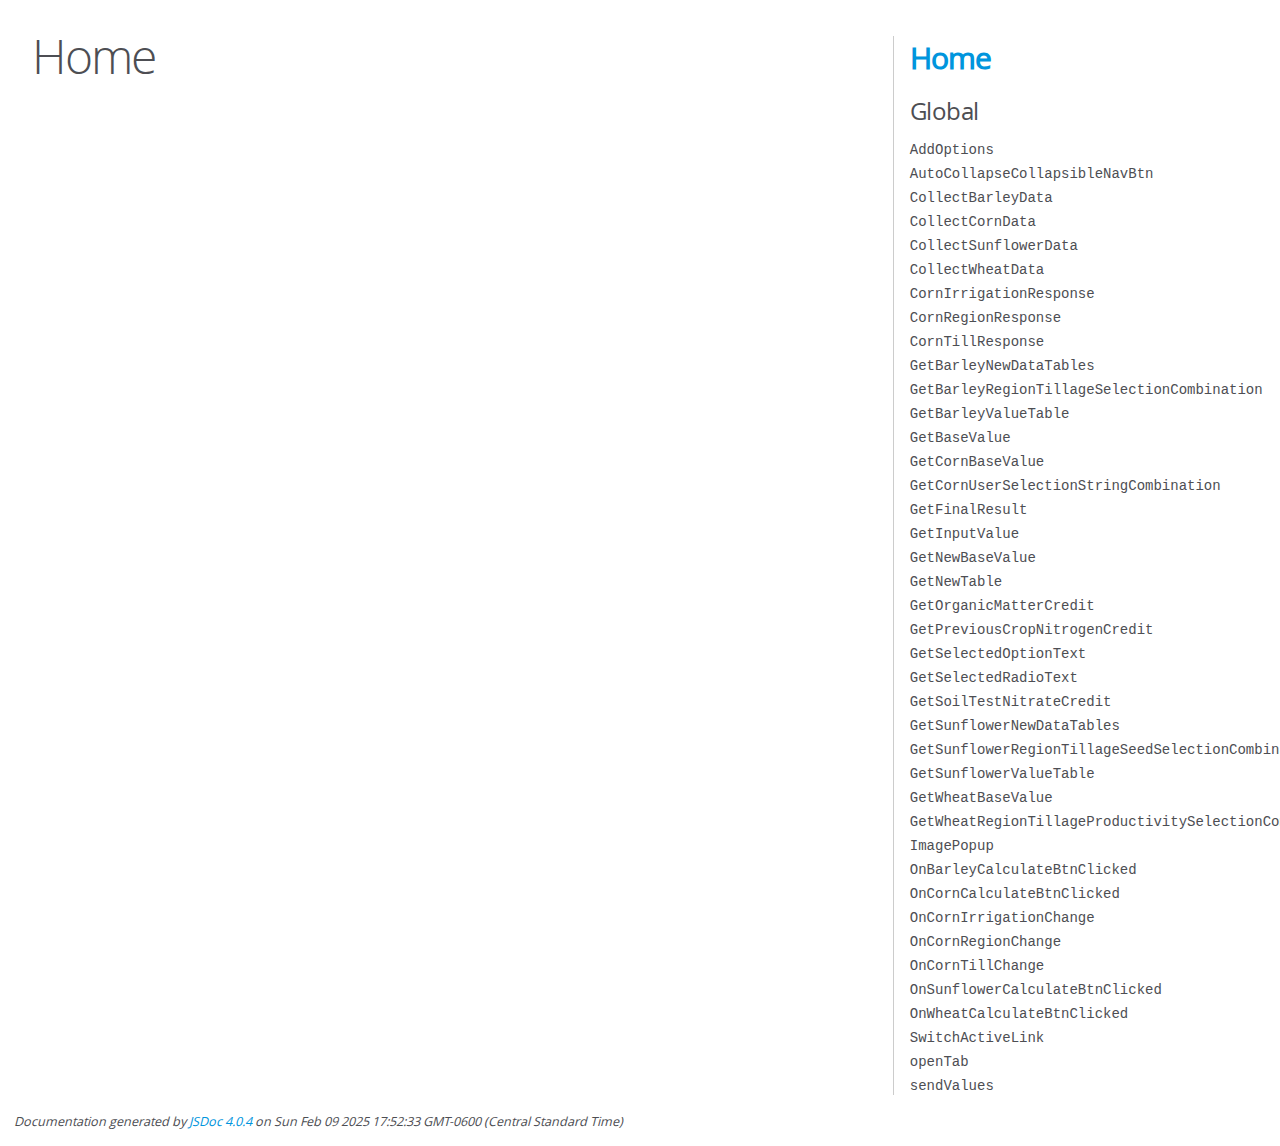
<file: scripts/main_jsdoc/index.html>
<!DOCTYPE html>
<html lang="en">
<head>
    <meta charset="utf-8">
    <title>JSDoc: Home</title>

    <script src="scripts/prettify/prettify.js"> </script>
    <script src="scripts/prettify/lang-css.js"> </script>
    <!--[if lt IE 9]>
      <script src="//html5shiv.googlecode.com/svn/trunk/html5.js"></script>
    <![endif]-->
    <link type="text/css" rel="stylesheet" href="styles/prettify-tomorrow.css">
    <link type="text/css" rel="stylesheet" href="styles/jsdoc-default.css">
</head>

<body>

<div id="main">

    <h1 class="page-title">Home</h1>

    



    


    <h3> </h3>










    









</div>

<nav>
    <h2><a href="index.html">Home</a></h2><h3>Global</h3><ul><li><a href="global.html#AddOptions">AddOptions</a></li><li><a href="global.html#AutoCollapseCollapsibleNavBtn">AutoCollapseCollapsibleNavBtn</a></li><li><a href="global.html#CollectBarleyData">CollectBarleyData</a></li><li><a href="global.html#CollectCornData">CollectCornData</a></li><li><a href="global.html#CollectSunflowerData">CollectSunflowerData</a></li><li><a href="global.html#CollectWheatData">CollectWheatData</a></li><li><a href="global.html#CornIrrigationResponse">CornIrrigationResponse</a></li><li><a href="global.html#CornRegionResponse">CornRegionResponse</a></li><li><a href="global.html#CornTillResponse">CornTillResponse</a></li><li><a href="global.html#GetBarleyNewDataTables">GetBarleyNewDataTables</a></li><li><a href="global.html#GetBarleyRegionTillageSelectionCombination">GetBarleyRegionTillageSelectionCombination</a></li><li><a href="global.html#GetBarleyValueTable">GetBarleyValueTable</a></li><li><a href="global.html#GetBaseValue">GetBaseValue</a></li><li><a href="global.html#GetCornBaseValue">GetCornBaseValue</a></li><li><a href="global.html#GetCornUserSelectionStringCombination">GetCornUserSelectionStringCombination</a></li><li><a href="global.html#GetFinalResult">GetFinalResult</a></li><li><a href="global.html#GetInputValue">GetInputValue</a></li><li><a href="global.html#GetNewBaseValue">GetNewBaseValue</a></li><li><a href="global.html#GetNewTable">GetNewTable</a></li><li><a href="global.html#GetOrganicMatterCredit">GetOrganicMatterCredit</a></li><li><a href="global.html#GetPreviousCropNitrogenCredit">GetPreviousCropNitrogenCredit</a></li><li><a href="global.html#GetSelectedOptionText">GetSelectedOptionText</a></li><li><a href="global.html#GetSelectedRadioText">GetSelectedRadioText</a></li><li><a href="global.html#GetSoilTestNitrateCredit">GetSoilTestNitrateCredit</a></li><li><a href="global.html#GetSunflowerNewDataTables">GetSunflowerNewDataTables</a></li><li><a href="global.html#GetSunflowerRegionTillageSeedSelectionCombination">GetSunflowerRegionTillageSeedSelectionCombination</a></li><li><a href="global.html#GetSunflowerValueTable">GetSunflowerValueTable</a></li><li><a href="global.html#GetWheatBaseValue">GetWheatBaseValue</a></li><li><a href="global.html#GetWheatRegionTillageProductivitySelectionCombination">GetWheatRegionTillageProductivitySelectionCombination</a></li><li><a href="global.html#ImagePopup">ImagePopup</a></li><li><a href="global.html#OnBarleyCalculateBtnClicked">OnBarleyCalculateBtnClicked</a></li><li><a href="global.html#OnCornCalculateBtnClicked">OnCornCalculateBtnClicked</a></li><li><a href="global.html#OnCornIrrigationChange">OnCornIrrigationChange</a></li><li><a href="global.html#OnCornRegionChange">OnCornRegionChange</a></li><li><a href="global.html#OnCornTillChange">OnCornTillChange</a></li><li><a href="global.html#OnSunflowerCalculateBtnClicked">OnSunflowerCalculateBtnClicked</a></li><li><a href="global.html#OnWheatCalculateBtnClicked">OnWheatCalculateBtnClicked</a></li><li><a href="global.html#SwitchActiveLink">SwitchActiveLink</a></li><li><a href="global.html#openTab">openTab</a></li><li><a href="global.html#sendValues">sendValues</a></li></ul>
</nav>

<br class="clear">

<footer>
    Documentation generated by <a href="https://github.com/jsdoc/jsdoc">JSDoc 4.0.4</a> on Sun Feb 09 2025 17:52:33 GMT-0600 (Central Standard Time)
</footer>

<script> prettyPrint(); </script>
<script src="scripts/linenumber.js"> </script>
</body>
</html>
</file>
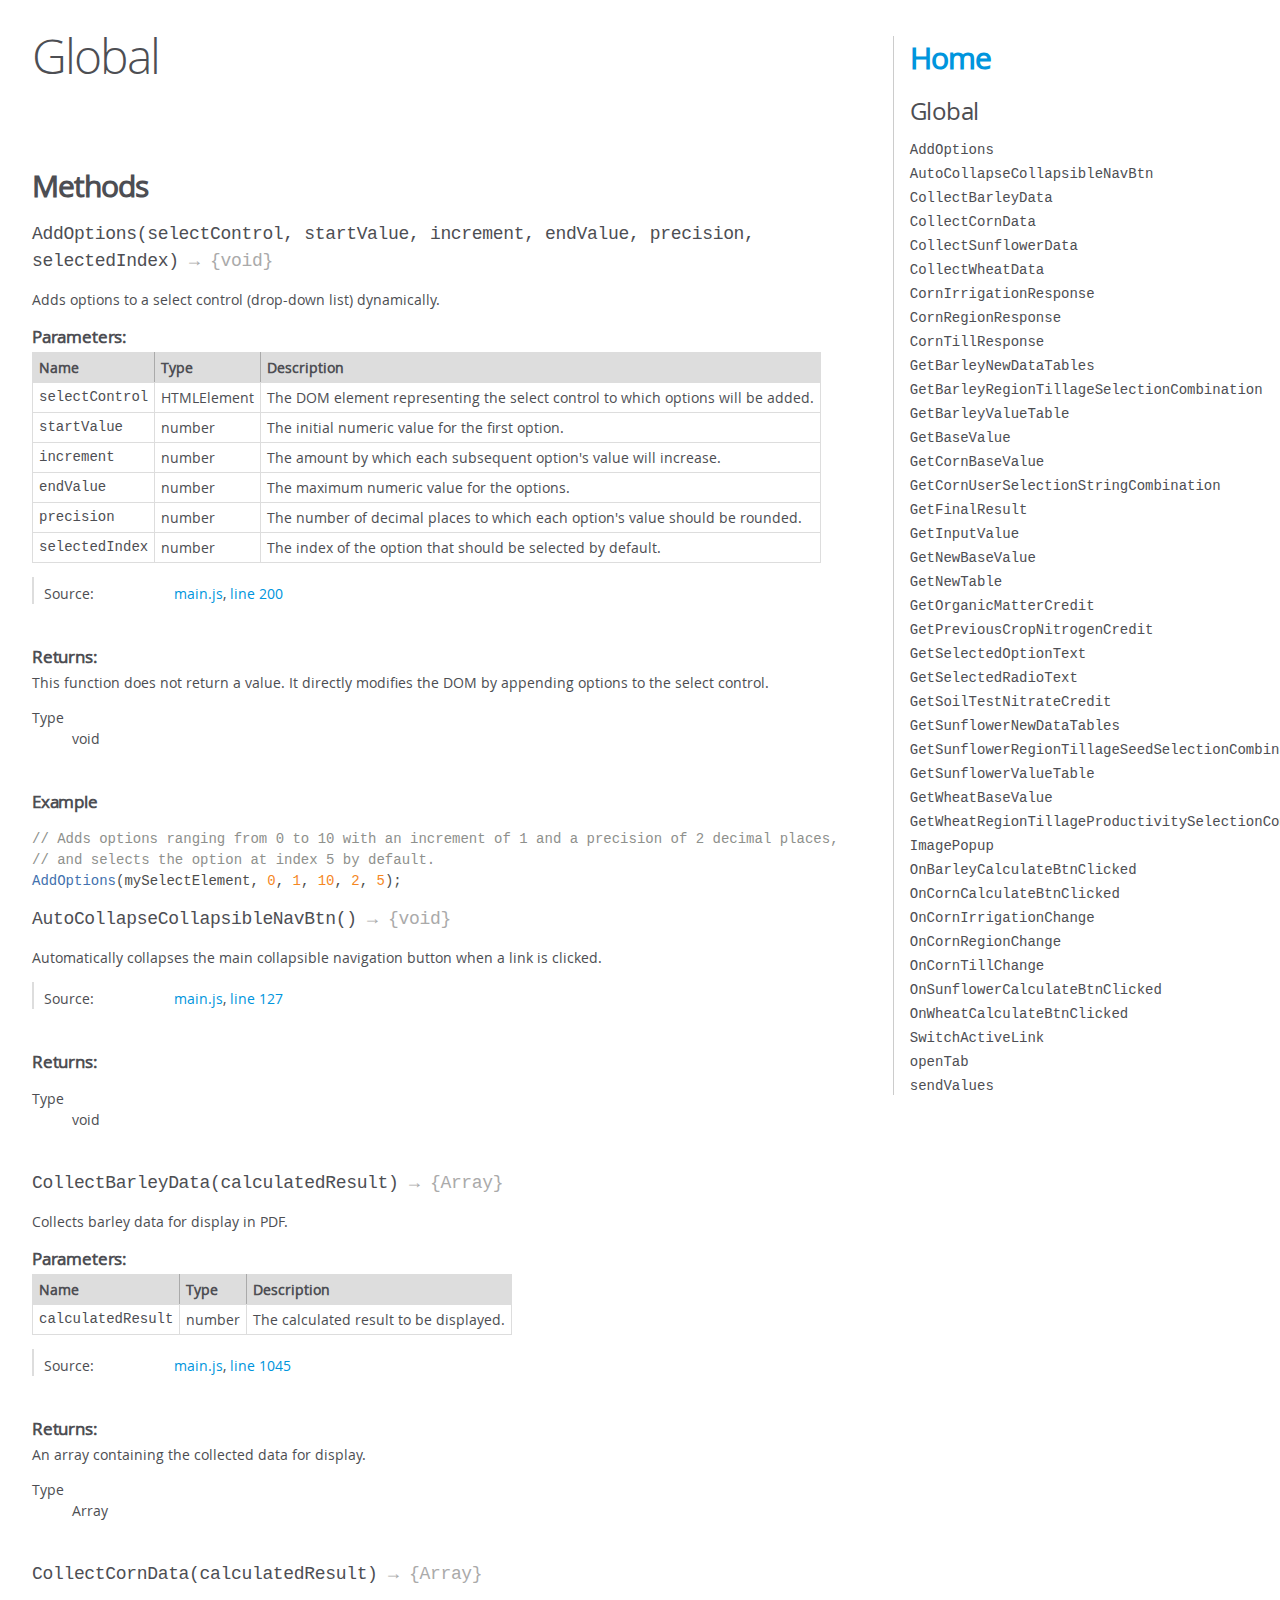
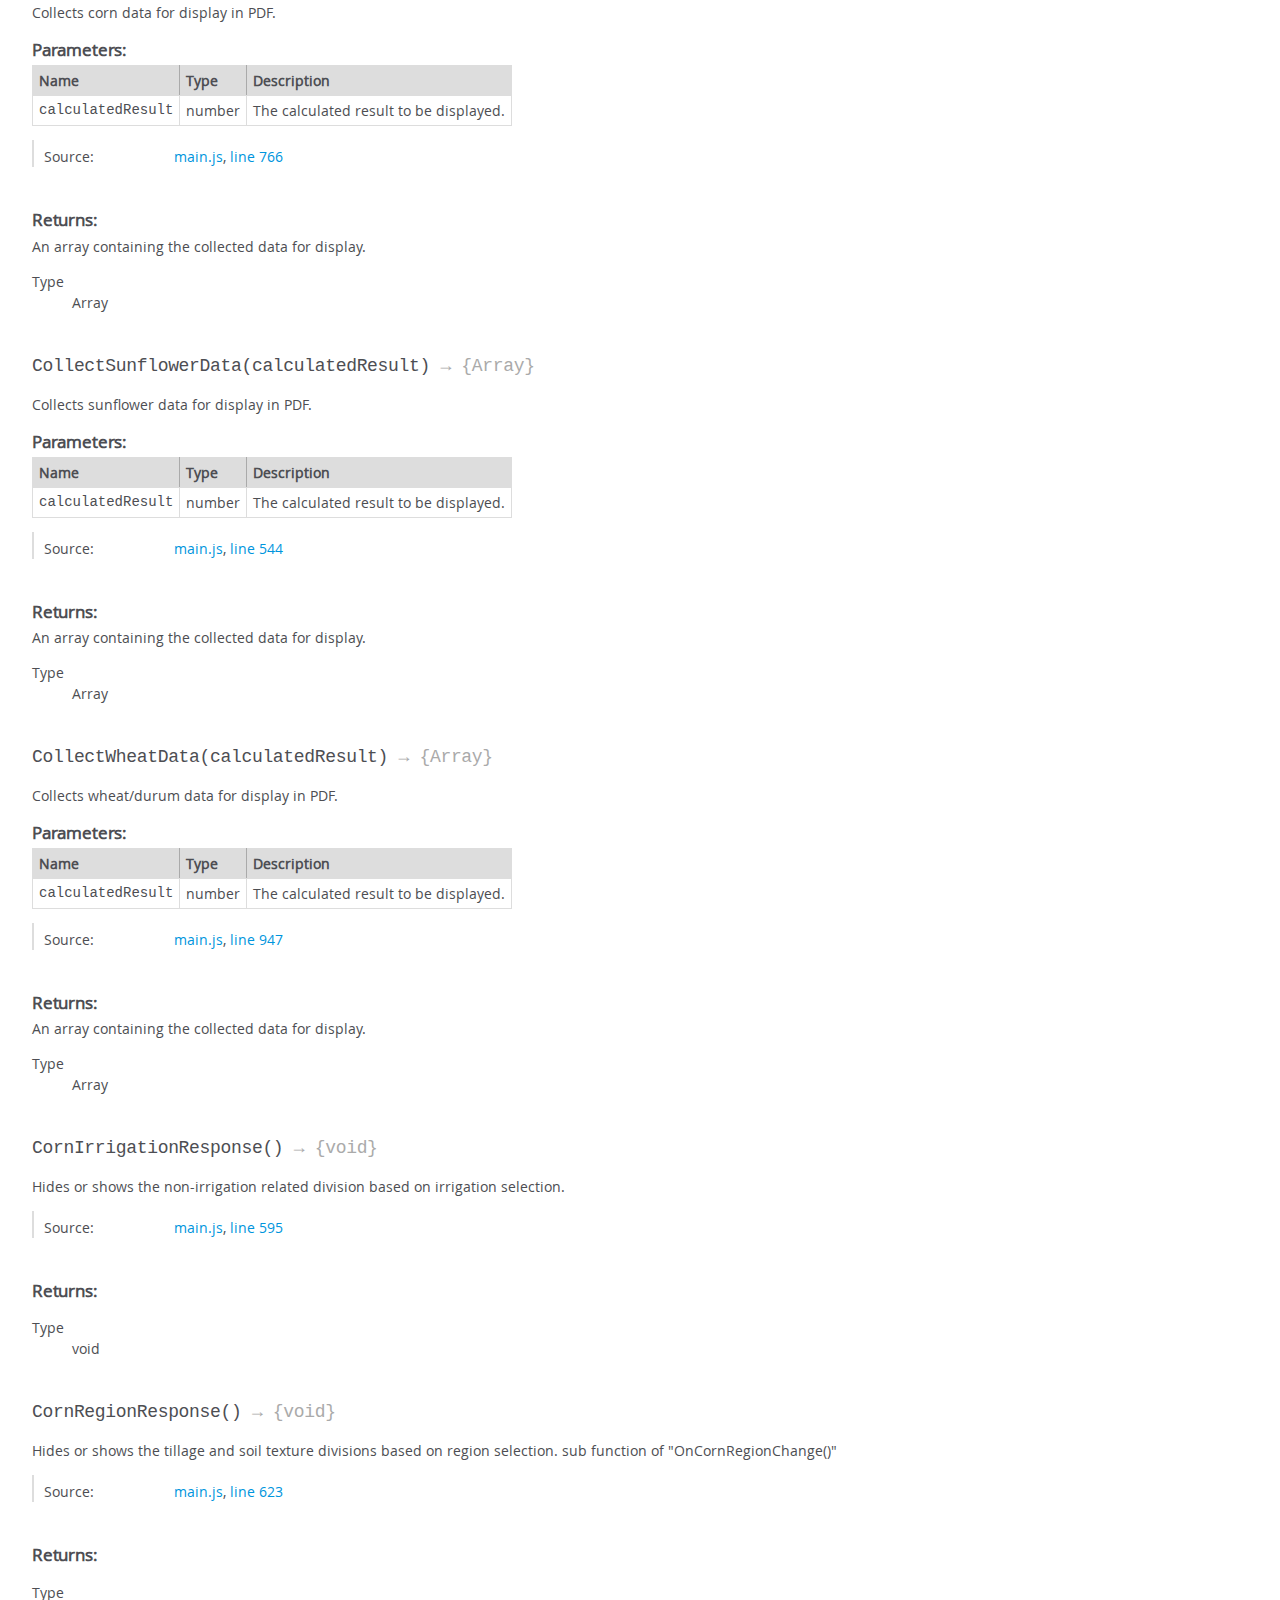
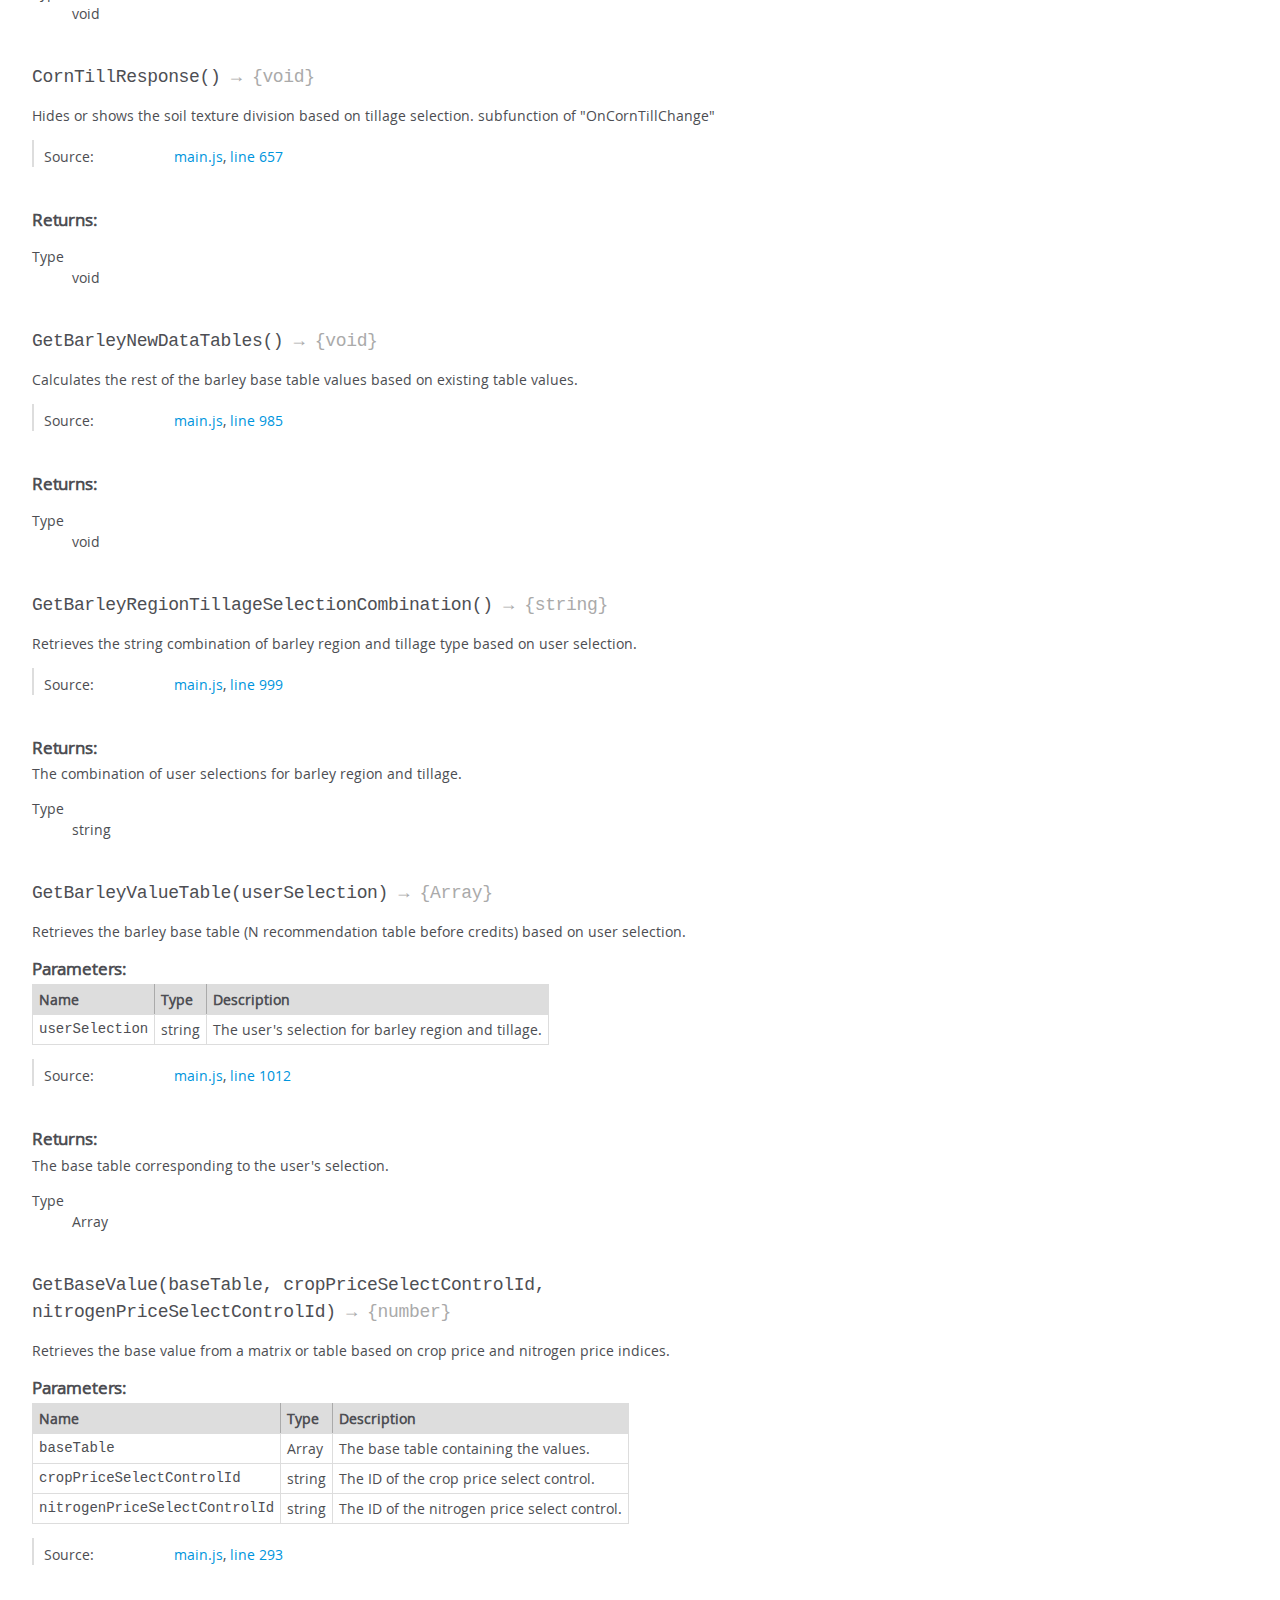
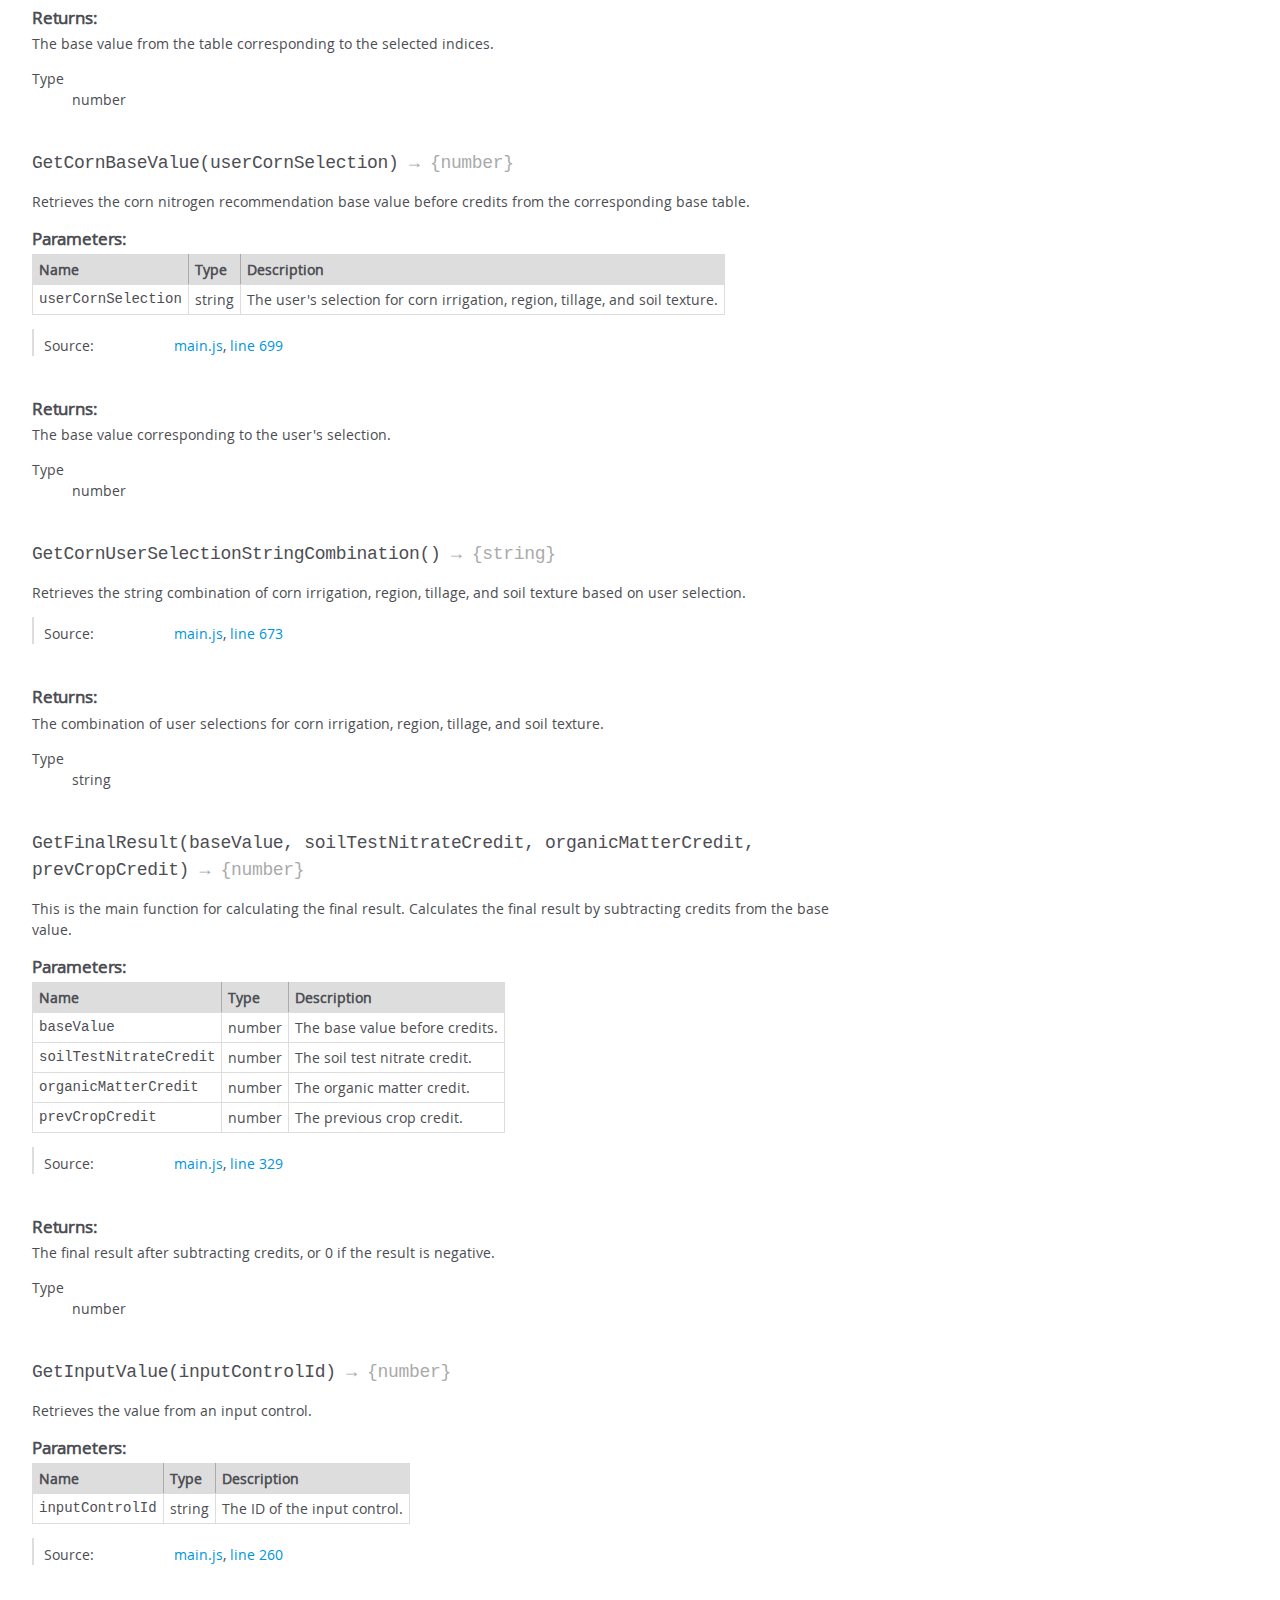
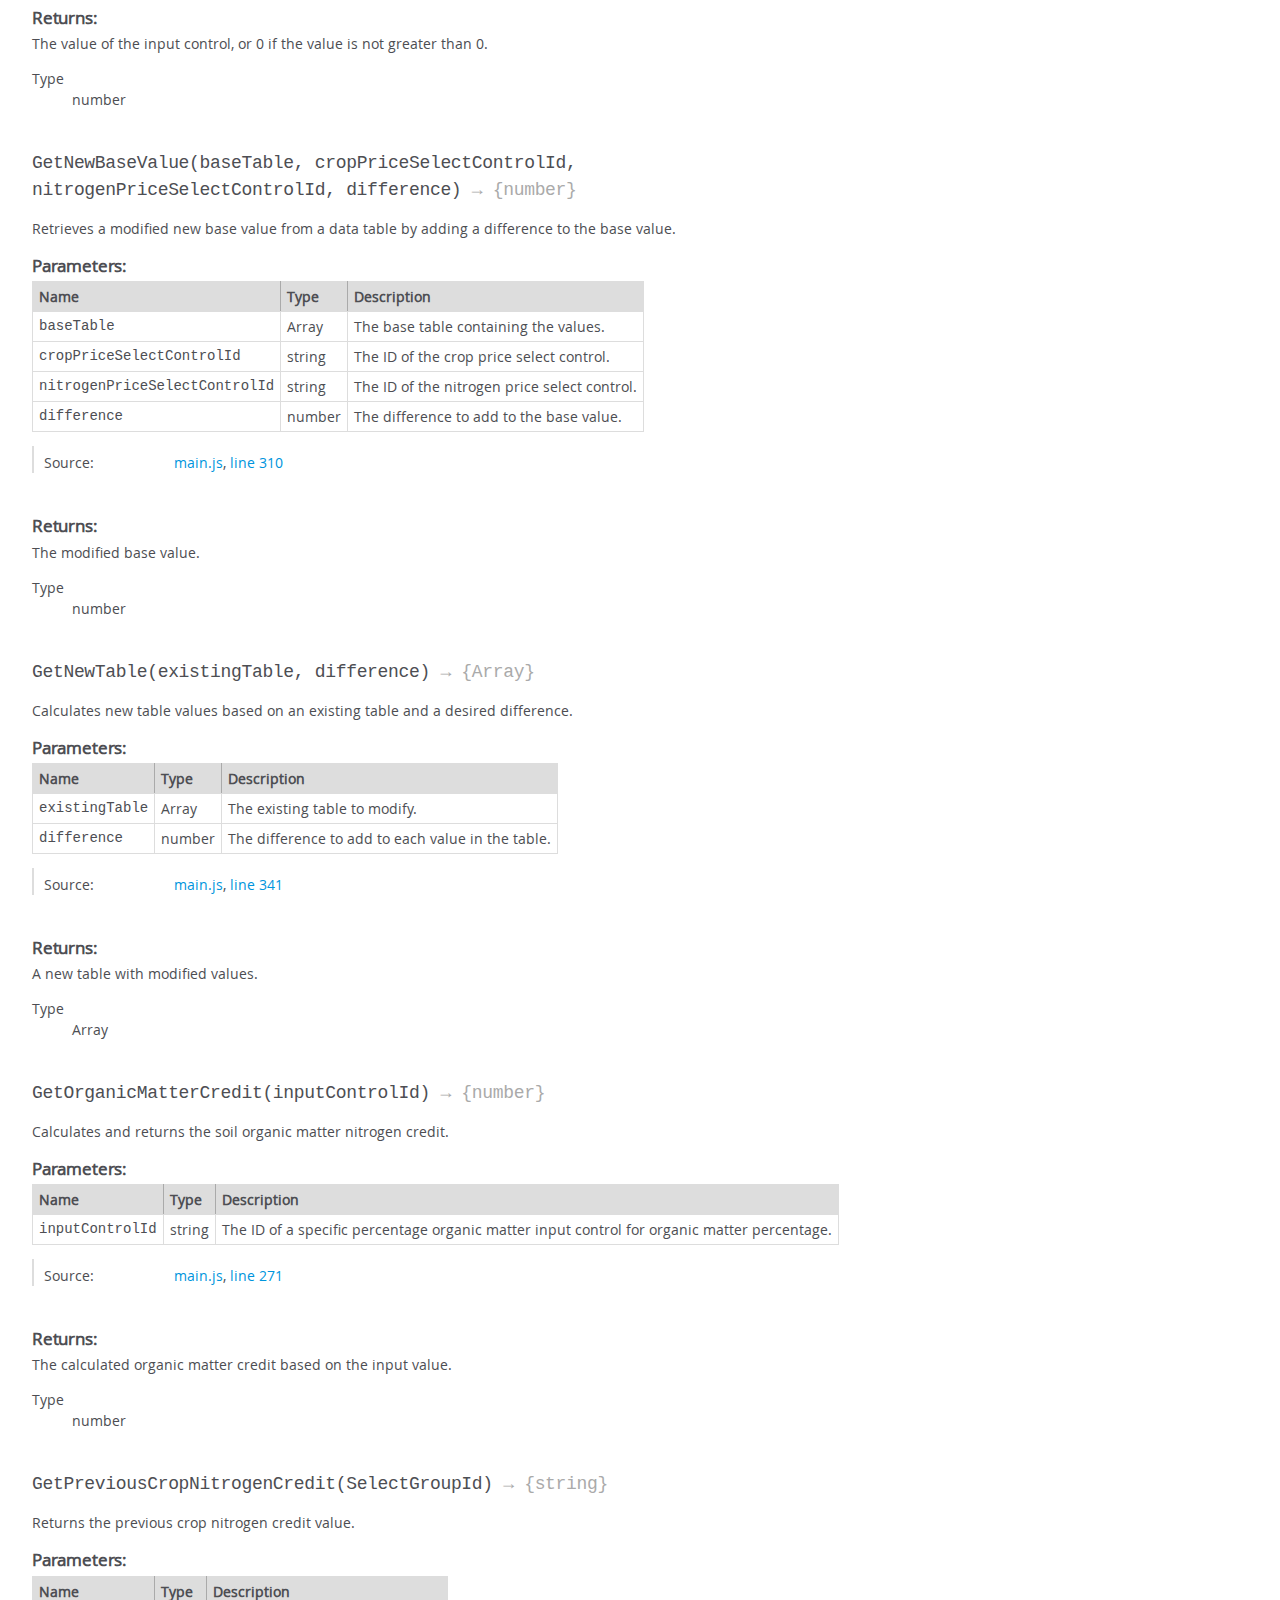
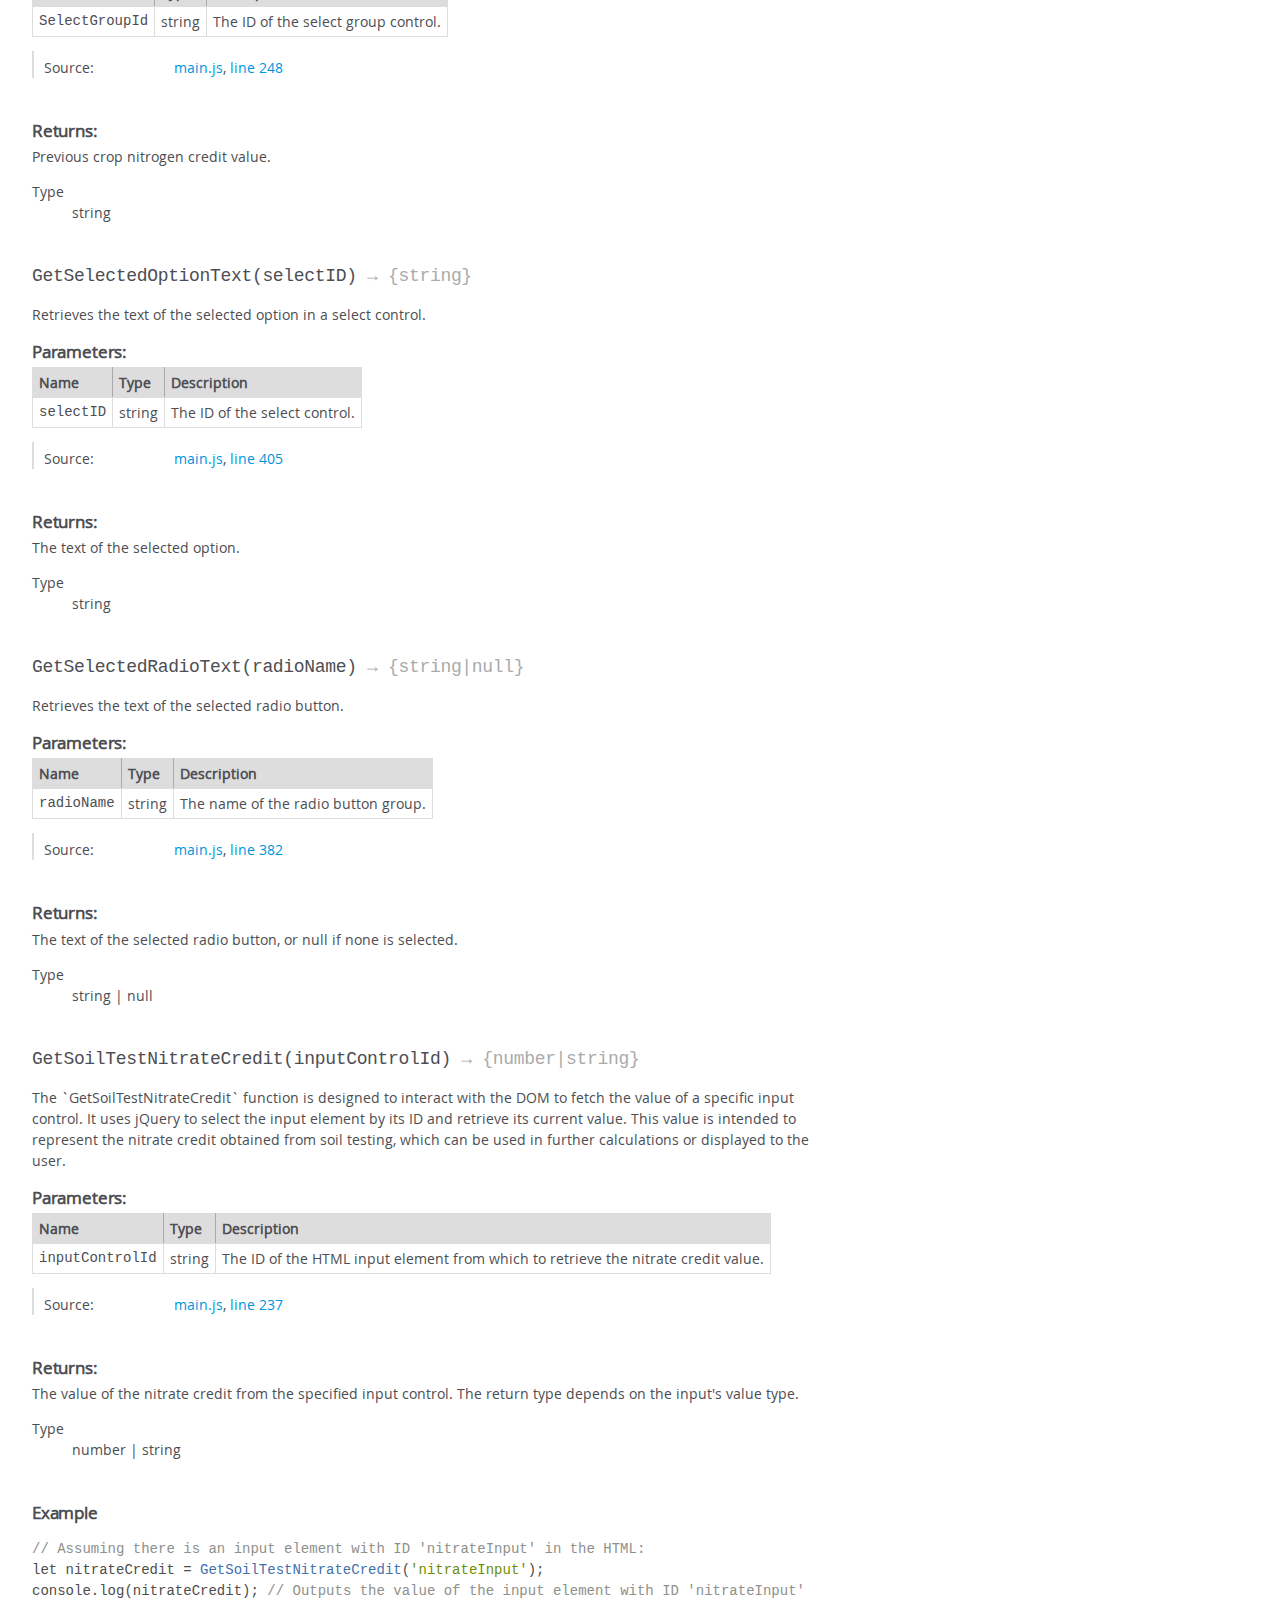
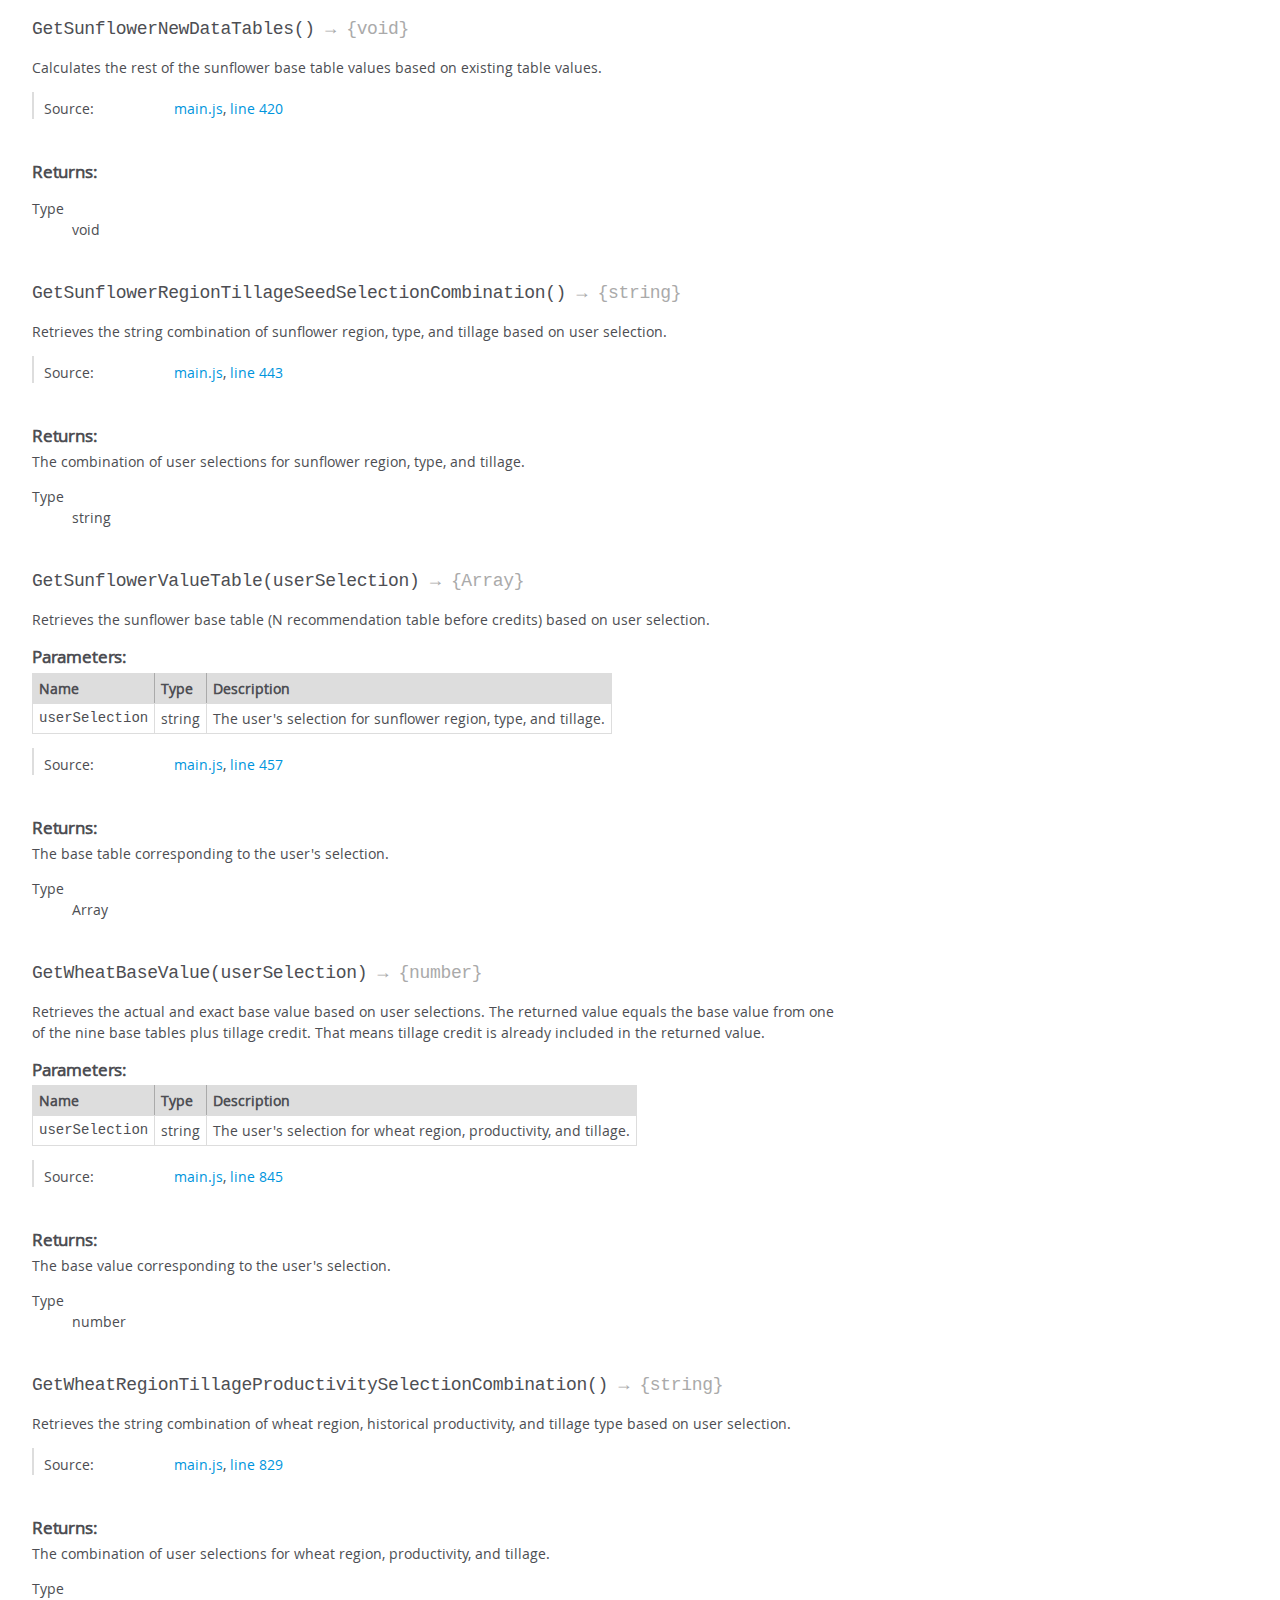
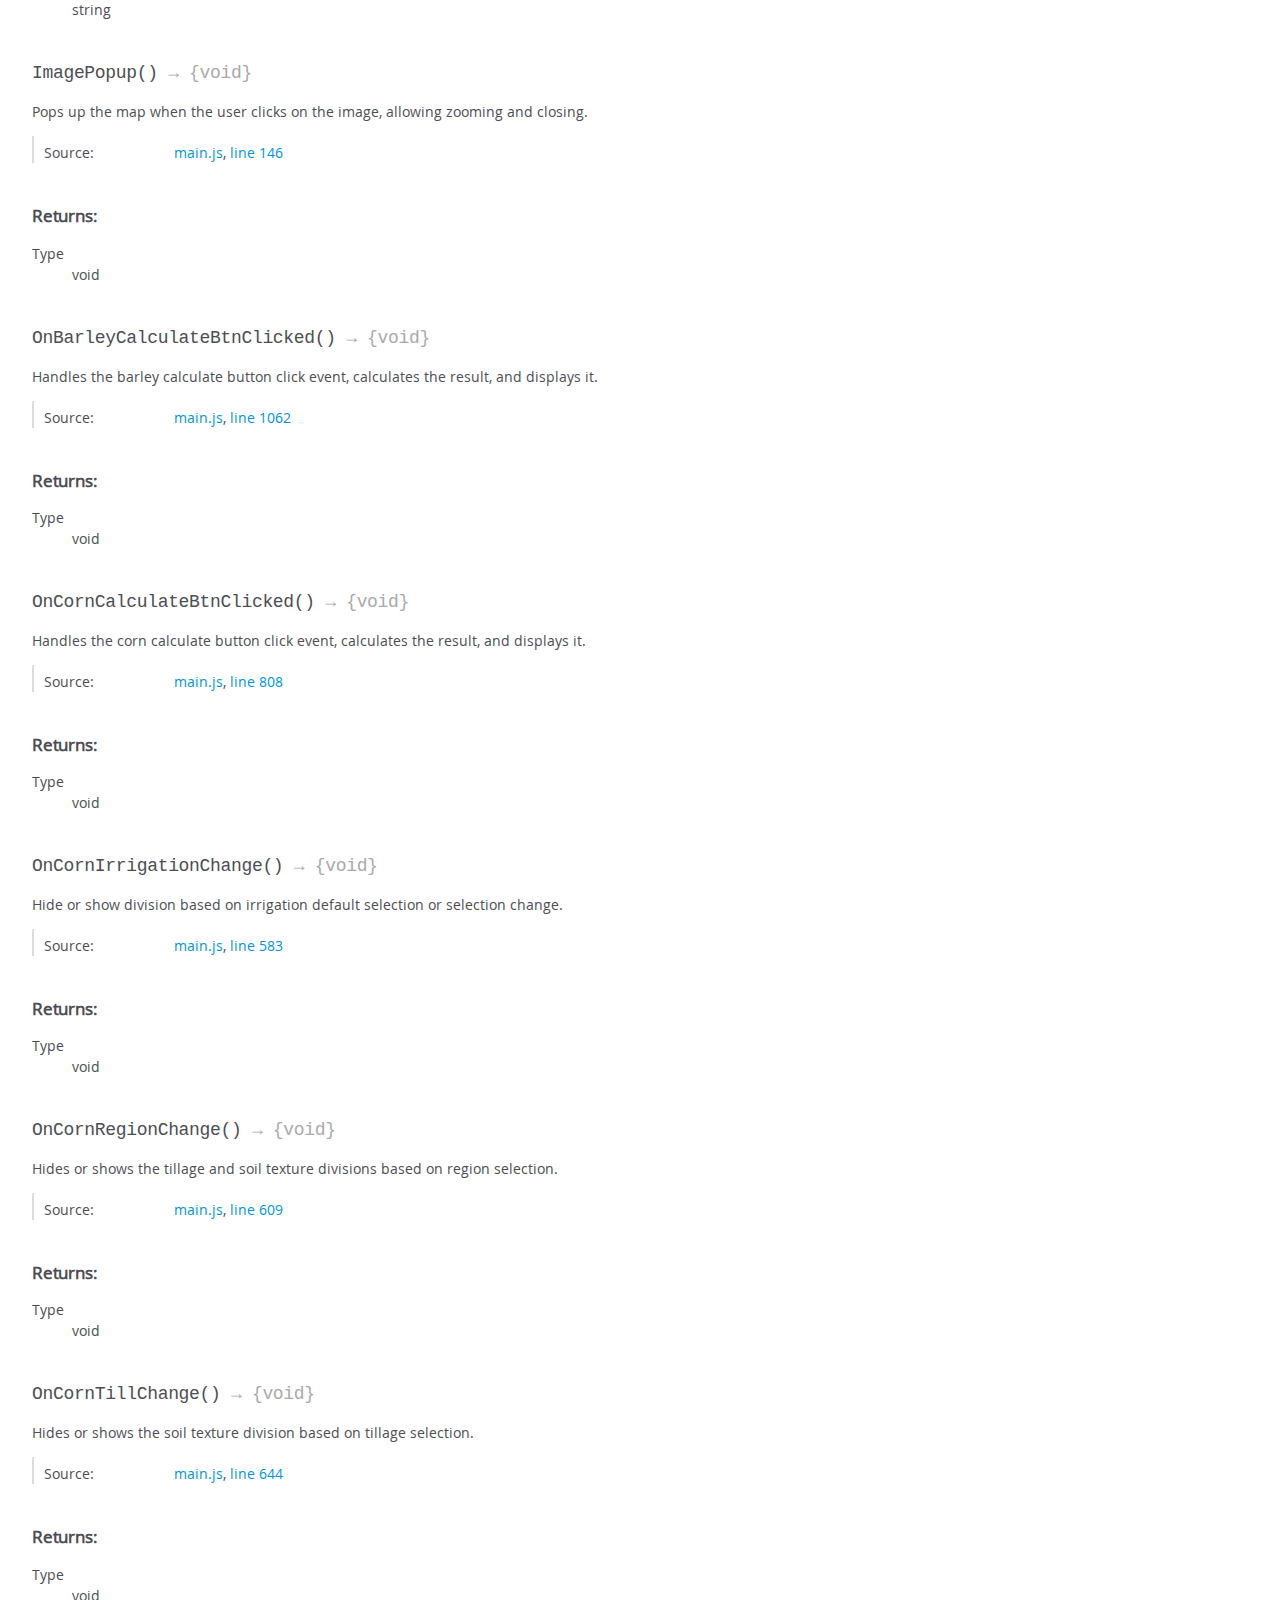
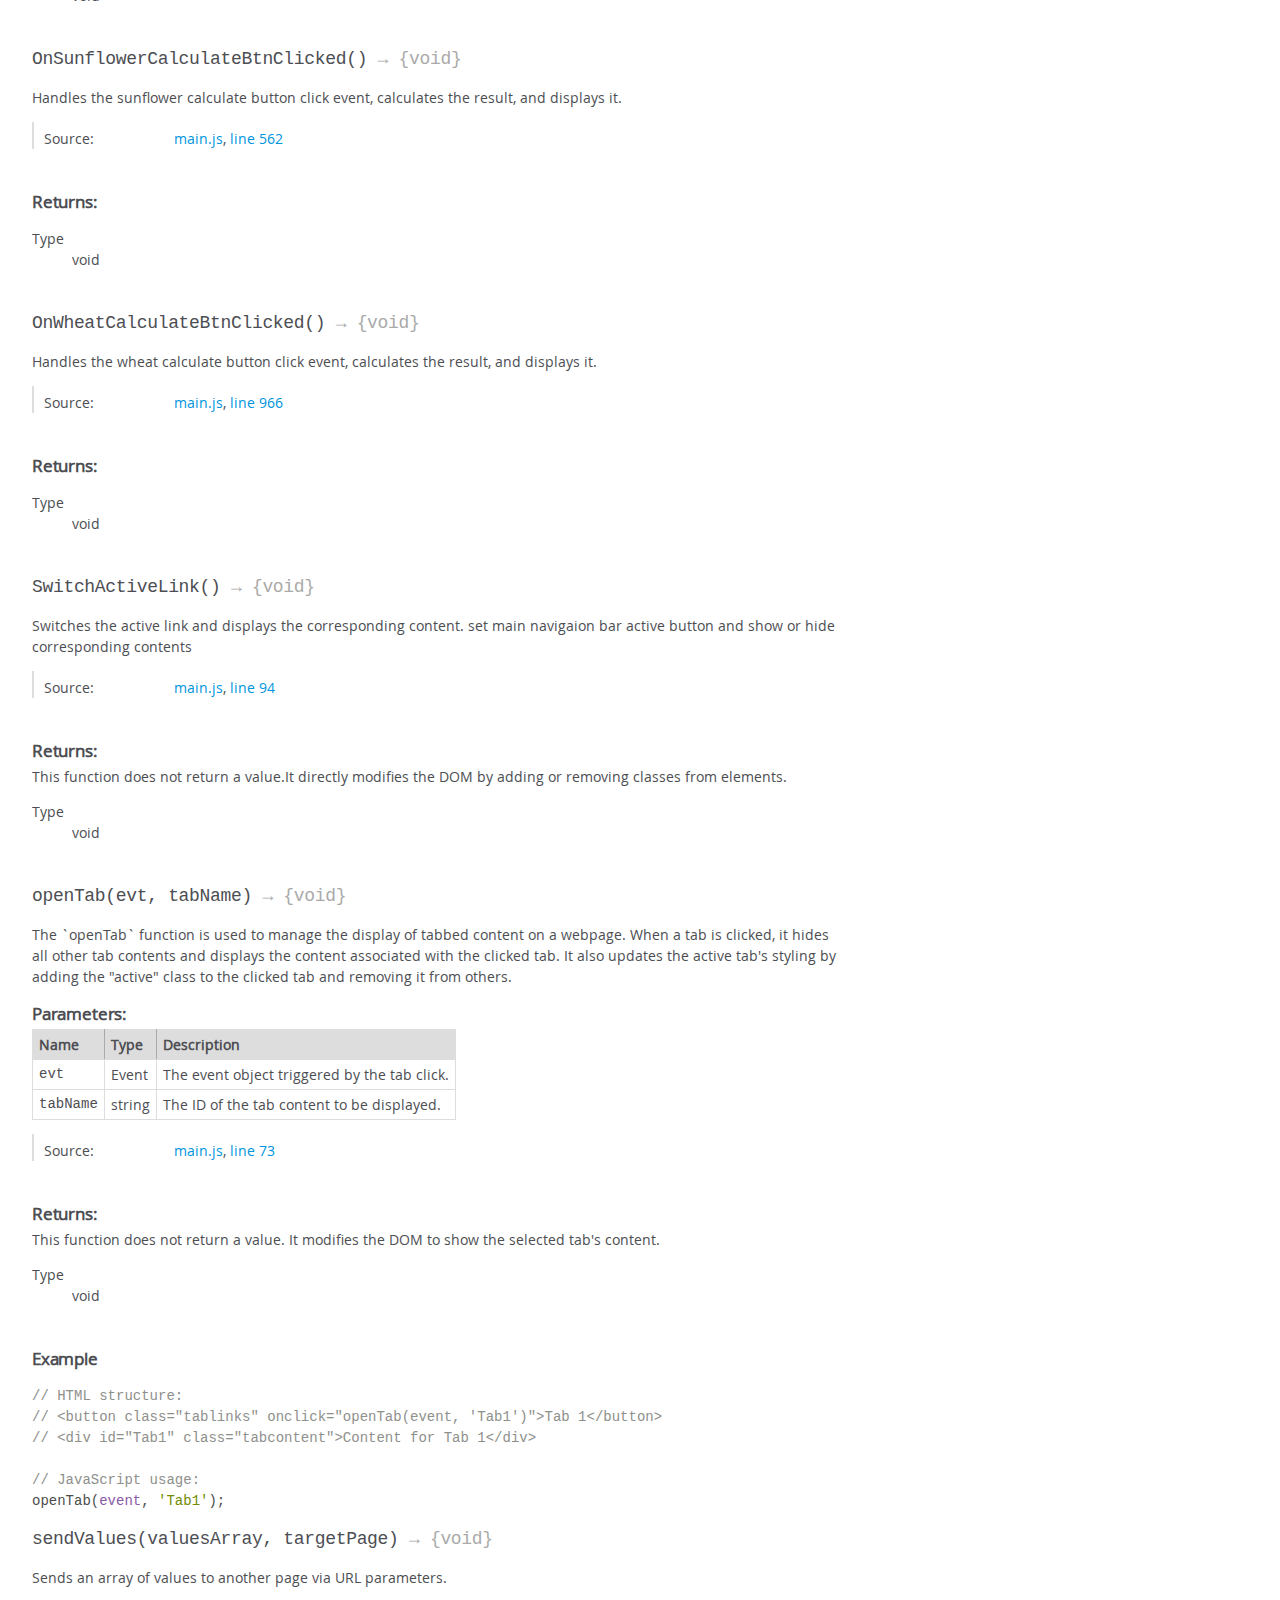
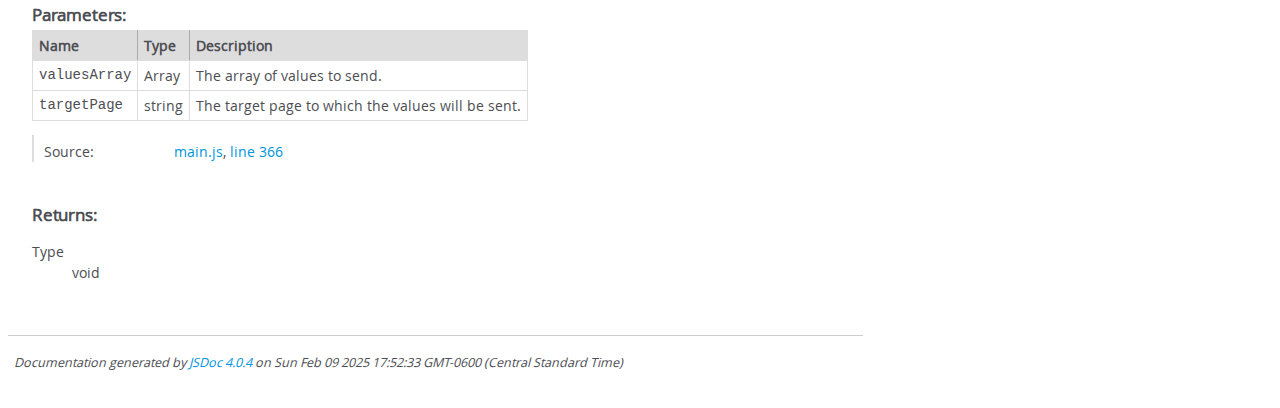
<file: scripts/main_jsdoc/global.html>
<!DOCTYPE html>
<html lang="en">
<head>
    <meta charset="utf-8">
    <title>JSDoc: Global</title>

    <script src="scripts/prettify/prettify.js"> </script>
    <script src="scripts/prettify/lang-css.js"> </script>
    <!--[if lt IE 9]>
      <script src="//html5shiv.googlecode.com/svn/trunk/html5.js"></script>
    <![endif]-->
    <link type="text/css" rel="stylesheet" href="styles/prettify-tomorrow.css">
    <link type="text/css" rel="stylesheet" href="styles/jsdoc-default.css">
</head>

<body>

<div id="main">

    <h1 class="page-title">Global</h1>

    




<section>

<header>
    
        <h2></h2>
        
    
</header>

<article>
    <div class="container-overview">
    
        

        


<dl class="details">

    

    

    

    

    

    

    

    

    

    

    

    

    

    

    

    
</dl>


        
    
    </div>

    

    

    

    

    

    

    

    
        <h3 class="subsection-title">Methods</h3>

        
            

    

    
    <h4 class="name" id="AddOptions"><span class="type-signature"></span>AddOptions<span class="signature">(selectControl, startValue, increment, endValue, precision, selectedIndex)</span><span class="type-signature"> &rarr; {void}</span></h4>
    

    



<div class="description">
    Adds options to a select control (drop-down list) dynamically.
</div>









    <h5>Parameters:</h5>
    

<table class="params">
    <thead>
    <tr>
        
        <th>Name</th>
        

        <th>Type</th>

        

        

        <th class="last">Description</th>
    </tr>
    </thead>

    <tbody>
    

        <tr>
            
                <td class="name"><code>selectControl</code></td>
            

            <td class="type">
            
                
<span class="param-type">HTMLElement</span>


            
            </td>

            

            

            <td class="description last">The DOM element representing the select control to which options will be added.</td>
        </tr>

    

        <tr>
            
                <td class="name"><code>startValue</code></td>
            

            <td class="type">
            
                
<span class="param-type">number</span>


            
            </td>

            

            

            <td class="description last">The initial numeric value for the first option.</td>
        </tr>

    

        <tr>
            
                <td class="name"><code>increment</code></td>
            

            <td class="type">
            
                
<span class="param-type">number</span>


            
            </td>

            

            

            <td class="description last">The amount by which each subsequent option's value will increase.</td>
        </tr>

    

        <tr>
            
                <td class="name"><code>endValue</code></td>
            

            <td class="type">
            
                
<span class="param-type">number</span>


            
            </td>

            

            

            <td class="description last">The maximum numeric value for the options.</td>
        </tr>

    

        <tr>
            
                <td class="name"><code>precision</code></td>
            

            <td class="type">
            
                
<span class="param-type">number</span>


            
            </td>

            

            

            <td class="description last">The number of decimal places to which each option's value should be rounded.</td>
        </tr>

    

        <tr>
            
                <td class="name"><code>selectedIndex</code></td>
            

            <td class="type">
            
                
<span class="param-type">number</span>


            
            </td>

            

            

            <td class="description last">The index of the option that should be selected by default.</td>
        </tr>

    
    </tbody>
</table>






<dl class="details">

    

    

    

    

    

    

    

    

    

    

    

    

    
    <dt class="tag-source">Source:</dt>
    <dd class="tag-source"><ul class="dummy"><li>
        <a href="main.js.html">main.js</a>, <a href="main.js.html#line200">line 200</a>
    </li></ul></dd>
    

    

    

    
</dl>















<h5>Returns:</h5>

        
<div class="param-desc">
    This function does not return a value. It directly modifies the DOM by appending options to the select control.
</div>



<dl>
    <dt>
        Type
    </dt>
    <dd>
        
<span class="param-type">void</span>


    </dd>
</dl>

    




    <h5>Example</h5>
    
    <pre class="prettyprint"><code>// Adds options ranging from 0 to 10 with an increment of 1 and a precision of 2 decimal places,// and selects the option at index 5 by default.AddOptions(mySelectElement, 0, 1, 10, 2, 5);</code></pre>



        
            

    

    
    <h4 class="name" id="AutoCollapseCollapsibleNavBtn"><span class="type-signature"></span>AutoCollapseCollapsibleNavBtn<span class="signature">()</span><span class="type-signature"> &rarr; {void}</span></h4>
    

    



<div class="description">
    Automatically collapses the main collapsible navigation button when a link is clicked.
</div>













<dl class="details">

    

    

    

    

    

    

    

    

    

    

    

    

    
    <dt class="tag-source">Source:</dt>
    <dd class="tag-source"><ul class="dummy"><li>
        <a href="main.js.html">main.js</a>, <a href="main.js.html#line127">line 127</a>
    </li></ul></dd>
    

    

    

    
</dl>















<h5>Returns:</h5>

        


<dl>
    <dt>
        Type
    </dt>
    <dd>
        
<span class="param-type">void</span>


    </dd>
</dl>

    





        
            

    

    
    <h4 class="name" id="CollectBarleyData"><span class="type-signature"></span>CollectBarleyData<span class="signature">(calculatedResult)</span><span class="type-signature"> &rarr; {Array}</span></h4>
    

    



<div class="description">
    Collects barley data for display in PDF.
</div>









    <h5>Parameters:</h5>
    

<table class="params">
    <thead>
    <tr>
        
        <th>Name</th>
        

        <th>Type</th>

        

        

        <th class="last">Description</th>
    </tr>
    </thead>

    <tbody>
    

        <tr>
            
                <td class="name"><code>calculatedResult</code></td>
            

            <td class="type">
            
                
<span class="param-type">number</span>


            
            </td>

            

            

            <td class="description last">The calculated result to be displayed.</td>
        </tr>

    
    </tbody>
</table>






<dl class="details">

    

    

    

    

    

    

    

    

    

    

    

    

    
    <dt class="tag-source">Source:</dt>
    <dd class="tag-source"><ul class="dummy"><li>
        <a href="main.js.html">main.js</a>, <a href="main.js.html#line1045">line 1045</a>
    </li></ul></dd>
    

    

    

    
</dl>















<h5>Returns:</h5>

        
<div class="param-desc">
    An array containing the collected data for display.
</div>



<dl>
    <dt>
        Type
    </dt>
    <dd>
        
<span class="param-type">Array</span>


    </dd>
</dl>

    





        
            

    

    
    <h4 class="name" id="CollectCornData"><span class="type-signature"></span>CollectCornData<span class="signature">(calculatedResult)</span><span class="type-signature"> &rarr; {Array}</span></h4>
    

    



<div class="description">
    Collects corn data for display in PDF.
</div>









    <h5>Parameters:</h5>
    

<table class="params">
    <thead>
    <tr>
        
        <th>Name</th>
        

        <th>Type</th>

        

        

        <th class="last">Description</th>
    </tr>
    </thead>

    <tbody>
    

        <tr>
            
                <td class="name"><code>calculatedResult</code></td>
            

            <td class="type">
            
                
<span class="param-type">number</span>


            
            </td>

            

            

            <td class="description last">The calculated result to be displayed.</td>
        </tr>

    
    </tbody>
</table>






<dl class="details">

    

    

    

    

    

    

    

    

    

    

    

    

    
    <dt class="tag-source">Source:</dt>
    <dd class="tag-source"><ul class="dummy"><li>
        <a href="main.js.html">main.js</a>, <a href="main.js.html#line766">line 766</a>
    </li></ul></dd>
    

    

    

    
</dl>















<h5>Returns:</h5>

        
<div class="param-desc">
    An array containing the collected data for display.
</div>



<dl>
    <dt>
        Type
    </dt>
    <dd>
        
<span class="param-type">Array</span>


    </dd>
</dl>

    





        
            

    

    
    <h4 class="name" id="CollectSunflowerData"><span class="type-signature"></span>CollectSunflowerData<span class="signature">(calculatedResult)</span><span class="type-signature"> &rarr; {Array}</span></h4>
    

    



<div class="description">
    Collects sunflower data for display in PDF.
</div>









    <h5>Parameters:</h5>
    

<table class="params">
    <thead>
    <tr>
        
        <th>Name</th>
        

        <th>Type</th>

        

        

        <th class="last">Description</th>
    </tr>
    </thead>

    <tbody>
    

        <tr>
            
                <td class="name"><code>calculatedResult</code></td>
            

            <td class="type">
            
                
<span class="param-type">number</span>


            
            </td>

            

            

            <td class="description last">The calculated result to be displayed.</td>
        </tr>

    
    </tbody>
</table>






<dl class="details">

    

    

    

    

    

    

    

    

    

    

    

    

    
    <dt class="tag-source">Source:</dt>
    <dd class="tag-source"><ul class="dummy"><li>
        <a href="main.js.html">main.js</a>, <a href="main.js.html#line544">line 544</a>
    </li></ul></dd>
    

    

    

    
</dl>















<h5>Returns:</h5>

        
<div class="param-desc">
    An array containing the collected data for display.
</div>



<dl>
    <dt>
        Type
    </dt>
    <dd>
        
<span class="param-type">Array</span>


    </dd>
</dl>

    





        
            

    

    
    <h4 class="name" id="CollectWheatData"><span class="type-signature"></span>CollectWheatData<span class="signature">(calculatedResult)</span><span class="type-signature"> &rarr; {Array}</span></h4>
    

    



<div class="description">
    Collects wheat/durum data for display in PDF.
</div>









    <h5>Parameters:</h5>
    

<table class="params">
    <thead>
    <tr>
        
        <th>Name</th>
        

        <th>Type</th>

        

        

        <th class="last">Description</th>
    </tr>
    </thead>

    <tbody>
    

        <tr>
            
                <td class="name"><code>calculatedResult</code></td>
            

            <td class="type">
            
                
<span class="param-type">number</span>


            
            </td>

            

            

            <td class="description last">The calculated result to be displayed.</td>
        </tr>

    
    </tbody>
</table>






<dl class="details">

    

    

    

    

    

    

    

    

    

    

    

    

    
    <dt class="tag-source">Source:</dt>
    <dd class="tag-source"><ul class="dummy"><li>
        <a href="main.js.html">main.js</a>, <a href="main.js.html#line947">line 947</a>
    </li></ul></dd>
    

    

    

    
</dl>















<h5>Returns:</h5>

        
<div class="param-desc">
    An array containing the collected data for display.
</div>



<dl>
    <dt>
        Type
    </dt>
    <dd>
        
<span class="param-type">Array</span>


    </dd>
</dl>

    





        
            

    

    
    <h4 class="name" id="CornIrrigationResponse"><span class="type-signature"></span>CornIrrigationResponse<span class="signature">()</span><span class="type-signature"> &rarr; {void}</span></h4>
    

    



<div class="description">
    Hides or shows the non-irrigation related division based on irrigation selection.
</div>













<dl class="details">

    

    

    

    

    

    

    

    

    

    

    

    

    
    <dt class="tag-source">Source:</dt>
    <dd class="tag-source"><ul class="dummy"><li>
        <a href="main.js.html">main.js</a>, <a href="main.js.html#line595">line 595</a>
    </li></ul></dd>
    

    

    

    
</dl>















<h5>Returns:</h5>

        


<dl>
    <dt>
        Type
    </dt>
    <dd>
        
<span class="param-type">void</span>


    </dd>
</dl>

    





        
            

    

    
    <h4 class="name" id="CornRegionResponse"><span class="type-signature"></span>CornRegionResponse<span class="signature">()</span><span class="type-signature"> &rarr; {void}</span></h4>
    

    



<div class="description">
    Hides or shows the tillage and soil texture divisions based on region selection.sub function of "OnCornRegionChange()"
</div>













<dl class="details">

    

    

    

    

    

    

    

    

    

    

    

    

    
    <dt class="tag-source">Source:</dt>
    <dd class="tag-source"><ul class="dummy"><li>
        <a href="main.js.html">main.js</a>, <a href="main.js.html#line623">line 623</a>
    </li></ul></dd>
    

    

    

    
</dl>















<h5>Returns:</h5>

        


<dl>
    <dt>
        Type
    </dt>
    <dd>
        
<span class="param-type">void</span>


    </dd>
</dl>

    





        
            

    

    
    <h4 class="name" id="CornTillResponse"><span class="type-signature"></span>CornTillResponse<span class="signature">()</span><span class="type-signature"> &rarr; {void}</span></h4>
    

    



<div class="description">
    Hides or shows the soil texture division based on tillage selection.subfunction of "OnCornTillChange"
</div>













<dl class="details">

    

    

    

    

    

    

    

    

    

    

    

    

    
    <dt class="tag-source">Source:</dt>
    <dd class="tag-source"><ul class="dummy"><li>
        <a href="main.js.html">main.js</a>, <a href="main.js.html#line657">line 657</a>
    </li></ul></dd>
    

    

    

    
</dl>















<h5>Returns:</h5>

        


<dl>
    <dt>
        Type
    </dt>
    <dd>
        
<span class="param-type">void</span>


    </dd>
</dl>

    





        
            

    

    
    <h4 class="name" id="GetBarleyNewDataTables"><span class="type-signature"></span>GetBarleyNewDataTables<span class="signature">()</span><span class="type-signature"> &rarr; {void}</span></h4>
    

    



<div class="description">
    Calculates the rest of the barley base table values based on existing table values.
</div>













<dl class="details">

    

    

    

    

    

    

    

    

    

    

    

    

    
    <dt class="tag-source">Source:</dt>
    <dd class="tag-source"><ul class="dummy"><li>
        <a href="main.js.html">main.js</a>, <a href="main.js.html#line985">line 985</a>
    </li></ul></dd>
    

    

    

    
</dl>















<h5>Returns:</h5>

        


<dl>
    <dt>
        Type
    </dt>
    <dd>
        
<span class="param-type">void</span>


    </dd>
</dl>

    





        
            

    

    
    <h4 class="name" id="GetBarleyRegionTillageSelectionCombination"><span class="type-signature"></span>GetBarleyRegionTillageSelectionCombination<span class="signature">()</span><span class="type-signature"> &rarr; {string}</span></h4>
    

    



<div class="description">
    Retrieves the string combination of barley region and tillage type based on user selection.
</div>













<dl class="details">

    

    

    

    

    

    

    

    

    

    

    

    

    
    <dt class="tag-source">Source:</dt>
    <dd class="tag-source"><ul class="dummy"><li>
        <a href="main.js.html">main.js</a>, <a href="main.js.html#line999">line 999</a>
    </li></ul></dd>
    

    

    

    
</dl>















<h5>Returns:</h5>

        
<div class="param-desc">
    The combination of user selections for barley region and tillage.
</div>



<dl>
    <dt>
        Type
    </dt>
    <dd>
        
<span class="param-type">string</span>


    </dd>
</dl>

    





        
            

    

    
    <h4 class="name" id="GetBarleyValueTable"><span class="type-signature"></span>GetBarleyValueTable<span class="signature">(userSelection)</span><span class="type-signature"> &rarr; {Array}</span></h4>
    

    



<div class="description">
    Retrieves the barley base table (N recommendation table before credits) based on user selection.
</div>









    <h5>Parameters:</h5>
    

<table class="params">
    <thead>
    <tr>
        
        <th>Name</th>
        

        <th>Type</th>

        

        

        <th class="last">Description</th>
    </tr>
    </thead>

    <tbody>
    

        <tr>
            
                <td class="name"><code>userSelection</code></td>
            

            <td class="type">
            
                
<span class="param-type">string</span>


            
            </td>

            

            

            <td class="description last">The user's selection for barley region and tillage.</td>
        </tr>

    
    </tbody>
</table>






<dl class="details">

    

    

    

    

    

    

    

    

    

    

    

    

    
    <dt class="tag-source">Source:</dt>
    <dd class="tag-source"><ul class="dummy"><li>
        <a href="main.js.html">main.js</a>, <a href="main.js.html#line1012">line 1012</a>
    </li></ul></dd>
    

    

    

    
</dl>















<h5>Returns:</h5>

        
<div class="param-desc">
    The base table corresponding to the user's selection.
</div>



<dl>
    <dt>
        Type
    </dt>
    <dd>
        
<span class="param-type">Array</span>


    </dd>
</dl>

    





        
            

    

    
    <h4 class="name" id="GetBaseValue"><span class="type-signature"></span>GetBaseValue<span class="signature">(baseTable, cropPriceSelectControlId, nitrogenPriceSelectControlId)</span><span class="type-signature"> &rarr; {number}</span></h4>
    

    



<div class="description">
    Retrieves the base value from a matrix or table based on crop price and nitrogen price indices.
</div>









    <h5>Parameters:</h5>
    

<table class="params">
    <thead>
    <tr>
        
        <th>Name</th>
        

        <th>Type</th>

        

        

        <th class="last">Description</th>
    </tr>
    </thead>

    <tbody>
    

        <tr>
            
                <td class="name"><code>baseTable</code></td>
            

            <td class="type">
            
                
<span class="param-type">Array</span>


            
            </td>

            

            

            <td class="description last">The base table containing the values.</td>
        </tr>

    

        <tr>
            
                <td class="name"><code>cropPriceSelectControlId</code></td>
            

            <td class="type">
            
                
<span class="param-type">string</span>


            
            </td>

            

            

            <td class="description last">The ID of the crop price select control.</td>
        </tr>

    

        <tr>
            
                <td class="name"><code>nitrogenPriceSelectControlId</code></td>
            

            <td class="type">
            
                
<span class="param-type">string</span>


            
            </td>

            

            

            <td class="description last">The ID of the nitrogen price select control.</td>
        </tr>

    
    </tbody>
</table>






<dl class="details">

    

    

    

    

    

    

    

    

    

    

    

    

    
    <dt class="tag-source">Source:</dt>
    <dd class="tag-source"><ul class="dummy"><li>
        <a href="main.js.html">main.js</a>, <a href="main.js.html#line293">line 293</a>
    </li></ul></dd>
    

    

    

    
</dl>















<h5>Returns:</h5>

        
<div class="param-desc">
    The base value from the table corresponding to the selected indices.
</div>



<dl>
    <dt>
        Type
    </dt>
    <dd>
        
<span class="param-type">number</span>


    </dd>
</dl>

    





        
            

    

    
    <h4 class="name" id="GetCornBaseValue"><span class="type-signature"></span>GetCornBaseValue<span class="signature">(userCornSelection)</span><span class="type-signature"> &rarr; {number}</span></h4>
    

    



<div class="description">
    Retrieves the corn nitrogen recommendation base value before credits from the corresponding base table.
</div>









    <h5>Parameters:</h5>
    

<table class="params">
    <thead>
    <tr>
        
        <th>Name</th>
        

        <th>Type</th>

        

        

        <th class="last">Description</th>
    </tr>
    </thead>

    <tbody>
    

        <tr>
            
                <td class="name"><code>userCornSelection</code></td>
            

            <td class="type">
            
                
<span class="param-type">string</span>


            
            </td>

            

            

            <td class="description last">The user's selection for corn irrigation, region, tillage, and soil texture.</td>
        </tr>

    
    </tbody>
</table>






<dl class="details">

    

    

    

    

    

    

    

    

    

    

    

    

    
    <dt class="tag-source">Source:</dt>
    <dd class="tag-source"><ul class="dummy"><li>
        <a href="main.js.html">main.js</a>, <a href="main.js.html#line699">line 699</a>
    </li></ul></dd>
    

    

    

    
</dl>















<h5>Returns:</h5>

        
<div class="param-desc">
    The base value corresponding to the user's selection.
</div>



<dl>
    <dt>
        Type
    </dt>
    <dd>
        
<span class="param-type">number</span>


    </dd>
</dl>

    





        
            

    

    
    <h4 class="name" id="GetCornUserSelectionStringCombination"><span class="type-signature"></span>GetCornUserSelectionStringCombination<span class="signature">()</span><span class="type-signature"> &rarr; {string}</span></h4>
    

    



<div class="description">
    Retrieves the string combination of corn irrigation, region, tillage, and soil texture based on user selection.
</div>













<dl class="details">

    

    

    

    

    

    

    

    

    

    

    

    

    
    <dt class="tag-source">Source:</dt>
    <dd class="tag-source"><ul class="dummy"><li>
        <a href="main.js.html">main.js</a>, <a href="main.js.html#line673">line 673</a>
    </li></ul></dd>
    

    

    

    
</dl>















<h5>Returns:</h5>

        
<div class="param-desc">
    The combination of user selections for corn irrigation, region, tillage, and soil texture.
</div>



<dl>
    <dt>
        Type
    </dt>
    <dd>
        
<span class="param-type">string</span>


    </dd>
</dl>

    





        
            

    

    
    <h4 class="name" id="GetFinalResult"><span class="type-signature"></span>GetFinalResult<span class="signature">(baseValue, soilTestNitrateCredit, organicMatterCredit, prevCropCredit)</span><span class="type-signature"> &rarr; {number}</span></h4>
    

    



<div class="description">
    This is the main function for calculating the final result.Calculates the final result by subtracting credits from the base value.
</div>









    <h5>Parameters:</h5>
    

<table class="params">
    <thead>
    <tr>
        
        <th>Name</th>
        

        <th>Type</th>

        

        

        <th class="last">Description</th>
    </tr>
    </thead>

    <tbody>
    

        <tr>
            
                <td class="name"><code>baseValue</code></td>
            

            <td class="type">
            
                
<span class="param-type">number</span>


            
            </td>

            

            

            <td class="description last">The base value before credits.</td>
        </tr>

    

        <tr>
            
                <td class="name"><code>soilTestNitrateCredit</code></td>
            

            <td class="type">
            
                
<span class="param-type">number</span>


            
            </td>

            

            

            <td class="description last">The soil test nitrate credit.</td>
        </tr>

    

        <tr>
            
                <td class="name"><code>organicMatterCredit</code></td>
            

            <td class="type">
            
                
<span class="param-type">number</span>


            
            </td>

            

            

            <td class="description last">The organic matter credit.</td>
        </tr>

    

        <tr>
            
                <td class="name"><code>prevCropCredit</code></td>
            

            <td class="type">
            
                
<span class="param-type">number</span>


            
            </td>

            

            

            <td class="description last">The previous crop credit.</td>
        </tr>

    
    </tbody>
</table>






<dl class="details">

    

    

    

    

    

    

    

    

    

    

    

    

    
    <dt class="tag-source">Source:</dt>
    <dd class="tag-source"><ul class="dummy"><li>
        <a href="main.js.html">main.js</a>, <a href="main.js.html#line329">line 329</a>
    </li></ul></dd>
    

    

    

    
</dl>















<h5>Returns:</h5>

        
<div class="param-desc">
    The final result after subtracting credits, or 0 if the result is negative.
</div>



<dl>
    <dt>
        Type
    </dt>
    <dd>
        
<span class="param-type">number</span>


    </dd>
</dl>

    





        
            

    

    
    <h4 class="name" id="GetInputValue"><span class="type-signature"></span>GetInputValue<span class="signature">(inputControlId)</span><span class="type-signature"> &rarr; {number}</span></h4>
    

    



<div class="description">
    Retrieves the value from an input control.
</div>









    <h5>Parameters:</h5>
    

<table class="params">
    <thead>
    <tr>
        
        <th>Name</th>
        

        <th>Type</th>

        

        

        <th class="last">Description</th>
    </tr>
    </thead>

    <tbody>
    

        <tr>
            
                <td class="name"><code>inputControlId</code></td>
            

            <td class="type">
            
                
<span class="param-type">string</span>


            
            </td>

            

            

            <td class="description last">The ID of the input control.</td>
        </tr>

    
    </tbody>
</table>






<dl class="details">

    

    

    

    

    

    

    

    

    

    

    

    

    
    <dt class="tag-source">Source:</dt>
    <dd class="tag-source"><ul class="dummy"><li>
        <a href="main.js.html">main.js</a>, <a href="main.js.html#line260">line 260</a>
    </li></ul></dd>
    

    

    

    
</dl>















<h5>Returns:</h5>

        
<div class="param-desc">
    The value of the input control, or 0 if the value is not greater than 0.
</div>



<dl>
    <dt>
        Type
    </dt>
    <dd>
        
<span class="param-type">number</span>


    </dd>
</dl>

    





        
            

    

    
    <h4 class="name" id="GetNewBaseValue"><span class="type-signature"></span>GetNewBaseValue<span class="signature">(baseTable, cropPriceSelectControlId, nitrogenPriceSelectControlId, difference)</span><span class="type-signature"> &rarr; {number}</span></h4>
    

    



<div class="description">
    Retrieves a modified new base value from a data table by adding a difference to the base value.
</div>









    <h5>Parameters:</h5>
    

<table class="params">
    <thead>
    <tr>
        
        <th>Name</th>
        

        <th>Type</th>

        

        

        <th class="last">Description</th>
    </tr>
    </thead>

    <tbody>
    

        <tr>
            
                <td class="name"><code>baseTable</code></td>
            

            <td class="type">
            
                
<span class="param-type">Array</span>


            
            </td>

            

            

            <td class="description last">The base table containing the values.</td>
        </tr>

    

        <tr>
            
                <td class="name"><code>cropPriceSelectControlId</code></td>
            

            <td class="type">
            
                
<span class="param-type">string</span>


            
            </td>

            

            

            <td class="description last">The ID of the crop price select control.</td>
        </tr>

    

        <tr>
            
                <td class="name"><code>nitrogenPriceSelectControlId</code></td>
            

            <td class="type">
            
                
<span class="param-type">string</span>


            
            </td>

            

            

            <td class="description last">The ID of the nitrogen price select control.</td>
        </tr>

    

        <tr>
            
                <td class="name"><code>difference</code></td>
            

            <td class="type">
            
                
<span class="param-type">number</span>


            
            </td>

            

            

            <td class="description last">The difference to add to the base value.</td>
        </tr>

    
    </tbody>
</table>






<dl class="details">

    

    

    

    

    

    

    

    

    

    

    

    

    
    <dt class="tag-source">Source:</dt>
    <dd class="tag-source"><ul class="dummy"><li>
        <a href="main.js.html">main.js</a>, <a href="main.js.html#line310">line 310</a>
    </li></ul></dd>
    

    

    

    
</dl>















<h5>Returns:</h5>

        
<div class="param-desc">
    The modified base value.
</div>



<dl>
    <dt>
        Type
    </dt>
    <dd>
        
<span class="param-type">number</span>


    </dd>
</dl>

    





        
            

    

    
    <h4 class="name" id="GetNewTable"><span class="type-signature"></span>GetNewTable<span class="signature">(existingTable, difference)</span><span class="type-signature"> &rarr; {Array}</span></h4>
    

    



<div class="description">
    Calculates new table values based on an existing table and a desired difference.
</div>









    <h5>Parameters:</h5>
    

<table class="params">
    <thead>
    <tr>
        
        <th>Name</th>
        

        <th>Type</th>

        

        

        <th class="last">Description</th>
    </tr>
    </thead>

    <tbody>
    

        <tr>
            
                <td class="name"><code>existingTable</code></td>
            

            <td class="type">
            
                
<span class="param-type">Array</span>


            
            </td>

            

            

            <td class="description last">The existing table to modify.</td>
        </tr>

    

        <tr>
            
                <td class="name"><code>difference</code></td>
            

            <td class="type">
            
                
<span class="param-type">number</span>


            
            </td>

            

            

            <td class="description last">The difference to add to each value in the table.</td>
        </tr>

    
    </tbody>
</table>






<dl class="details">

    

    

    

    

    

    

    

    

    

    

    

    

    
    <dt class="tag-source">Source:</dt>
    <dd class="tag-source"><ul class="dummy"><li>
        <a href="main.js.html">main.js</a>, <a href="main.js.html#line341">line 341</a>
    </li></ul></dd>
    

    

    

    
</dl>















<h5>Returns:</h5>

        
<div class="param-desc">
    A new table with modified values.
</div>



<dl>
    <dt>
        Type
    </dt>
    <dd>
        
<span class="param-type">Array</span>


    </dd>
</dl>

    





        
            

    

    
    <h4 class="name" id="GetOrganicMatterCredit"><span class="type-signature"></span>GetOrganicMatterCredit<span class="signature">(inputControlId)</span><span class="type-signature"> &rarr; {number}</span></h4>
    

    



<div class="description">
    Calculates and returns the soil organic matter nitrogen credit.
</div>









    <h5>Parameters:</h5>
    

<table class="params">
    <thead>
    <tr>
        
        <th>Name</th>
        

        <th>Type</th>

        

        

        <th class="last">Description</th>
    </tr>
    </thead>

    <tbody>
    

        <tr>
            
                <td class="name"><code>inputControlId</code></td>
            

            <td class="type">
            
                
<span class="param-type">string</span>


            
            </td>

            

            

            <td class="description last">The ID of a specific percentage organic matter input control for organic matter percentage.</td>
        </tr>

    
    </tbody>
</table>






<dl class="details">

    

    

    

    

    

    

    

    

    

    

    

    

    
    <dt class="tag-source">Source:</dt>
    <dd class="tag-source"><ul class="dummy"><li>
        <a href="main.js.html">main.js</a>, <a href="main.js.html#line271">line 271</a>
    </li></ul></dd>
    

    

    

    
</dl>















<h5>Returns:</h5>

        
<div class="param-desc">
    The calculated organic matter credit based on the input value.
</div>



<dl>
    <dt>
        Type
    </dt>
    <dd>
        
<span class="param-type">number</span>


    </dd>
</dl>

    





        
            

    

    
    <h4 class="name" id="GetPreviousCropNitrogenCredit"><span class="type-signature"></span>GetPreviousCropNitrogenCredit<span class="signature">(SelectGroupId)</span><span class="type-signature"> &rarr; {string}</span></h4>
    

    



<div class="description">
    Returns the previous crop nitrogen credit value.
</div>









    <h5>Parameters:</h5>
    

<table class="params">
    <thead>
    <tr>
        
        <th>Name</th>
        

        <th>Type</th>

        

        

        <th class="last">Description</th>
    </tr>
    </thead>

    <tbody>
    

        <tr>
            
                <td class="name"><code>SelectGroupId</code></td>
            

            <td class="type">
            
                
<span class="param-type">string</span>


            
            </td>

            

            

            <td class="description last">The ID of the select group control.</td>
        </tr>

    
    </tbody>
</table>






<dl class="details">

    

    

    

    

    

    

    

    

    

    

    

    

    
    <dt class="tag-source">Source:</dt>
    <dd class="tag-source"><ul class="dummy"><li>
        <a href="main.js.html">main.js</a>, <a href="main.js.html#line248">line 248</a>
    </li></ul></dd>
    

    

    

    
</dl>















<h5>Returns:</h5>

        
<div class="param-desc">
    Previous crop nitrogen credit value.
</div>



<dl>
    <dt>
        Type
    </dt>
    <dd>
        
<span class="param-type">string</span>


    </dd>
</dl>

    





        
            

    

    
    <h4 class="name" id="GetSelectedOptionText"><span class="type-signature"></span>GetSelectedOptionText<span class="signature">(selectID)</span><span class="type-signature"> &rarr; {string}</span></h4>
    

    



<div class="description">
    Retrieves the text of the selected option in a select control.
</div>









    <h5>Parameters:</h5>
    

<table class="params">
    <thead>
    <tr>
        
        <th>Name</th>
        

        <th>Type</th>

        

        

        <th class="last">Description</th>
    </tr>
    </thead>

    <tbody>
    

        <tr>
            
                <td class="name"><code>selectID</code></td>
            

            <td class="type">
            
                
<span class="param-type">string</span>


            
            </td>

            

            

            <td class="description last">The ID of the select control.</td>
        </tr>

    
    </tbody>
</table>






<dl class="details">

    

    

    

    

    

    

    

    

    

    

    

    

    
    <dt class="tag-source">Source:</dt>
    <dd class="tag-source"><ul class="dummy"><li>
        <a href="main.js.html">main.js</a>, <a href="main.js.html#line405">line 405</a>
    </li></ul></dd>
    

    

    

    
</dl>















<h5>Returns:</h5>

        
<div class="param-desc">
    The text of the selected option.
</div>



<dl>
    <dt>
        Type
    </dt>
    <dd>
        
<span class="param-type">string</span>


    </dd>
</dl>

    





        
            

    

    
    <h4 class="name" id="GetSelectedRadioText"><span class="type-signature"></span>GetSelectedRadioText<span class="signature">(radioName)</span><span class="type-signature"> &rarr; {string|null}</span></h4>
    

    



<div class="description">
    Retrieves the text of the selected radio button.
</div>









    <h5>Parameters:</h5>
    

<table class="params">
    <thead>
    <tr>
        
        <th>Name</th>
        

        <th>Type</th>

        

        

        <th class="last">Description</th>
    </tr>
    </thead>

    <tbody>
    

        <tr>
            
                <td class="name"><code>radioName</code></td>
            

            <td class="type">
            
                
<span class="param-type">string</span>


            
            </td>

            

            

            <td class="description last">The name of the radio button group.</td>
        </tr>

    
    </tbody>
</table>






<dl class="details">

    

    

    

    

    

    

    

    

    

    

    

    

    
    <dt class="tag-source">Source:</dt>
    <dd class="tag-source"><ul class="dummy"><li>
        <a href="main.js.html">main.js</a>, <a href="main.js.html#line382">line 382</a>
    </li></ul></dd>
    

    

    

    
</dl>















<h5>Returns:</h5>

        
<div class="param-desc">
    The text of the selected radio button, or null if none is selected.
</div>



<dl>
    <dt>
        Type
    </dt>
    <dd>
        
<span class="param-type">string</span>
|

<span class="param-type">null</span>


    </dd>
</dl>

    





        
            

    

    
    <h4 class="name" id="GetSoilTestNitrateCredit"><span class="type-signature"></span>GetSoilTestNitrateCredit<span class="signature">(inputControlId)</span><span class="type-signature"> &rarr; {number|string}</span></h4>
    

    



<div class="description">
    The `GetSoilTestNitrateCredit` function is designed to interact with the DOM to fetch the value of a specific input control.It uses jQuery to select the input element by its ID and retrieve its current value. This value is intended to representthe nitrate credit obtained from soil testing, which can be used in further calculations or displayed to the user.
</div>









    <h5>Parameters:</h5>
    

<table class="params">
    <thead>
    <tr>
        
        <th>Name</th>
        

        <th>Type</th>

        

        

        <th class="last">Description</th>
    </tr>
    </thead>

    <tbody>
    

        <tr>
            
                <td class="name"><code>inputControlId</code></td>
            

            <td class="type">
            
                
<span class="param-type">string</span>


            
            </td>

            

            

            <td class="description last">The ID of the HTML input element from which to retrieve the nitrate credit value.</td>
        </tr>

    
    </tbody>
</table>






<dl class="details">

    

    

    

    

    

    

    

    

    

    

    

    

    
    <dt class="tag-source">Source:</dt>
    <dd class="tag-source"><ul class="dummy"><li>
        <a href="main.js.html">main.js</a>, <a href="main.js.html#line237">line 237</a>
    </li></ul></dd>
    

    

    

    
</dl>















<h5>Returns:</h5>

        
<div class="param-desc">
    The value of the nitrate credit from the specified input control. The return type depends on the input's value type.
</div>



<dl>
    <dt>
        Type
    </dt>
    <dd>
        
<span class="param-type">number</span>
|

<span class="param-type">string</span>


    </dd>
</dl>

    




    <h5>Example</h5>
    
    <pre class="prettyprint"><code>// Assuming there is an input element with ID 'nitrateInput' in the HTML:let nitrateCredit = GetSoilTestNitrateCredit('nitrateInput');console.log(nitrateCredit); // Outputs the value of the input element with ID 'nitrateInput'</code></pre>



        
            

    

    
    <h4 class="name" id="GetSunflowerNewDataTables"><span class="type-signature"></span>GetSunflowerNewDataTables<span class="signature">()</span><span class="type-signature"> &rarr; {void}</span></h4>
    

    



<div class="description">
    Calculates the rest of the sunflower base table values based on existing table values.
</div>













<dl class="details">

    

    

    

    

    

    

    

    

    

    

    

    

    
    <dt class="tag-source">Source:</dt>
    <dd class="tag-source"><ul class="dummy"><li>
        <a href="main.js.html">main.js</a>, <a href="main.js.html#line420">line 420</a>
    </li></ul></dd>
    

    

    

    
</dl>















<h5>Returns:</h5>

        


<dl>
    <dt>
        Type
    </dt>
    <dd>
        
<span class="param-type">void</span>


    </dd>
</dl>

    





        
            

    

    
    <h4 class="name" id="GetSunflowerRegionTillageSeedSelectionCombination"><span class="type-signature"></span>GetSunflowerRegionTillageSeedSelectionCombination<span class="signature">()</span><span class="type-signature"> &rarr; {string}</span></h4>
    

    



<div class="description">
    Retrieves the string combination of sunflower region, type, and tillage based on user selection.
</div>













<dl class="details">

    

    

    

    

    

    

    

    

    

    

    

    

    
    <dt class="tag-source">Source:</dt>
    <dd class="tag-source"><ul class="dummy"><li>
        <a href="main.js.html">main.js</a>, <a href="main.js.html#line443">line 443</a>
    </li></ul></dd>
    

    

    

    
</dl>















<h5>Returns:</h5>

        
<div class="param-desc">
    The combination of user selections for sunflower region, type, and tillage.
</div>



<dl>
    <dt>
        Type
    </dt>
    <dd>
        
<span class="param-type">string</span>


    </dd>
</dl>

    





        
            

    

    
    <h4 class="name" id="GetSunflowerValueTable"><span class="type-signature"></span>GetSunflowerValueTable<span class="signature">(userSelection)</span><span class="type-signature"> &rarr; {Array}</span></h4>
    

    



<div class="description">
    Retrieves the sunflower base table (N recommendation table before credits) based on user selection.
</div>









    <h5>Parameters:</h5>
    

<table class="params">
    <thead>
    <tr>
        
        <th>Name</th>
        

        <th>Type</th>

        

        

        <th class="last">Description</th>
    </tr>
    </thead>

    <tbody>
    

        <tr>
            
                <td class="name"><code>userSelection</code></td>
            

            <td class="type">
            
                
<span class="param-type">string</span>


            
            </td>

            

            

            <td class="description last">The user's selection for sunflower region, type, and tillage.</td>
        </tr>

    
    </tbody>
</table>






<dl class="details">

    

    

    

    

    

    

    

    

    

    

    

    

    
    <dt class="tag-source">Source:</dt>
    <dd class="tag-source"><ul class="dummy"><li>
        <a href="main.js.html">main.js</a>, <a href="main.js.html#line457">line 457</a>
    </li></ul></dd>
    

    

    

    
</dl>















<h5>Returns:</h5>

        
<div class="param-desc">
    The base table corresponding to the user's selection.
</div>



<dl>
    <dt>
        Type
    </dt>
    <dd>
        
<span class="param-type">Array</span>


    </dd>
</dl>

    





        
            

    

    
    <h4 class="name" id="GetWheatBaseValue"><span class="type-signature"></span>GetWheatBaseValue<span class="signature">(userSelection)</span><span class="type-signature"> &rarr; {number}</span></h4>
    

    



<div class="description">
    Retrieves the actual and exact base value based on user selections.The returned value equals the base value from one of the nine base tables plus tillage credit.That means tillage credit is already included in the returned value.
</div>









    <h5>Parameters:</h5>
    

<table class="params">
    <thead>
    <tr>
        
        <th>Name</th>
        

        <th>Type</th>

        

        

        <th class="last">Description</th>
    </tr>
    </thead>

    <tbody>
    

        <tr>
            
                <td class="name"><code>userSelection</code></td>
            

            <td class="type">
            
                
<span class="param-type">string</span>


            
            </td>

            

            

            <td class="description last">The user's selection for wheat region, productivity, and tillage.</td>
        </tr>

    
    </tbody>
</table>






<dl class="details">

    

    

    

    

    

    

    

    

    

    

    

    

    
    <dt class="tag-source">Source:</dt>
    <dd class="tag-source"><ul class="dummy"><li>
        <a href="main.js.html">main.js</a>, <a href="main.js.html#line845">line 845</a>
    </li></ul></dd>
    

    

    

    
</dl>















<h5>Returns:</h5>

        
<div class="param-desc">
    The base value corresponding to the user's selection.
</div>



<dl>
    <dt>
        Type
    </dt>
    <dd>
        
<span class="param-type">number</span>


    </dd>
</dl>

    





        
            

    

    
    <h4 class="name" id="GetWheatRegionTillageProductivitySelectionCombination"><span class="type-signature"></span>GetWheatRegionTillageProductivitySelectionCombination<span class="signature">()</span><span class="type-signature"> &rarr; {string}</span></h4>
    

    



<div class="description">
    Retrieves the string combination of wheat region, historical productivity, and tillage type based on user selection.
</div>













<dl class="details">

    

    

    

    

    

    

    

    

    

    

    

    

    
    <dt class="tag-source">Source:</dt>
    <dd class="tag-source"><ul class="dummy"><li>
        <a href="main.js.html">main.js</a>, <a href="main.js.html#line829">line 829</a>
    </li></ul></dd>
    

    

    

    
</dl>















<h5>Returns:</h5>

        
<div class="param-desc">
    The combination of user selections for wheat region, productivity, and tillage.
</div>



<dl>
    <dt>
        Type
    </dt>
    <dd>
        
<span class="param-type">string</span>


    </dd>
</dl>

    





        
            

    

    
    <h4 class="name" id="ImagePopup"><span class="type-signature"></span>ImagePopup<span class="signature">()</span><span class="type-signature"> &rarr; {void}</span></h4>
    

    



<div class="description">
    Pops up the map when the user clicks on the image, allowing zooming and closing.
</div>













<dl class="details">

    

    

    

    

    

    

    

    

    

    

    

    

    
    <dt class="tag-source">Source:</dt>
    <dd class="tag-source"><ul class="dummy"><li>
        <a href="main.js.html">main.js</a>, <a href="main.js.html#line146">line 146</a>
    </li></ul></dd>
    

    

    

    
</dl>















<h5>Returns:</h5>

        


<dl>
    <dt>
        Type
    </dt>
    <dd>
        
<span class="param-type">void</span>


    </dd>
</dl>

    





        
            

    

    
    <h4 class="name" id="OnBarleyCalculateBtnClicked"><span class="type-signature"></span>OnBarleyCalculateBtnClicked<span class="signature">()</span><span class="type-signature"> &rarr; {void}</span></h4>
    

    



<div class="description">
    Handles the barley calculate button click event, calculates the result, and displays it.
</div>













<dl class="details">

    

    

    

    

    

    

    

    

    

    

    

    

    
    <dt class="tag-source">Source:</dt>
    <dd class="tag-source"><ul class="dummy"><li>
        <a href="main.js.html">main.js</a>, <a href="main.js.html#line1062">line 1062</a>
    </li></ul></dd>
    

    

    

    
</dl>















<h5>Returns:</h5>

        


<dl>
    <dt>
        Type
    </dt>
    <dd>
        
<span class="param-type">void</span>


    </dd>
</dl>

    





        
            

    

    
    <h4 class="name" id="OnCornCalculateBtnClicked"><span class="type-signature"></span>OnCornCalculateBtnClicked<span class="signature">()</span><span class="type-signature"> &rarr; {void}</span></h4>
    

    



<div class="description">
    Handles the corn calculate button click event, calculates the result, and displays it.
</div>













<dl class="details">

    

    

    

    

    

    

    

    

    

    

    

    

    
    <dt class="tag-source">Source:</dt>
    <dd class="tag-source"><ul class="dummy"><li>
        <a href="main.js.html">main.js</a>, <a href="main.js.html#line808">line 808</a>
    </li></ul></dd>
    

    

    

    
</dl>















<h5>Returns:</h5>

        


<dl>
    <dt>
        Type
    </dt>
    <dd>
        
<span class="param-type">void</span>


    </dd>
</dl>

    





        
            

    

    
    <h4 class="name" id="OnCornIrrigationChange"><span class="type-signature"></span>OnCornIrrigationChange<span class="signature">()</span><span class="type-signature"> &rarr; {void}</span></h4>
    

    



<div class="description">
    Hide or show division based on irrigation default selection or selection change.
</div>













<dl class="details">

    

    

    

    

    

    

    

    

    

    

    

    

    
    <dt class="tag-source">Source:</dt>
    <dd class="tag-source"><ul class="dummy"><li>
        <a href="main.js.html">main.js</a>, <a href="main.js.html#line583">line 583</a>
    </li></ul></dd>
    

    

    

    
</dl>















<h5>Returns:</h5>

        


<dl>
    <dt>
        Type
    </dt>
    <dd>
        
<span class="param-type">void</span>


    </dd>
</dl>

    





        
            

    

    
    <h4 class="name" id="OnCornRegionChange"><span class="type-signature"></span>OnCornRegionChange<span class="signature">()</span><span class="type-signature"> &rarr; {void}</span></h4>
    

    



<div class="description">
    Hides or shows the tillage and soil texture divisions based on region selection.
</div>













<dl class="details">

    

    

    

    

    

    

    

    

    

    

    

    

    
    <dt class="tag-source">Source:</dt>
    <dd class="tag-source"><ul class="dummy"><li>
        <a href="main.js.html">main.js</a>, <a href="main.js.html#line609">line 609</a>
    </li></ul></dd>
    

    

    

    
</dl>















<h5>Returns:</h5>

        


<dl>
    <dt>
        Type
    </dt>
    <dd>
        
<span class="param-type">void</span>


    </dd>
</dl>

    





        
            

    

    
    <h4 class="name" id="OnCornTillChange"><span class="type-signature"></span>OnCornTillChange<span class="signature">()</span><span class="type-signature"> &rarr; {void}</span></h4>
    

    



<div class="description">
    Hides or shows the soil texture division based on tillage selection.
</div>













<dl class="details">

    

    

    

    

    

    

    

    

    

    

    

    

    
    <dt class="tag-source">Source:</dt>
    <dd class="tag-source"><ul class="dummy"><li>
        <a href="main.js.html">main.js</a>, <a href="main.js.html#line644">line 644</a>
    </li></ul></dd>
    

    

    

    
</dl>















<h5>Returns:</h5>

        


<dl>
    <dt>
        Type
    </dt>
    <dd>
        
<span class="param-type">void</span>


    </dd>
</dl>

    





        
            

    

    
    <h4 class="name" id="OnSunflowerCalculateBtnClicked"><span class="type-signature"></span>OnSunflowerCalculateBtnClicked<span class="signature">()</span><span class="type-signature"> &rarr; {void}</span></h4>
    

    



<div class="description">
    Handles the sunflower calculate button click event, calculates the result, and displays it.
</div>













<dl class="details">

    

    

    

    

    

    

    

    

    

    

    

    

    
    <dt class="tag-source">Source:</dt>
    <dd class="tag-source"><ul class="dummy"><li>
        <a href="main.js.html">main.js</a>, <a href="main.js.html#line562">line 562</a>
    </li></ul></dd>
    

    

    

    
</dl>















<h5>Returns:</h5>

        


<dl>
    <dt>
        Type
    </dt>
    <dd>
        
<span class="param-type">void</span>


    </dd>
</dl>

    





        
            

    

    
    <h4 class="name" id="OnWheatCalculateBtnClicked"><span class="type-signature"></span>OnWheatCalculateBtnClicked<span class="signature">()</span><span class="type-signature"> &rarr; {void}</span></h4>
    

    



<div class="description">
    Handles the wheat calculate button click event, calculates the result, and displays it.
</div>













<dl class="details">

    

    

    

    

    

    

    

    

    

    

    

    

    
    <dt class="tag-source">Source:</dt>
    <dd class="tag-source"><ul class="dummy"><li>
        <a href="main.js.html">main.js</a>, <a href="main.js.html#line966">line 966</a>
    </li></ul></dd>
    

    

    

    
</dl>















<h5>Returns:</h5>

        


<dl>
    <dt>
        Type
    </dt>
    <dd>
        
<span class="param-type">void</span>


    </dd>
</dl>

    





        
            

    

    
    <h4 class="name" id="SwitchActiveLink"><span class="type-signature"></span>SwitchActiveLink<span class="signature">()</span><span class="type-signature"> &rarr; {void}</span></h4>
    

    



<div class="description">
    Switches the active link and displays the corresponding content.set main navigaion bar active buttonand show or hide corresponding contents
</div>













<dl class="details">

    

    

    

    

    

    

    

    

    

    

    

    

    
    <dt class="tag-source">Source:</dt>
    <dd class="tag-source"><ul class="dummy"><li>
        <a href="main.js.html">main.js</a>, <a href="main.js.html#line94">line 94</a>
    </li></ul></dd>
    

    

    

    
</dl>















<h5>Returns:</h5>

        
<div class="param-desc">
    This function does not return a value.It directly modifies the DOM by adding or removing classes from elements.
</div>



<dl>
    <dt>
        Type
    </dt>
    <dd>
        
<span class="param-type">void</span>


    </dd>
</dl>

    





        
            

    

    
    <h4 class="name" id="openTab"><span class="type-signature"></span>openTab<span class="signature">(evt, tabName)</span><span class="type-signature"> &rarr; {void}</span></h4>
    

    



<div class="description">
    The `openTab` function is used to manage the display of tabbed content on a webpage. When a tab is clicked,it hides all other tab contents and displays the content associated with the clicked tab. It also updatesthe active tab's styling by adding the "active" class to the clicked tab and removing it from others.
</div>









    <h5>Parameters:</h5>
    

<table class="params">
    <thead>
    <tr>
        
        <th>Name</th>
        

        <th>Type</th>

        

        

        <th class="last">Description</th>
    </tr>
    </thead>

    <tbody>
    

        <tr>
            
                <td class="name"><code>evt</code></td>
            

            <td class="type">
            
                
<span class="param-type">Event</span>


            
            </td>

            

            

            <td class="description last">The event object triggered by the tab click.</td>
        </tr>

    

        <tr>
            
                <td class="name"><code>tabName</code></td>
            

            <td class="type">
            
                
<span class="param-type">string</span>


            
            </td>

            

            

            <td class="description last">The ID of the tab content to be displayed.</td>
        </tr>

    
    </tbody>
</table>






<dl class="details">

    

    

    

    

    

    

    

    

    

    

    

    

    
    <dt class="tag-source">Source:</dt>
    <dd class="tag-source"><ul class="dummy"><li>
        <a href="main.js.html">main.js</a>, <a href="main.js.html#line73">line 73</a>
    </li></ul></dd>
    

    

    

    
</dl>















<h5>Returns:</h5>

        
<div class="param-desc">
    This function does not return a value. It modifies the DOM to show the selected tab's content.
</div>



<dl>
    <dt>
        Type
    </dt>
    <dd>
        
<span class="param-type">void</span>


    </dd>
</dl>

    




    <h5>Example</h5>
    
    <pre class="prettyprint"><code>// HTML structure:// &lt;button class="tablinks" onclick="openTab(event, 'Tab1')">Tab 1&lt;/button>// &lt;div id="Tab1" class="tabcontent">Content for Tab 1&lt;/div>// JavaScript usage:openTab(event, 'Tab1');</code></pre>



        
            

    

    
    <h4 class="name" id="sendValues"><span class="type-signature"></span>sendValues<span class="signature">(valuesArray, targetPage)</span><span class="type-signature"> &rarr; {void}</span></h4>
    

    



<div class="description">
    Sends an array of values to another page via URL parameters.
</div>









    <h5>Parameters:</h5>
    

<table class="params">
    <thead>
    <tr>
        
        <th>Name</th>
        

        <th>Type</th>

        

        

        <th class="last">Description</th>
    </tr>
    </thead>

    <tbody>
    

        <tr>
            
                <td class="name"><code>valuesArray</code></td>
            

            <td class="type">
            
                
<span class="param-type">Array</span>


            
            </td>

            

            

            <td class="description last">The array of values to send.</td>
        </tr>

    

        <tr>
            
                <td class="name"><code>targetPage</code></td>
            

            <td class="type">
            
                
<span class="param-type">string</span>


            
            </td>

            

            

            <td class="description last">The target page to which the values will be sent.</td>
        </tr>

    
    </tbody>
</table>






<dl class="details">

    

    

    

    

    

    

    

    

    

    

    

    

    
    <dt class="tag-source">Source:</dt>
    <dd class="tag-source"><ul class="dummy"><li>
        <a href="main.js.html">main.js</a>, <a href="main.js.html#line366">line 366</a>
    </li></ul></dd>
    

    

    

    
</dl>















<h5>Returns:</h5>

        


<dl>
    <dt>
        Type
    </dt>
    <dd>
        
<span class="param-type">void</span>


    </dd>
</dl>

    





        
    

    

    
</article>

</section>




</div>

<nav>
    <h2><a href="index.html">Home</a></h2><h3>Global</h3><ul><li><a href="global.html#AddOptions">AddOptions</a></li><li><a href="global.html#AutoCollapseCollapsibleNavBtn">AutoCollapseCollapsibleNavBtn</a></li><li><a href="global.html#CollectBarleyData">CollectBarleyData</a></li><li><a href="global.html#CollectCornData">CollectCornData</a></li><li><a href="global.html#CollectSunflowerData">CollectSunflowerData</a></li><li><a href="global.html#CollectWheatData">CollectWheatData</a></li><li><a href="global.html#CornIrrigationResponse">CornIrrigationResponse</a></li><li><a href="global.html#CornRegionResponse">CornRegionResponse</a></li><li><a href="global.html#CornTillResponse">CornTillResponse</a></li><li><a href="global.html#GetBarleyNewDataTables">GetBarleyNewDataTables</a></li><li><a href="global.html#GetBarleyRegionTillageSelectionCombination">GetBarleyRegionTillageSelectionCombination</a></li><li><a href="global.html#GetBarleyValueTable">GetBarleyValueTable</a></li><li><a href="global.html#GetBaseValue">GetBaseValue</a></li><li><a href="global.html#GetCornBaseValue">GetCornBaseValue</a></li><li><a href="global.html#GetCornUserSelectionStringCombination">GetCornUserSelectionStringCombination</a></li><li><a href="global.html#GetFinalResult">GetFinalResult</a></li><li><a href="global.html#GetInputValue">GetInputValue</a></li><li><a href="global.html#GetNewBaseValue">GetNewBaseValue</a></li><li><a href="global.html#GetNewTable">GetNewTable</a></li><li><a href="global.html#GetOrganicMatterCredit">GetOrganicMatterCredit</a></li><li><a href="global.html#GetPreviousCropNitrogenCredit">GetPreviousCropNitrogenCredit</a></li><li><a href="global.html#GetSelectedOptionText">GetSelectedOptionText</a></li><li><a href="global.html#GetSelectedRadioText">GetSelectedRadioText</a></li><li><a href="global.html#GetSoilTestNitrateCredit">GetSoilTestNitrateCredit</a></li><li><a href="global.html#GetSunflowerNewDataTables">GetSunflowerNewDataTables</a></li><li><a href="global.html#GetSunflowerRegionTillageSeedSelectionCombination">GetSunflowerRegionTillageSeedSelectionCombination</a></li><li><a href="global.html#GetSunflowerValueTable">GetSunflowerValueTable</a></li><li><a href="global.html#GetWheatBaseValue">GetWheatBaseValue</a></li><li><a href="global.html#GetWheatRegionTillageProductivitySelectionCombination">GetWheatRegionTillageProductivitySelectionCombination</a></li><li><a href="global.html#ImagePopup">ImagePopup</a></li><li><a href="global.html#OnBarleyCalculateBtnClicked">OnBarleyCalculateBtnClicked</a></li><li><a href="global.html#OnCornCalculateBtnClicked">OnCornCalculateBtnClicked</a></li><li><a href="global.html#OnCornIrrigationChange">OnCornIrrigationChange</a></li><li><a href="global.html#OnCornRegionChange">OnCornRegionChange</a></li><li><a href="global.html#OnCornTillChange">OnCornTillChange</a></li><li><a href="global.html#OnSunflowerCalculateBtnClicked">OnSunflowerCalculateBtnClicked</a></li><li><a href="global.html#OnWheatCalculateBtnClicked">OnWheatCalculateBtnClicked</a></li><li><a href="global.html#SwitchActiveLink">SwitchActiveLink</a></li><li><a href="global.html#openTab">openTab</a></li><li><a href="global.html#sendValues">sendValues</a></li></ul>
</nav>

<br class="clear">

<footer>
    Documentation generated by <a href="https://github.com/jsdoc/jsdoc">JSDoc 4.0.4</a> on Sun Feb 09 2025 17:52:33 GMT-0600 (Central Standard Time)
</footer>

<script> prettyPrint(); </script>
<script src="scripts/linenumber.js"> </script>
</body>
</html>
</file>
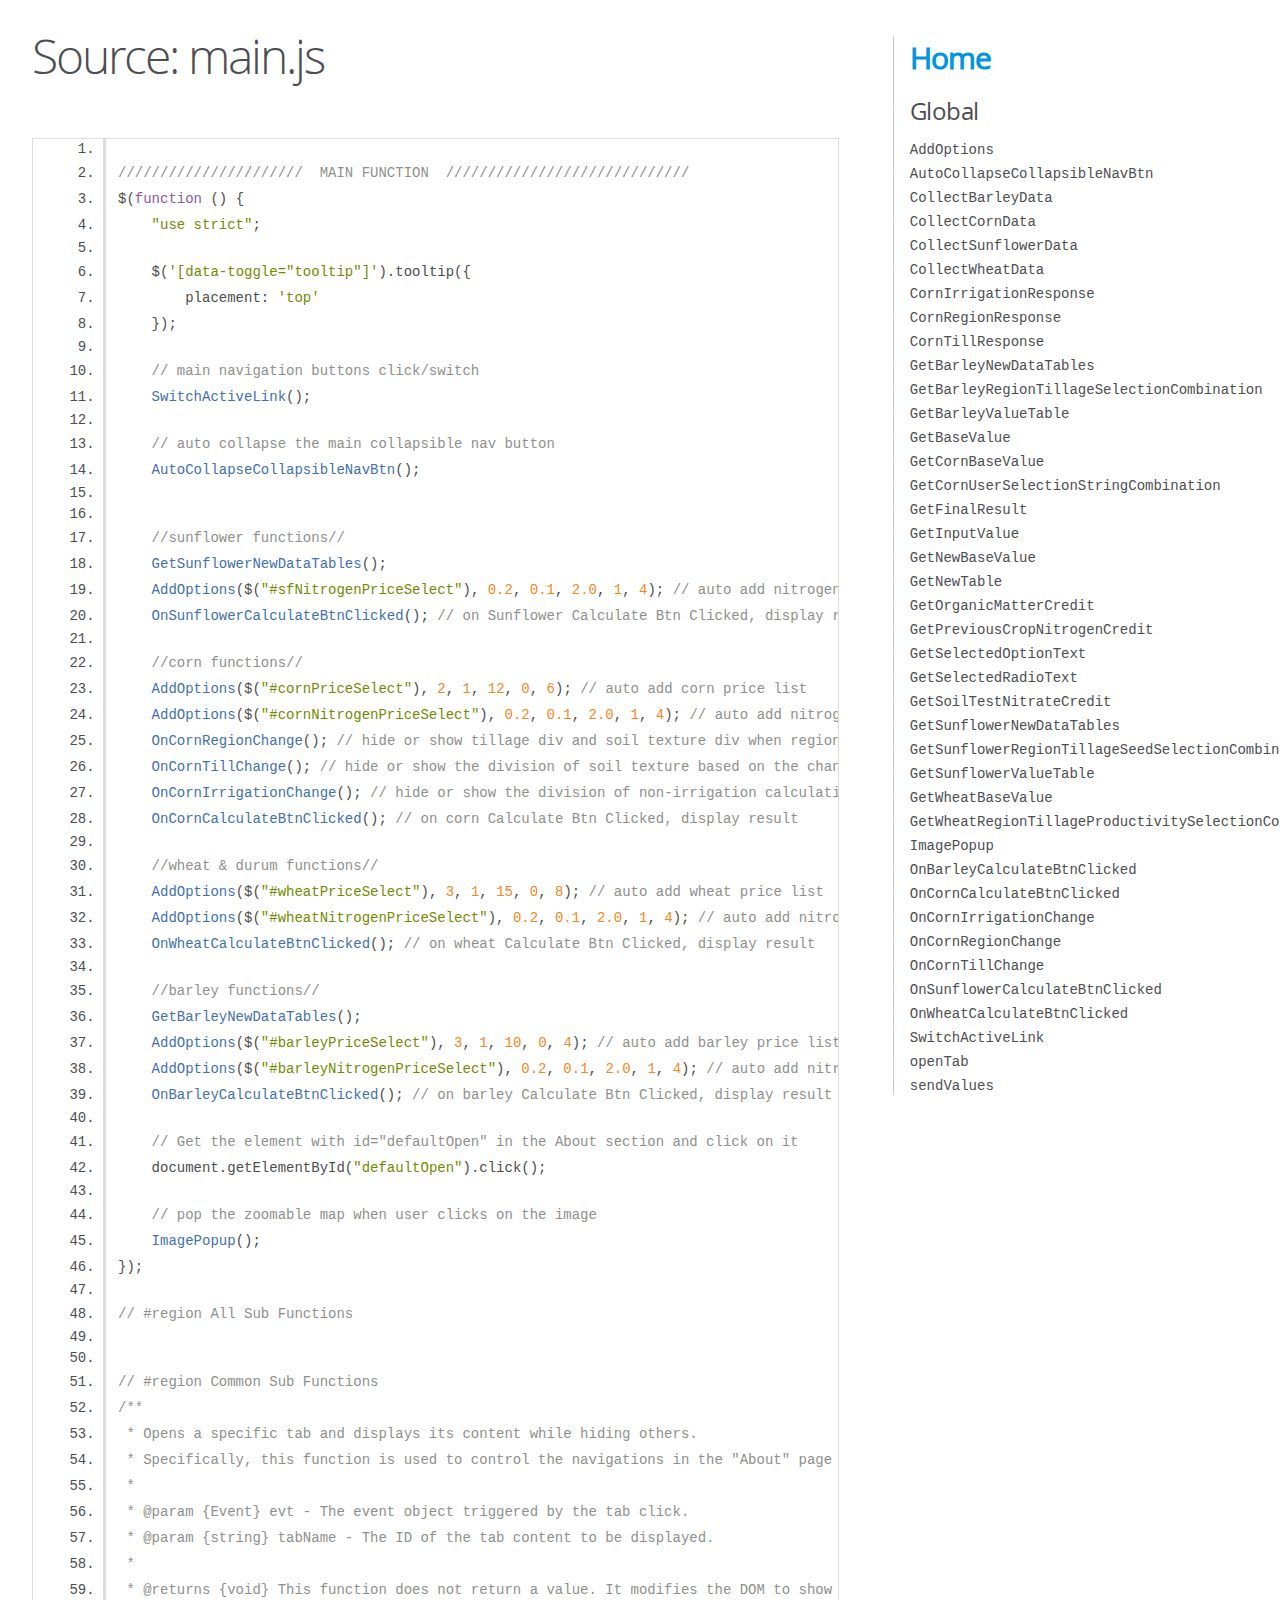
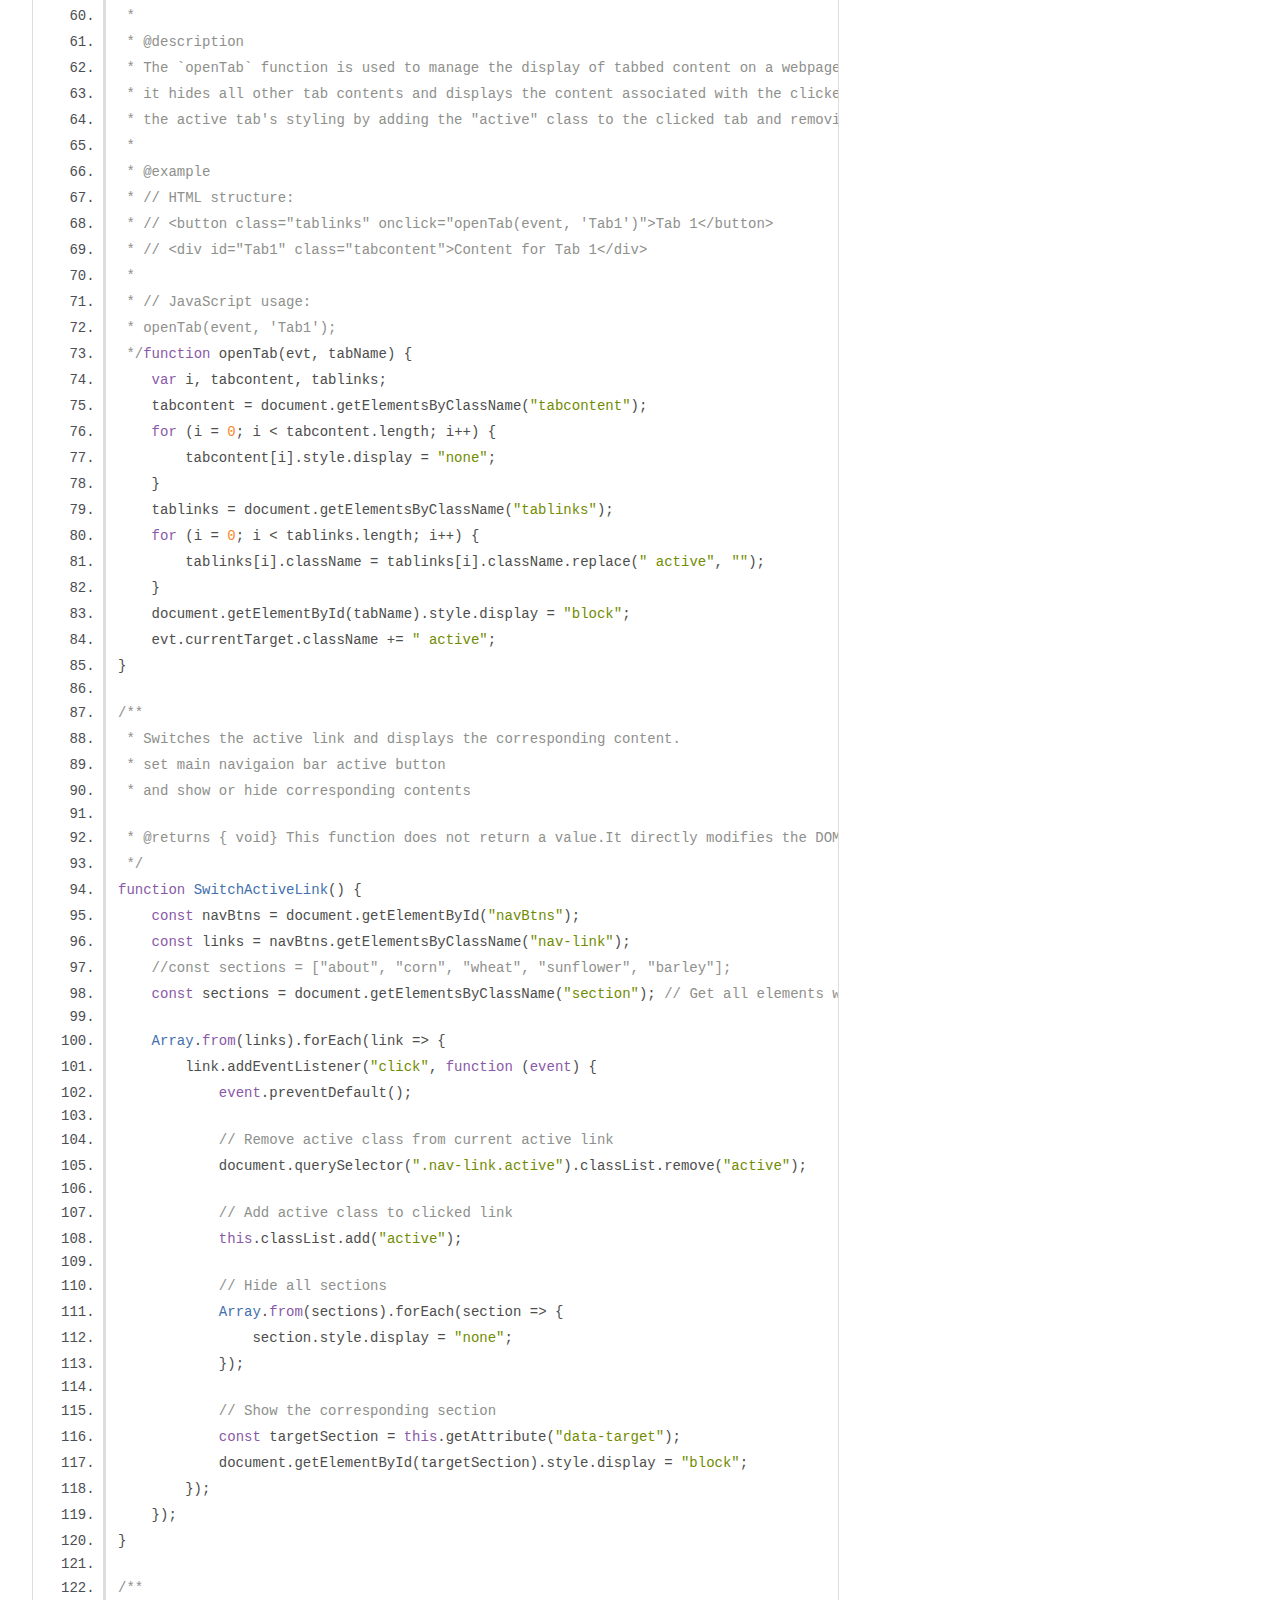
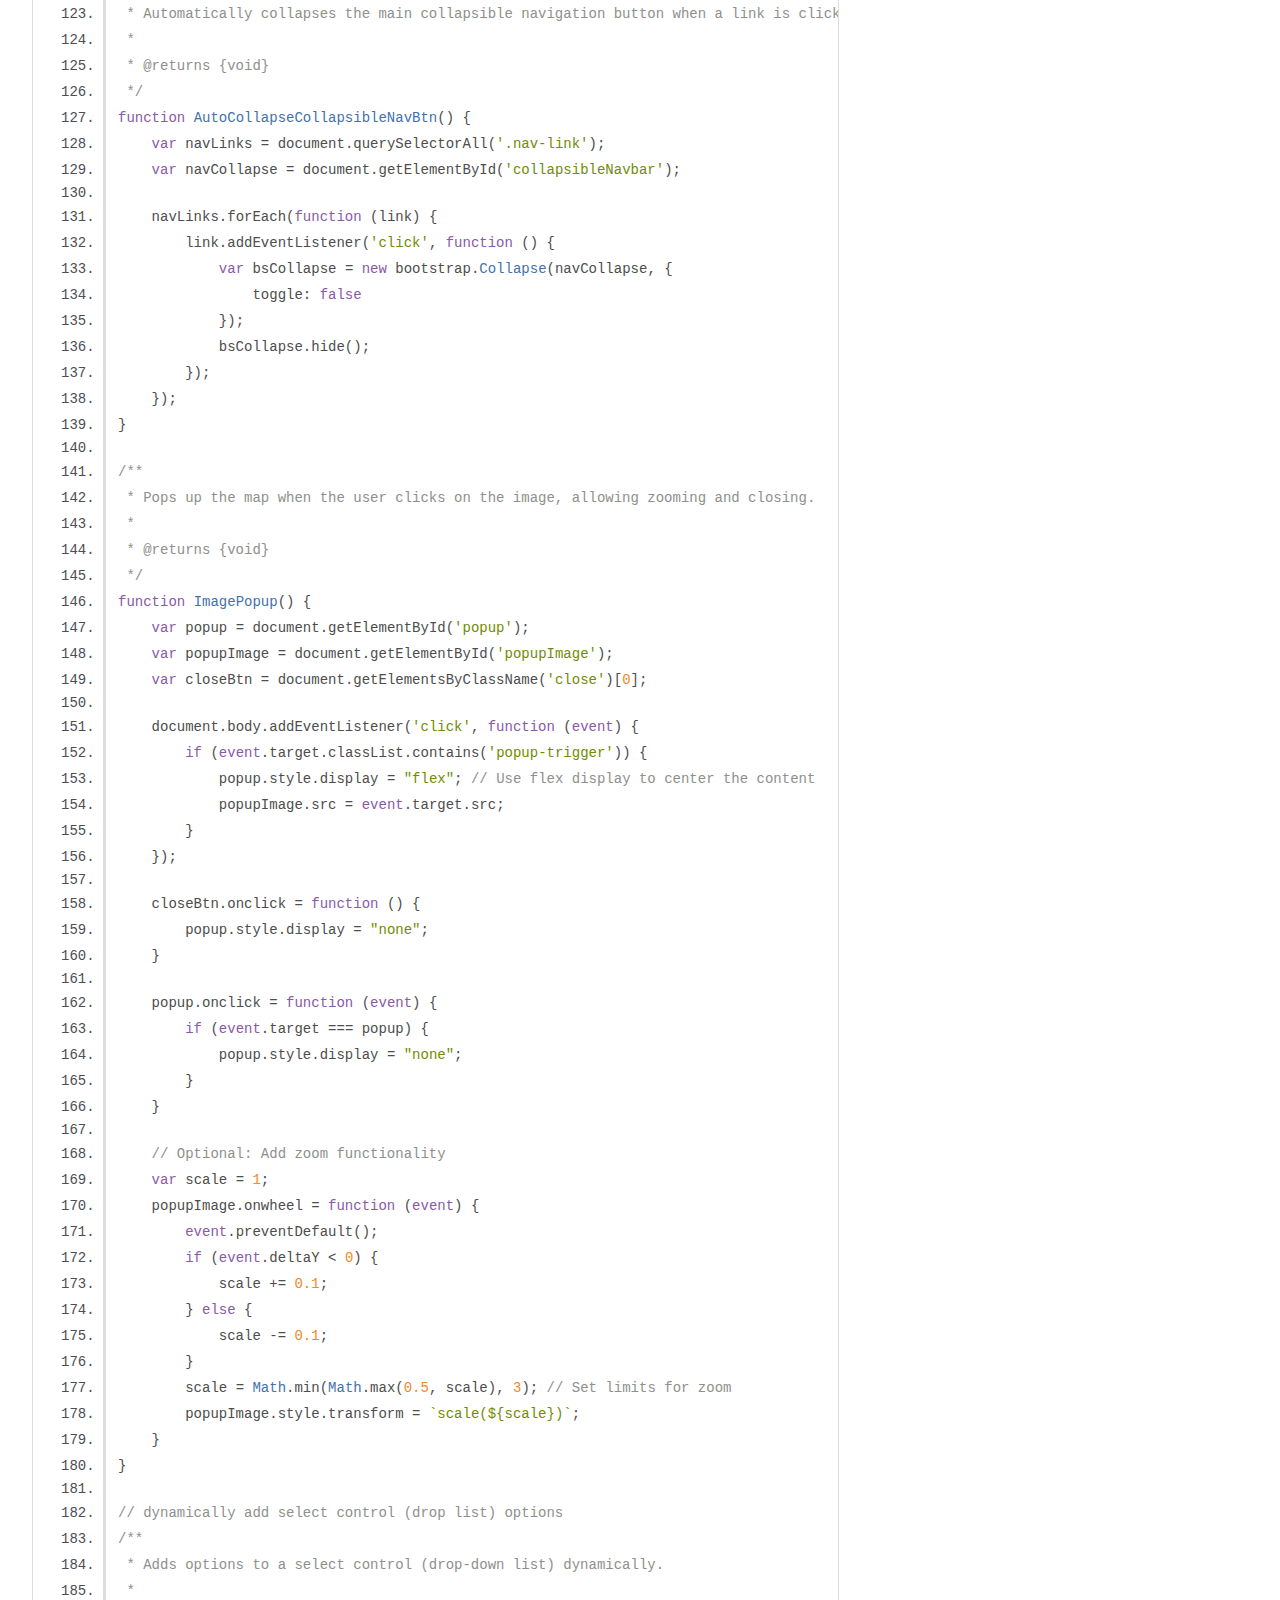
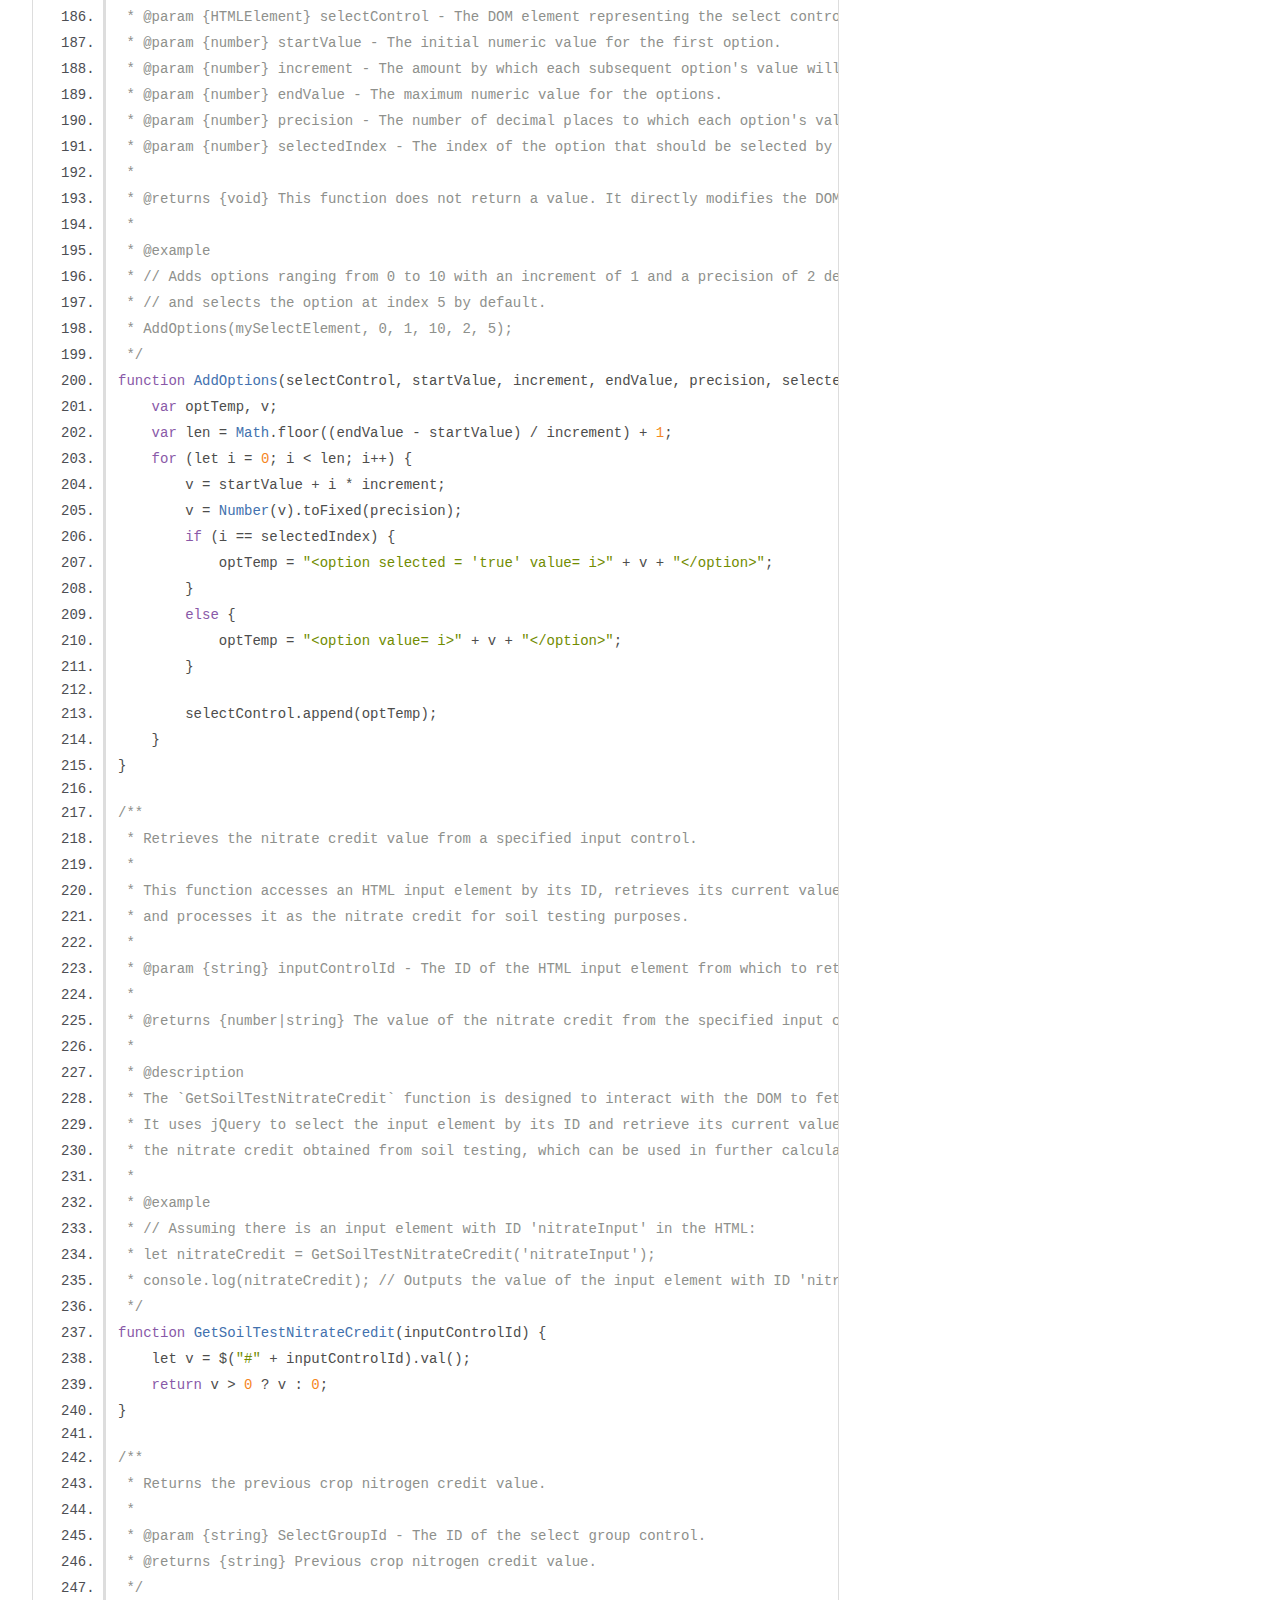
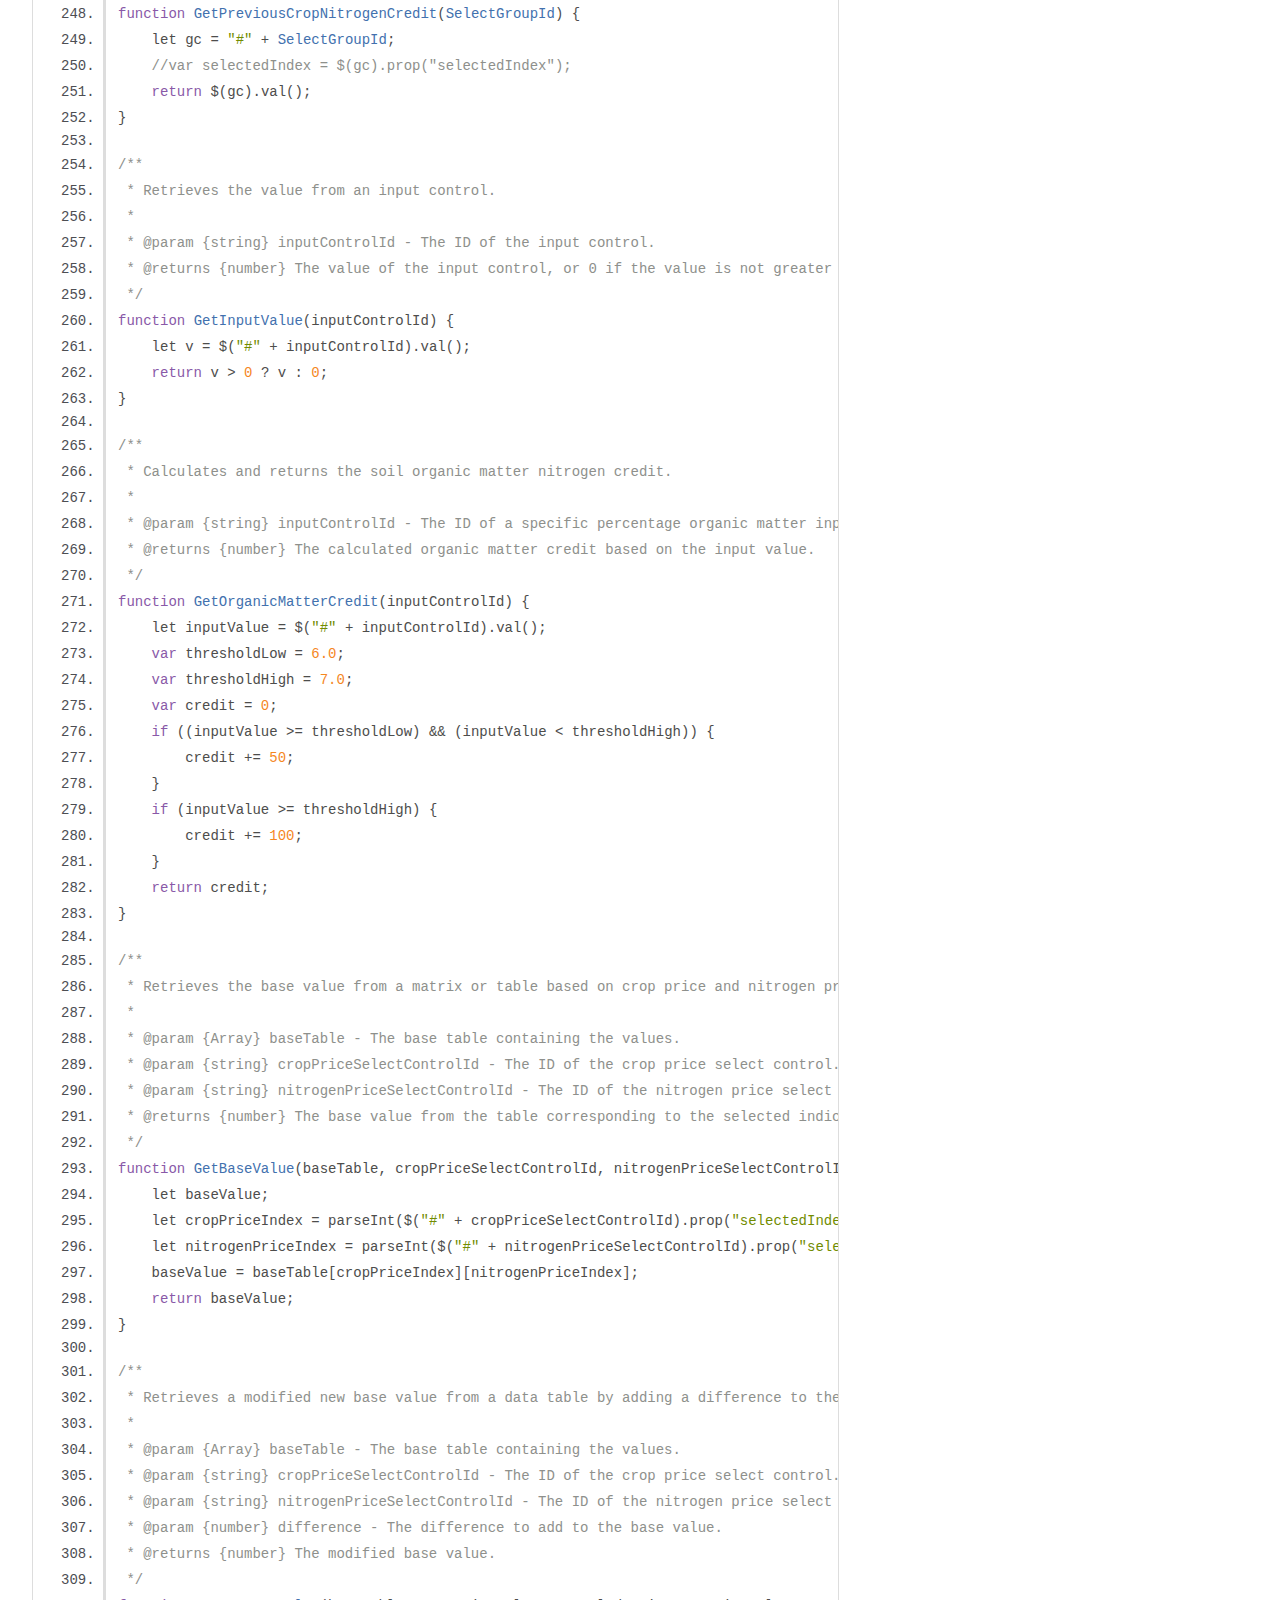
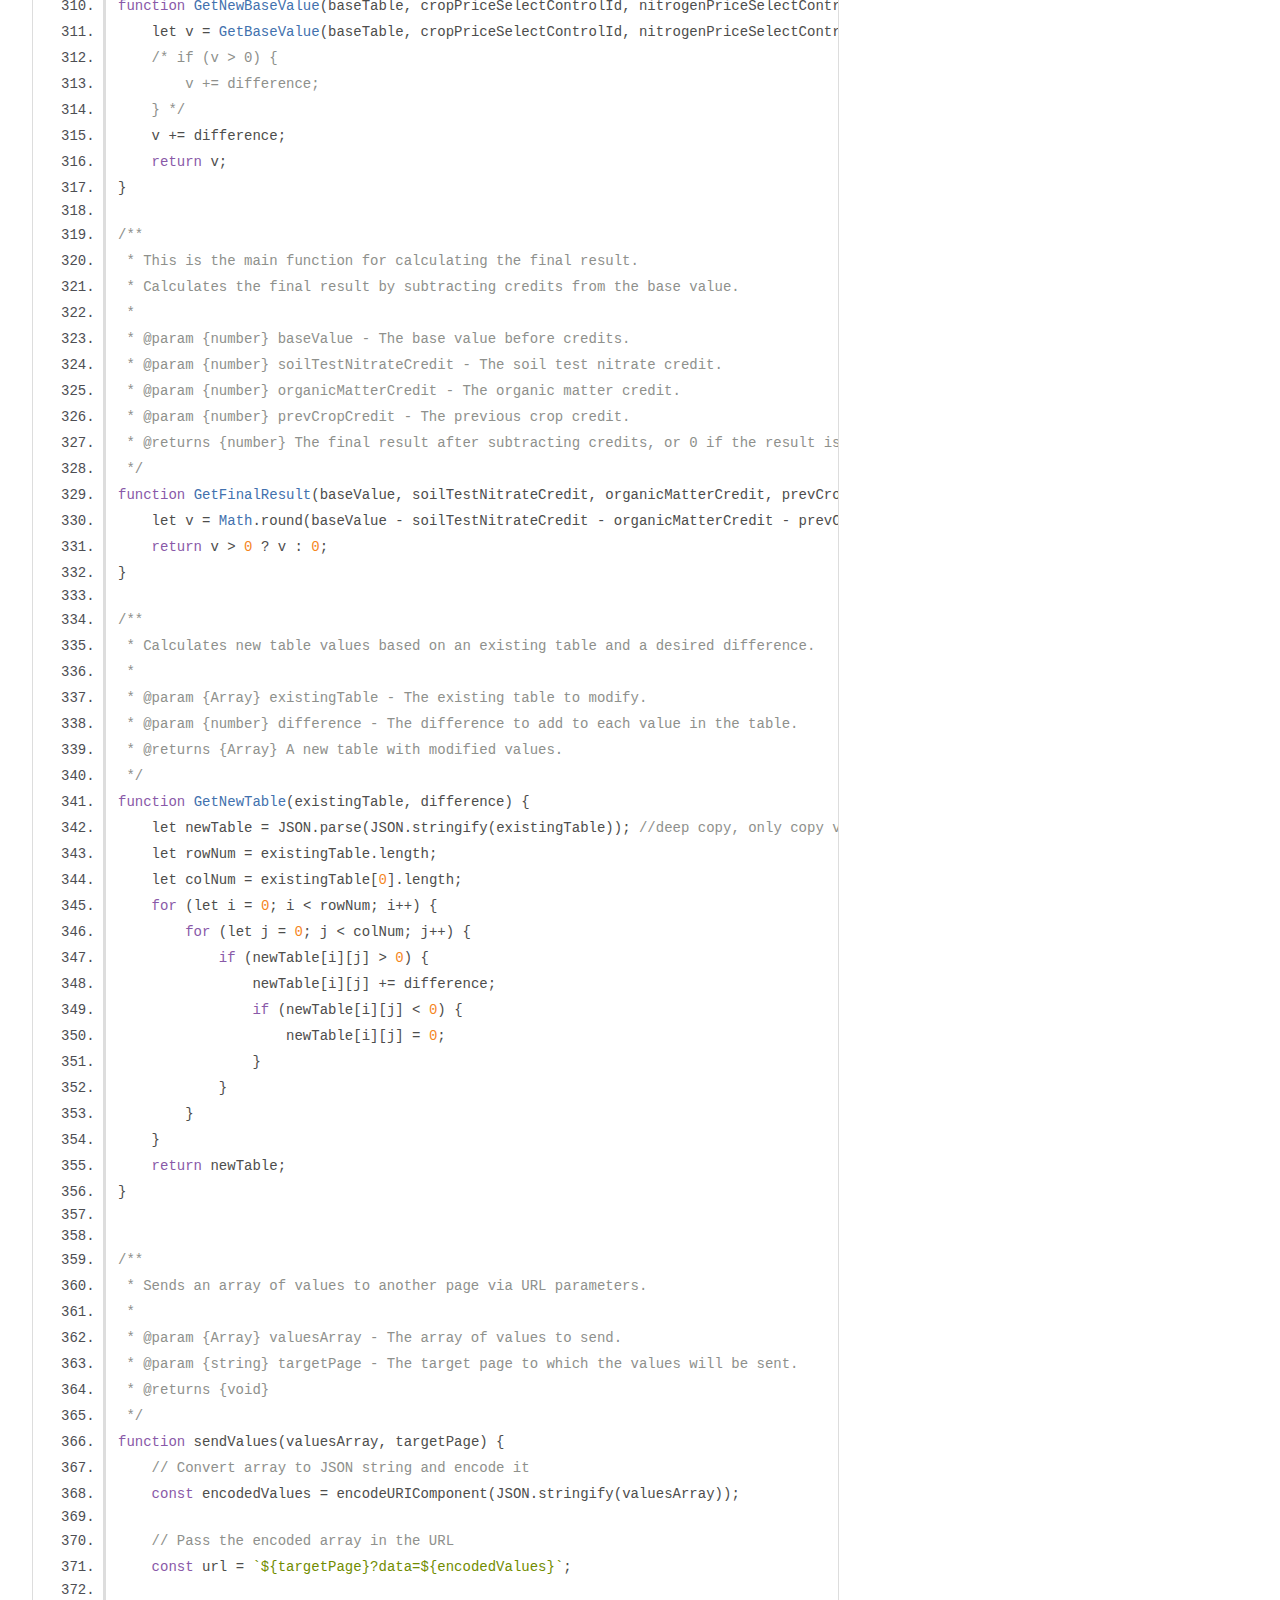
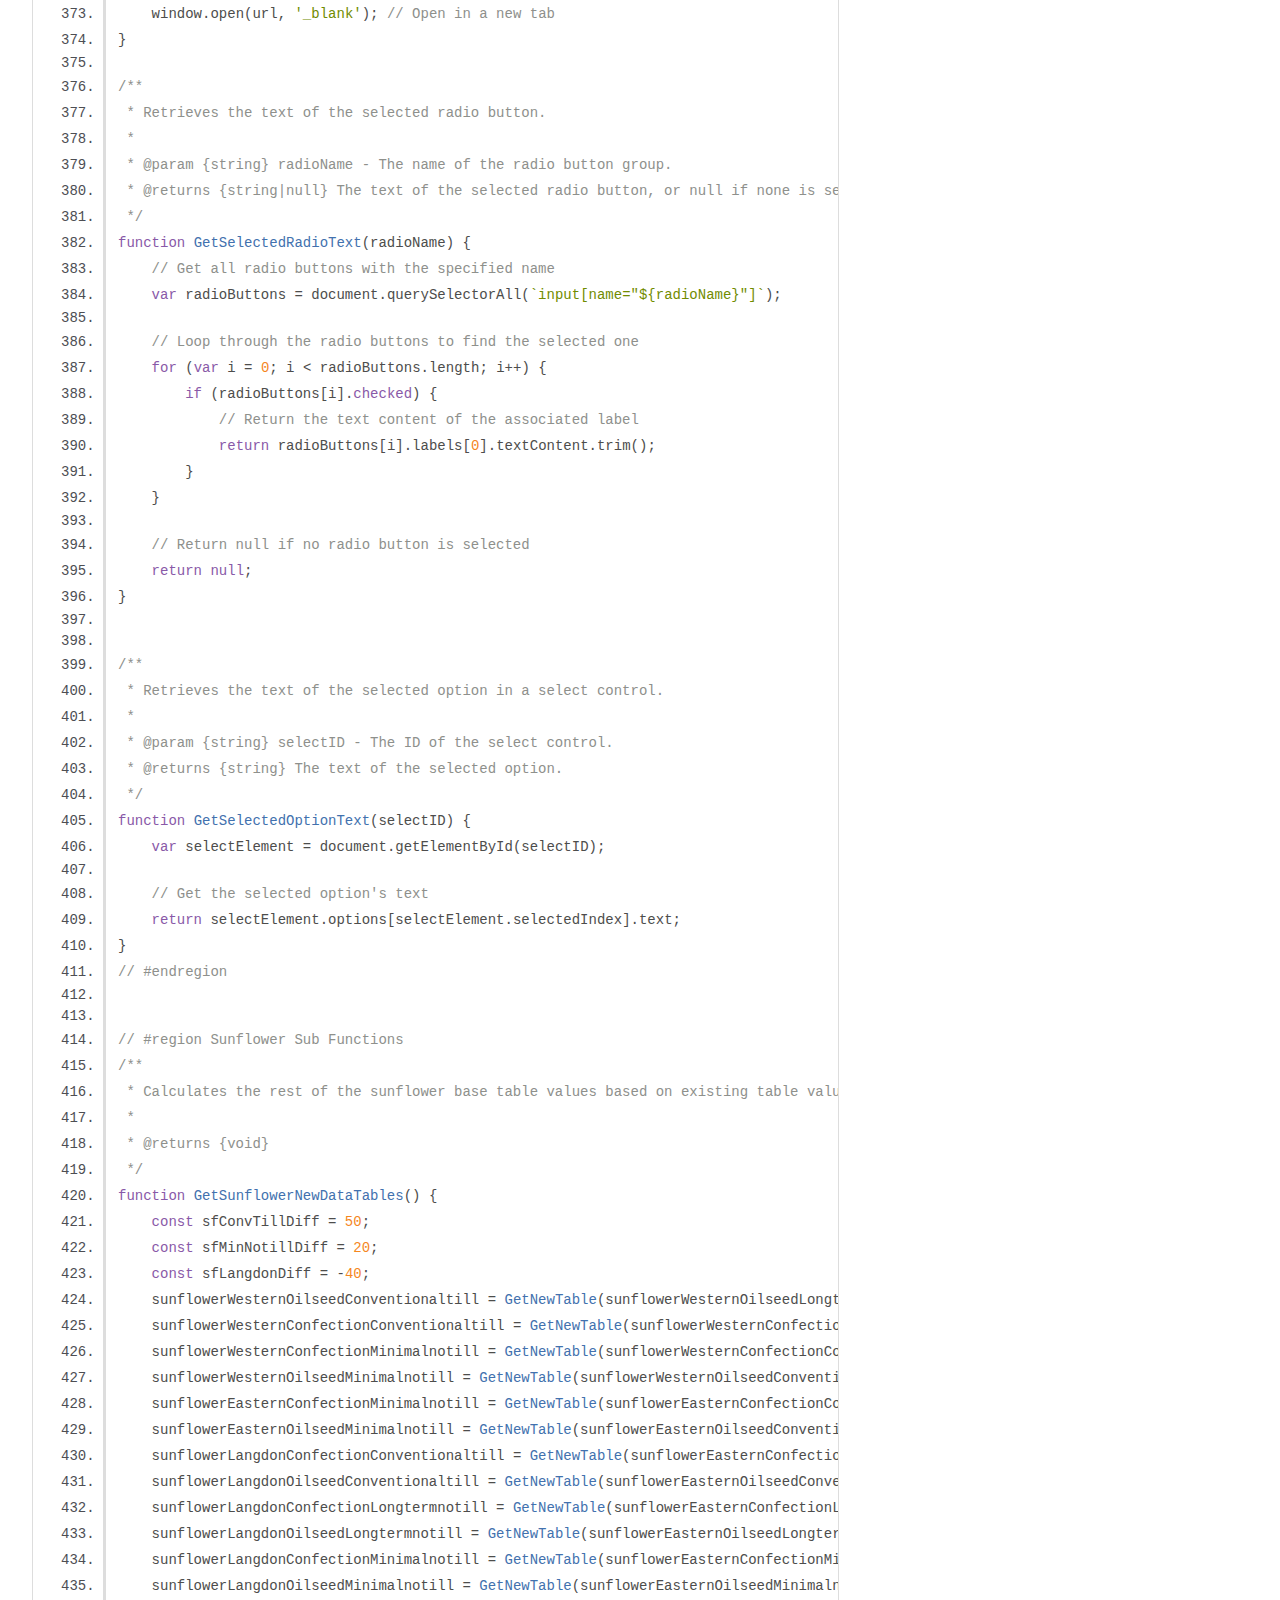
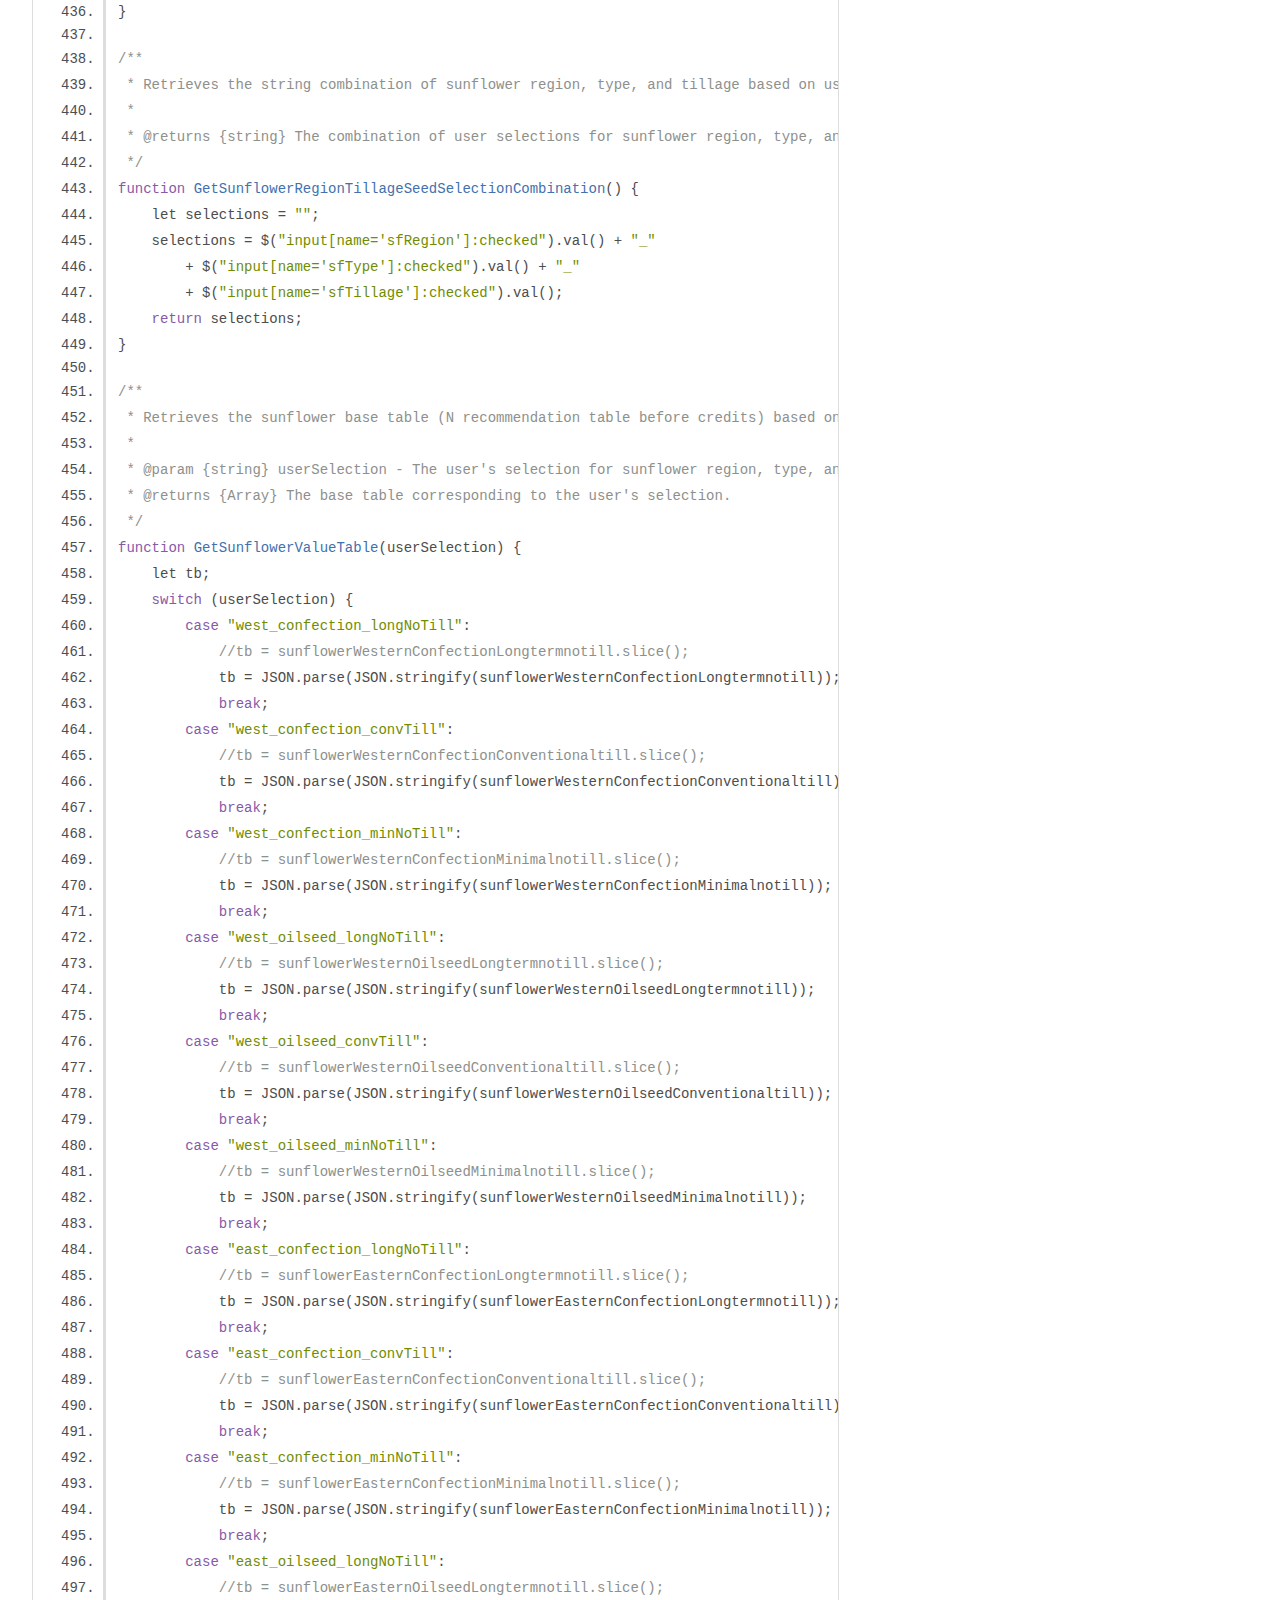
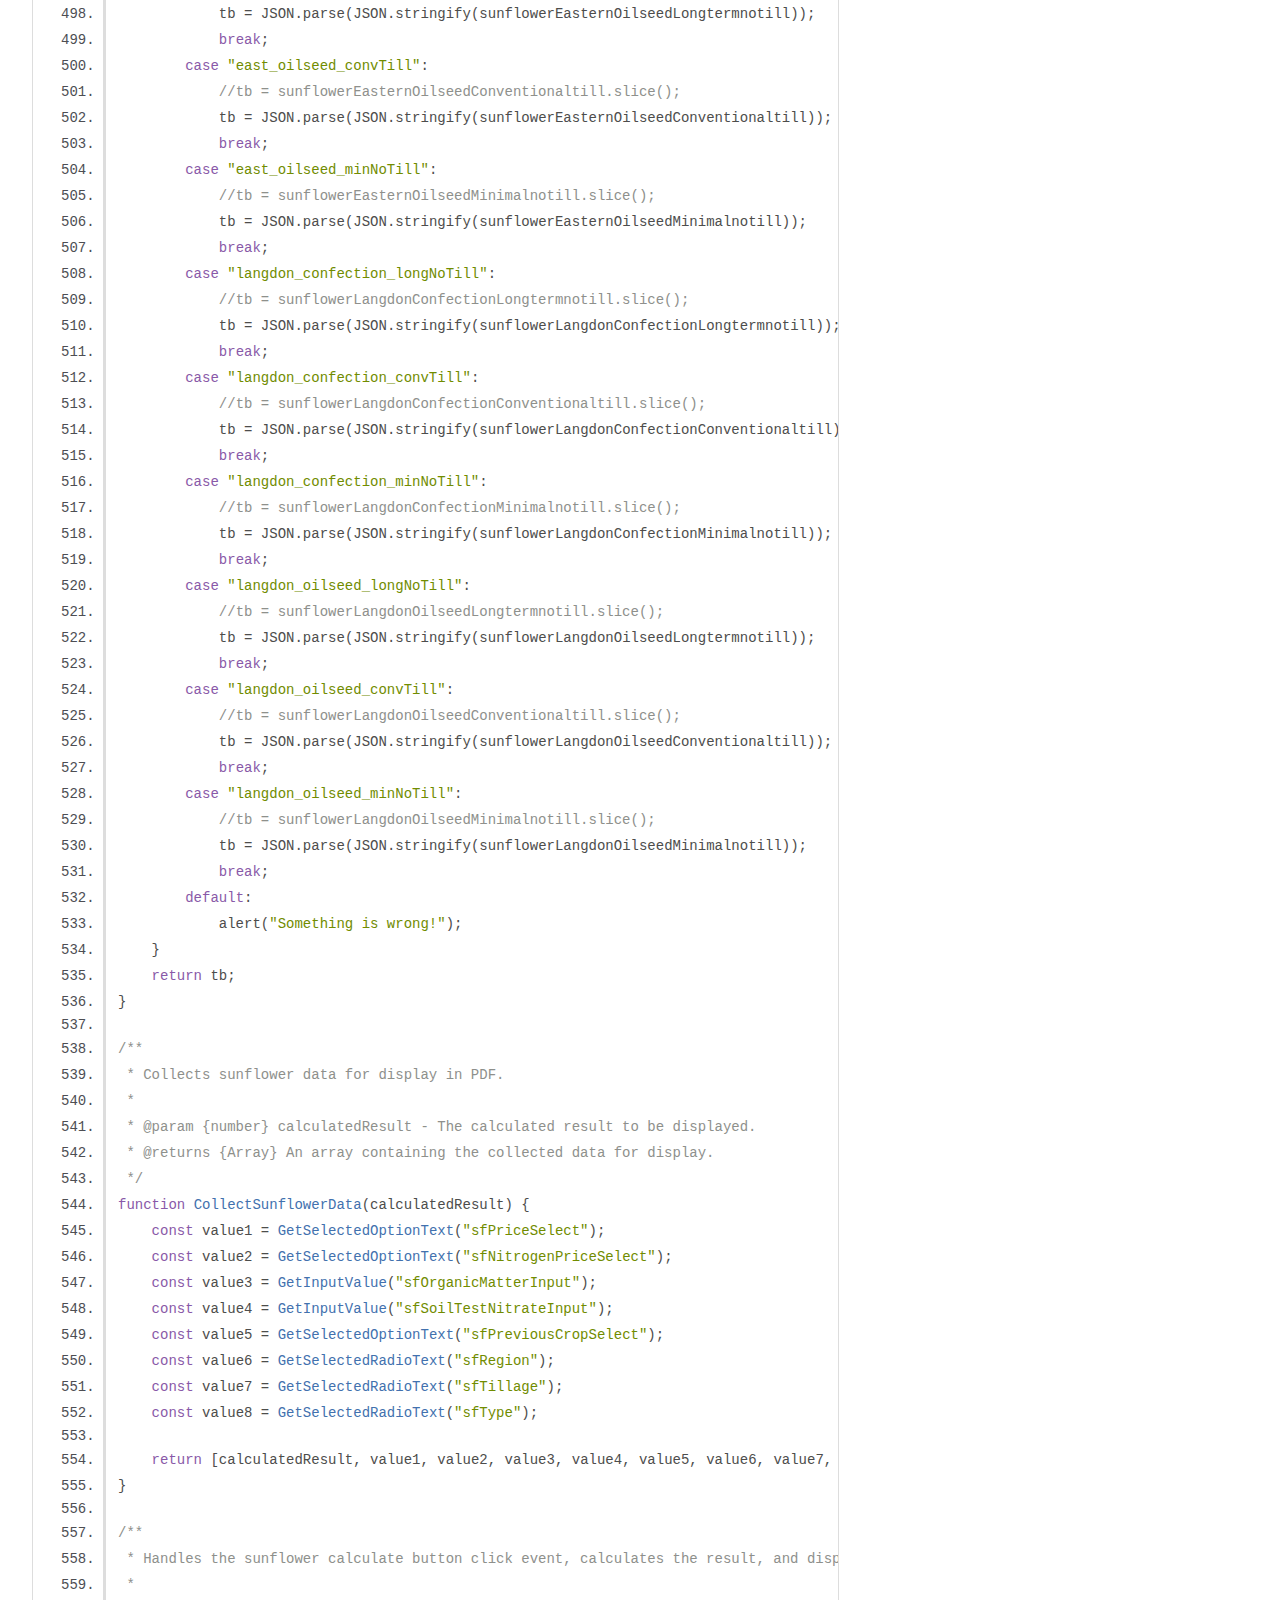
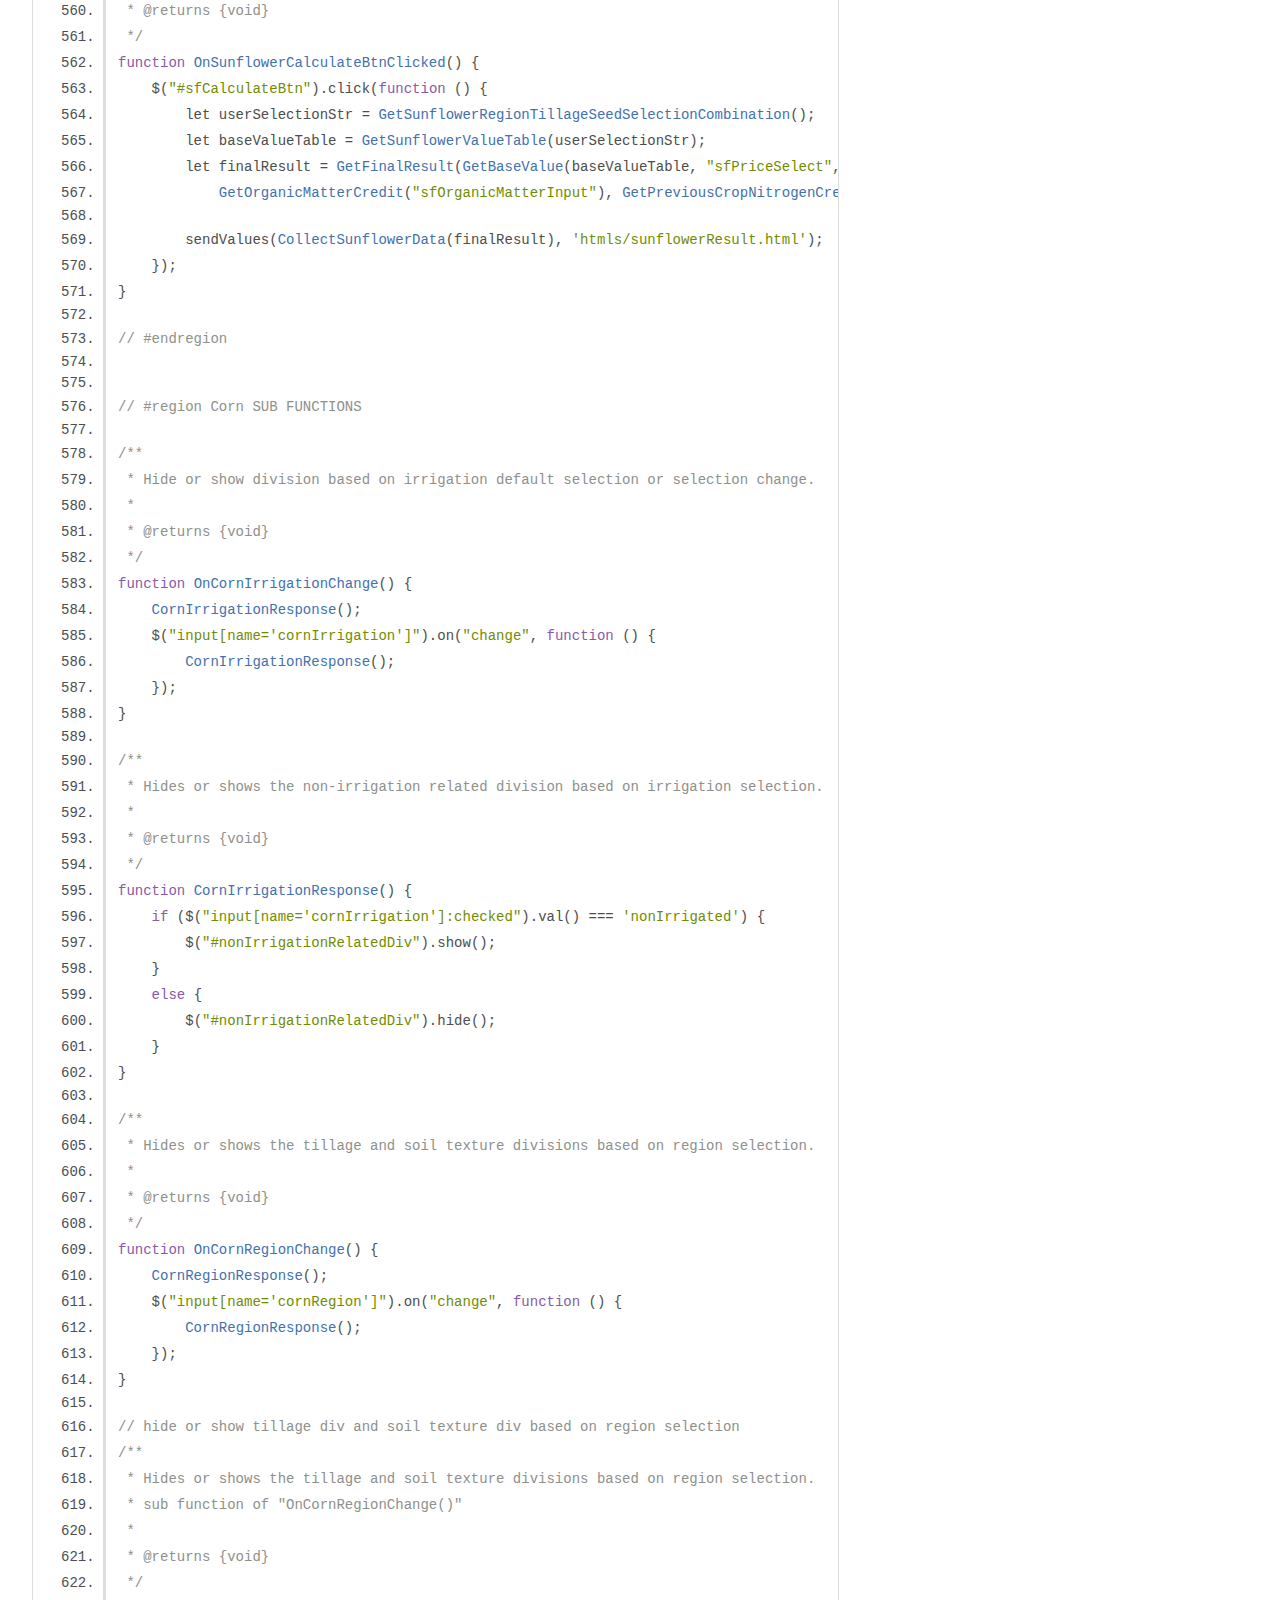
<file: scripts/main_jsdoc/main.js.html>
<!DOCTYPE html>
<html lang="en">
<head>
    <meta charset="utf-8">
    <title>JSDoc: Source: main.js</title>

    <script src="scripts/prettify/prettify.js"> </script>
    <script src="scripts/prettify/lang-css.js"> </script>
    <!--[if lt IE 9]>
      <script src="//html5shiv.googlecode.com/svn/trunk/html5.js"></script>
    <![endif]-->
    <link type="text/css" rel="stylesheet" href="styles/prettify-tomorrow.css">
    <link type="text/css" rel="stylesheet" href="styles/jsdoc-default.css">
</head>

<body>

<div id="main">

    <h1 class="page-title">Source: main.js</h1>

    



    
    <section>
        <article>
            <pre class="prettyprint source linenums"><code>
//////////////////////  MAIN FUNCTION  /////////////////////////////
$(function () {
    "use strict";

    $('[data-toggle="tooltip"]').tooltip({
        placement: 'top'
    });

    // main navigation buttons click/switch
    SwitchActiveLink();

    // auto collapse the main collapsible nav button
    AutoCollapseCollapsibleNavBtn();


    //sunflower functions//
    GetSunflowerNewDataTables();
    AddOptions($("#sfNitrogenPriceSelect"), 0.2, 0.1, 2.0, 1, 4); // auto add nitrogen cost list
    OnSunflowerCalculateBtnClicked(); // on Sunflower Calculate Btn Clicked, display result

    //corn functions//
    AddOptions($("#cornPriceSelect"), 2, 1, 12, 0, 6); // auto add corn price list
    AddOptions($("#cornNitrogenPriceSelect"), 0.2, 0.1, 2.0, 1, 4); // auto add nitrogen cost list
    OnCornRegionChange(); // hide or show tillage div and soil texture div when region selection is changed 
    OnCornTillChange(); // hide or show the division of soil texture based on the change of tillage selection
    OnCornIrrigationChange(); // hide or show the division of non-irrigation calculation part in response to user selection of irrigated/non-irrigated
    OnCornCalculateBtnClicked(); // on corn Calculate Btn Clicked, display result

    //wheat &amp; durum functions//
    AddOptions($("#wheatPriceSelect"), 3, 1, 15, 0, 8); // auto add wheat price list
    AddOptions($("#wheatNitrogenPriceSelect"), 0.2, 0.1, 2.0, 1, 4); // auto add nitrogen cost list
    OnWheatCalculateBtnClicked(); // on wheat Calculate Btn Clicked, display result

    //barley functions//
    GetBarleyNewDataTables();
    AddOptions($("#barleyPriceSelect"), 3, 1, 10, 0, 4); // auto add barley price list
    AddOptions($("#barleyNitrogenPriceSelect"), 0.2, 0.1, 2.0, 1, 4); // auto add nitrogen cost list
    OnBarleyCalculateBtnClicked(); // on barley Calculate Btn Clicked, display result

    // Get the element with id="defaultOpen" in the About section and click on it
    document.getElementById("defaultOpen").click();

    // pop the zoomable map when user clicks on the image
    ImagePopup();
});

// #region All Sub Functions


// #region Common Sub Functions
/**
 * Opens a specific tab and displays its content while hiding others.
 * Specifically, this function is used to control the navigations in the "About" page
 * 
 * @param {Event} evt - The event object triggered by the tab click.
 * @param {string} tabName - The ID of the tab content to be displayed.
 *
 * @returns {void} This function does not return a value. It modifies the DOM to show the selected tab's content.
 *
 * @description
 * The `openTab` function is used to manage the display of tabbed content on a webpage. When a tab is clicked,
 * it hides all other tab contents and displays the content associated with the clicked tab. It also updates
 * the active tab's styling by adding the "active" class to the clicked tab and removing it from others.
 *
 * @example
 * // HTML structure:
 * // &lt;button class="tablinks" onclick="openTab(event, 'Tab1')">Tab 1&lt;/button>
 * // &lt;div id="Tab1" class="tabcontent">Content for Tab 1&lt;/div>
 *
 * // JavaScript usage:
 * openTab(event, 'Tab1');
 */function openTab(evt, tabName) {
    var i, tabcontent, tablinks;
    tabcontent = document.getElementsByClassName("tabcontent");
    for (i = 0; i &lt; tabcontent.length; i++) {
        tabcontent[i].style.display = "none";
    }
    tablinks = document.getElementsByClassName("tablinks");
    for (i = 0; i &lt; tablinks.length; i++) {
        tablinks[i].className = tablinks[i].className.replace(" active", "");
    }
    document.getElementById(tabName).style.display = "block";
    evt.currentTarget.className += " active";
}

/**
 * Switches the active link and displays the corresponding content.
 * set main navigaion bar active button
 * and show or hide corresponding contents

 * @returns { void} This function does not return a value.It directly modifies the DOM by adding or removing classes from elements.
 */
function SwitchActiveLink() {
    const navBtns = document.getElementById("navBtns");
    const links = navBtns.getElementsByClassName("nav-link");
    //const sections = ["about", "corn", "wheat", "sunflower", "barley"];
    const sections = document.getElementsByClassName("section"); // Get all elements with the class "section"

    Array.from(links).forEach(link => {
        link.addEventListener("click", function (event) {
            event.preventDefault();

            // Remove active class from current active link
            document.querySelector(".nav-link.active").classList.remove("active");

            // Add active class to clicked link
            this.classList.add("active");

            // Hide all sections
            Array.from(sections).forEach(section => {
                section.style.display = "none";
            });

            // Show the corresponding section
            const targetSection = this.getAttribute("data-target");
            document.getElementById(targetSection).style.display = "block";
        });
    });
}

/**
 * Automatically collapses the main collapsible navigation button when a link is clicked.
 * 
 * @returns {void}
 */
function AutoCollapseCollapsibleNavBtn() {
    var navLinks = document.querySelectorAll('.nav-link');
    var navCollapse = document.getElementById('collapsibleNavbar');

    navLinks.forEach(function (link) {
        link.addEventListener('click', function () {
            var bsCollapse = new bootstrap.Collapse(navCollapse, {
                toggle: false
            });
            bsCollapse.hide();
        });
    });
}

/**
 * Pops up the map when the user clicks on the image, allowing zooming and closing.
 * 
 * @returns {void}
 */
function ImagePopup() {
    var popup = document.getElementById('popup');
    var popupImage = document.getElementById('popupImage');
    var closeBtn = document.getElementsByClassName('close')[0];

    document.body.addEventListener('click', function (event) {
        if (event.target.classList.contains('popup-trigger')) {
            popup.style.display = "flex"; // Use flex display to center the content
            popupImage.src = event.target.src;
        }
    });

    closeBtn.onclick = function () {
        popup.style.display = "none";
    }

    popup.onclick = function (event) {
        if (event.target === popup) {
            popup.style.display = "none";
        }
    }

    // Optional: Add zoom functionality
    var scale = 1;
    popupImage.onwheel = function (event) {
        event.preventDefault();
        if (event.deltaY &lt; 0) {
            scale += 0.1;
        } else {
            scale -= 0.1;
        }
        scale = Math.min(Math.max(0.5, scale), 3); // Set limits for zoom
        popupImage.style.transform = `scale(${scale})`;
    }
}

// dynamically add select control (drop list) options
/**
 * Adds options to a select control (drop-down list) dynamically.
 *
 * @param {HTMLElement} selectControl - The DOM element representing the select control to which options will be added.
 * @param {number} startValue - The initial numeric value for the first option.
 * @param {number} increment - The amount by which each subsequent option's value will increase.
 * @param {number} endValue - The maximum numeric value for the options.
 * @param {number} precision - The number of decimal places to which each option's value should be rounded.
 * @param {number} selectedIndex - The index of the option that should be selected by default.
 *
 * @returns {void} This function does not return a value. It directly modifies the DOM by appending options to the select control.
 *
 * @example
 * // Adds options ranging from 0 to 10 with an increment of 1 and a precision of 2 decimal places,
 * // and selects the option at index 5 by default.
 * AddOptions(mySelectElement, 0, 1, 10, 2, 5);
 */
function AddOptions(selectControl, startValue, increment, endValue, precision, selectedIndex) {
    var optTemp, v;
    var len = Math.floor((endValue - startValue) / increment) + 1;
    for (let i = 0; i &lt; len; i++) {
        v = startValue + i * increment;
        v = Number(v).toFixed(precision);
        if (i == selectedIndex) {
            optTemp = "&lt;option selected = 'true' value= i>" + v + "&lt;/option>";
        }
        else {
            optTemp = "&lt;option value= i>" + v + "&lt;/option>";
        }

        selectControl.append(optTemp);
    }
}

/**
 * Retrieves the nitrate credit value from a specified input control.
 *
 * This function accesses an HTML input element by its ID, retrieves its current value,
 * and processes it as the nitrate credit for soil testing purposes.
 *
 * @param {string} inputControlId - The ID of the HTML input element from which to retrieve the nitrate credit value.
 *
 * @returns {number|string} The value of the nitrate credit from the specified input control. The return type depends on the input's value type.
 *
 * @description
 * The `GetSoilTestNitrateCredit` function is designed to interact with the DOM to fetch the value of a specific input control.
 * It uses jQuery to select the input element by its ID and retrieve its current value. This value is intended to represent
 * the nitrate credit obtained from soil testing, which can be used in further calculations or displayed to the user.
 *
 * @example
 * // Assuming there is an input element with ID 'nitrateInput' in the HTML:
 * let nitrateCredit = GetSoilTestNitrateCredit('nitrateInput');
 * console.log(nitrateCredit); // Outputs the value of the input element with ID 'nitrateInput'
 */
function GetSoilTestNitrateCredit(inputControlId) {
    let v = $("#" + inputControlId).val();
    return v > 0 ? v : 0;
}

/**
 * Returns the previous crop nitrogen credit value.
 * 
 * @param {string} SelectGroupId - The ID of the select group control.
 * @returns {string} Previous crop nitrogen credit value.
 */
function GetPreviousCropNitrogenCredit(SelectGroupId) {
    let gc = "#" + SelectGroupId;
    //var selectedIndex = $(gc).prop("selectedIndex");
    return $(gc).val();
}

/**
 * Retrieves the value from an input control.
 * 
 * @param {string} inputControlId - The ID of the input control.
 * @returns {number} The value of the input control, or 0 if the value is not greater than 0.
 */
function GetInputValue(inputControlId) {
    let v = $("#" + inputControlId).val();
    return v > 0 ? v : 0;
}

/**
 * Calculates and returns the soil organic matter nitrogen credit.
 * 
 * @param {string} inputControlId - The ID of a specific percentage organic matter input control for organic matter percentage.
 * @returns {number} The calculated organic matter credit based on the input value.
 */
function GetOrganicMatterCredit(inputControlId) {
    let inputValue = $("#" + inputControlId).val();
    var thresholdLow = 6.0;
    var thresholdHigh = 7.0;
    var credit = 0;
    if ((inputValue >= thresholdLow) &amp;&amp; (inputValue &lt; thresholdHigh)) {
        credit += 50;
    }
    if (inputValue >= thresholdHigh) {
        credit += 100;
    }
    return credit;
}

/**
 * Retrieves the base value from a matrix or table based on crop price and nitrogen price indices.
 * 
 * @param {Array} baseTable - The base table containing the values.
 * @param {string} cropPriceSelectControlId - The ID of the crop price select control.
 * @param {string} nitrogenPriceSelectControlId - The ID of the nitrogen price select control.
 * @returns {number} The base value from the table corresponding to the selected indices.
 */
function GetBaseValue(baseTable, cropPriceSelectControlId, nitrogenPriceSelectControlId) {
    let baseValue;
    let cropPriceIndex = parseInt($("#" + cropPriceSelectControlId).prop("selectedIndex"));
    let nitrogenPriceIndex = parseInt($("#" + nitrogenPriceSelectControlId).prop("selectedIndex"));
    baseValue = baseTable[cropPriceIndex][nitrogenPriceIndex];
    return baseValue;
}

/**
 * Retrieves a modified new base value from a data table by adding a difference to the base value.
 * 
 * @param {Array} baseTable - The base table containing the values.
 * @param {string} cropPriceSelectControlId - The ID of the crop price select control.
 * @param {string} nitrogenPriceSelectControlId - The ID of the nitrogen price select control.
 * @param {number} difference - The difference to add to the base value.
 * @returns {number} The modified base value.
 */
function GetNewBaseValue(baseTable, cropPriceSelectControlId, nitrogenPriceSelectControlId, difference) {
    let v = GetBaseValue(baseTable, cropPriceSelectControlId, nitrogenPriceSelectControlId);
    /* if (v > 0) {
        v += difference;
    } */
    v += difference;
    return v;
}

/**
 * This is the main function for calculating the final result.
 * Calculates the final result by subtracting credits from the base value.
 * 
 * @param {number} baseValue - The base value before credits.
 * @param {number} soilTestNitrateCredit - The soil test nitrate credit.
 * @param {number} organicMatterCredit - The organic matter credit.
 * @param {number} prevCropCredit - The previous crop credit.
 * @returns {number} The final result after subtracting credits, or 0 if the result is negative.
 */
function GetFinalResult(baseValue, soilTestNitrateCredit, organicMatterCredit, prevCropCredit) {
    let v = Math.round(baseValue - soilTestNitrateCredit - organicMatterCredit - prevCropCredit);
    return v > 0 ? v : 0;
}

/**
 * Calculates new table values based on an existing table and a desired difference.
 * 
 * @param {Array} existingTable - The existing table to modify.
 * @param {number} difference - The difference to add to each value in the table.
 * @returns {Array} A new table with modified values.
 */
function GetNewTable(existingTable, difference) {
    let newTable = JSON.parse(JSON.stringify(existingTable)); //deep copy, only copy value without reference
    let rowNum = existingTable.length;
    let colNum = existingTable[0].length;
    for (let i = 0; i &lt; rowNum; i++) {
        for (let j = 0; j &lt; colNum; j++) {
            if (newTable[i][j] > 0) {
                newTable[i][j] += difference;
                if (newTable[i][j] &lt; 0) {
                    newTable[i][j] = 0;
                }
            }
        }
    }
    return newTable;
}


/**
 * Sends an array of values to another page via URL parameters.
 * 
 * @param {Array} valuesArray - The array of values to send.
 * @param {string} targetPage - The target page to which the values will be sent.
 * @returns {void}
 */
function sendValues(valuesArray, targetPage) {
    // Convert array to JSON string and encode it
    const encodedValues = encodeURIComponent(JSON.stringify(valuesArray));

    // Pass the encoded array in the URL
    const url = `${targetPage}?data=${encodedValues}`;

    window.open(url, '_blank'); // Open in a new tab
}

/**
 * Retrieves the text of the selected radio button.
 * 
 * @param {string} radioName - The name of the radio button group.
 * @returns {string|null} The text of the selected radio button, or null if none is selected.
 */
function GetSelectedRadioText(radioName) {
    // Get all radio buttons with the specified name
    var radioButtons = document.querySelectorAll(`input[name="${radioName}"]`);

    // Loop through the radio buttons to find the selected one
    for (var i = 0; i &lt; radioButtons.length; i++) {
        if (radioButtons[i].checked) {
            // Return the text content of the associated label
            return radioButtons[i].labels[0].textContent.trim();
        }
    }

    // Return null if no radio button is selected
    return null;
}


/**
 * Retrieves the text of the selected option in a select control.
 * 
 * @param {string} selectID - The ID of the select control.
 * @returns {string} The text of the selected option.
 */
function GetSelectedOptionText(selectID) {
    var selectElement = document.getElementById(selectID);

    // Get the selected option's text
    return selectElement.options[selectElement.selectedIndex].text;
}
// #endregion


// #region Sunflower Sub Functions
/**
 * Calculates the rest of the sunflower base table values based on existing table values.
 * 
 * @returns {void}
 */
function GetSunflowerNewDataTables() {
    const sfConvTillDiff = 50;
    const sfMinNotillDiff = 20;
    const sfLangdonDiff = -40;
    sunflowerWesternOilseedConventionaltill = GetNewTable(sunflowerWesternOilseedLongtermnotill, sfConvTillDiff);
    sunflowerWesternConfectionConventionaltill = GetNewTable(sunflowerWesternConfectionLongtermnotill, sfConvTillDiff);
    sunflowerWesternConfectionMinimalnotill = GetNewTable(sunflowerWesternConfectionConventionaltill, sfMinNotillDiff);
    sunflowerWesternOilseedMinimalnotill = GetNewTable(sunflowerWesternOilseedConventionaltill, sfMinNotillDiff);
    sunflowerEasternConfectionMinimalnotill = GetNewTable(sunflowerEasternConfectionConventionaltill, sfMinNotillDiff);
    sunflowerEasternOilseedMinimalnotill = GetNewTable(sunflowerEasternOilseedConventionaltill, sfMinNotillDiff);
    sunflowerLangdonConfectionConventionaltill = GetNewTable(sunflowerEasternConfectionConventionaltill, sfLangdonDiff);
    sunflowerLangdonOilseedConventionaltill = GetNewTable(sunflowerEasternOilseedConventionaltill, sfLangdonDiff);
    sunflowerLangdonConfectionLongtermnotill = GetNewTable(sunflowerEasternConfectionLongtermnotill, sfLangdonDiff);
    sunflowerLangdonOilseedLongtermnotill = GetNewTable(sunflowerEasternOilseedLongtermnotill, sfLangdonDiff);
    sunflowerLangdonConfectionMinimalnotill = GetNewTable(sunflowerEasternConfectionMinimalnotill, sfLangdonDiff);
    sunflowerLangdonOilseedMinimalnotill = GetNewTable(sunflowerEasternOilseedMinimalnotill, sfLangdonDiff);
}

/**
 * Retrieves the string combination of sunflower region, type, and tillage based on user selection.
 * 
 * @returns {string} The combination of user selections for sunflower region, type, and tillage.
 */
function GetSunflowerRegionTillageSeedSelectionCombination() {
    let selections = "";
    selections = $("input[name='sfRegion']:checked").val() + "_"
        + $("input[name='sfType']:checked").val() + "_"
        + $("input[name='sfTillage']:checked").val();
    return selections;
}

/**
 * Retrieves the sunflower base table (N recommendation table before credits) based on user selection.
 * 
 * @param {string} userSelection - The user's selection for sunflower region, type, and tillage.
 * @returns {Array} The base table corresponding to the user's selection.
 */
function GetSunflowerValueTable(userSelection) {
    let tb;
    switch (userSelection) {
        case "west_confection_longNoTill":
            //tb = sunflowerWesternConfectionLongtermnotill.slice();
            tb = JSON.parse(JSON.stringify(sunflowerWesternConfectionLongtermnotill));
            break;
        case "west_confection_convTill":
            //tb = sunflowerWesternConfectionConventionaltill.slice();
            tb = JSON.parse(JSON.stringify(sunflowerWesternConfectionConventionaltill));
            break;
        case "west_confection_minNoTill":
            //tb = sunflowerWesternConfectionMinimalnotill.slice();
            tb = JSON.parse(JSON.stringify(sunflowerWesternConfectionMinimalnotill));
            break;
        case "west_oilseed_longNoTill":
            //tb = sunflowerWesternOilseedLongtermnotill.slice();
            tb = JSON.parse(JSON.stringify(sunflowerWesternOilseedLongtermnotill));
            break;
        case "west_oilseed_convTill":
            //tb = sunflowerWesternOilseedConventionaltill.slice();
            tb = JSON.parse(JSON.stringify(sunflowerWesternOilseedConventionaltill));
            break;
        case "west_oilseed_minNoTill":
            //tb = sunflowerWesternOilseedMinimalnotill.slice();
            tb = JSON.parse(JSON.stringify(sunflowerWesternOilseedMinimalnotill));
            break;
        case "east_confection_longNoTill":
            //tb = sunflowerEasternConfectionLongtermnotill.slice();
            tb = JSON.parse(JSON.stringify(sunflowerEasternConfectionLongtermnotill));
            break;
        case "east_confection_convTill":
            //tb = sunflowerEasternConfectionConventionaltill.slice();
            tb = JSON.parse(JSON.stringify(sunflowerEasternConfectionConventionaltill));
            break;
        case "east_confection_minNoTill":
            //tb = sunflowerEasternConfectionMinimalnotill.slice();
            tb = JSON.parse(JSON.stringify(sunflowerEasternConfectionMinimalnotill));
            break;
        case "east_oilseed_longNoTill":
            //tb = sunflowerEasternOilseedLongtermnotill.slice();
            tb = JSON.parse(JSON.stringify(sunflowerEasternOilseedLongtermnotill));
            break;
        case "east_oilseed_convTill":
            //tb = sunflowerEasternOilseedConventionaltill.slice();
            tb = JSON.parse(JSON.stringify(sunflowerEasternOilseedConventionaltill));
            break;
        case "east_oilseed_minNoTill":
            //tb = sunflowerEasternOilseedMinimalnotill.slice();
            tb = JSON.parse(JSON.stringify(sunflowerEasternOilseedMinimalnotill));
            break;
        case "langdon_confection_longNoTill":
            //tb = sunflowerLangdonConfectionLongtermnotill.slice();
            tb = JSON.parse(JSON.stringify(sunflowerLangdonConfectionLongtermnotill));
            break;
        case "langdon_confection_convTill":
            //tb = sunflowerLangdonConfectionConventionaltill.slice();
            tb = JSON.parse(JSON.stringify(sunflowerLangdonConfectionConventionaltill));
            break;
        case "langdon_confection_minNoTill":
            //tb = sunflowerLangdonConfectionMinimalnotill.slice();
            tb = JSON.parse(JSON.stringify(sunflowerLangdonConfectionMinimalnotill));
            break;
        case "langdon_oilseed_longNoTill":
            //tb = sunflowerLangdonOilseedLongtermnotill.slice();
            tb = JSON.parse(JSON.stringify(sunflowerLangdonOilseedLongtermnotill));
            break;
        case "langdon_oilseed_convTill":
            //tb = sunflowerLangdonOilseedConventionaltill.slice();
            tb = JSON.parse(JSON.stringify(sunflowerLangdonOilseedConventionaltill));
            break;
        case "langdon_oilseed_minNoTill":
            //tb = sunflowerLangdonOilseedMinimalnotill.slice();
            tb = JSON.parse(JSON.stringify(sunflowerLangdonOilseedMinimalnotill));
            break;
        default:
            alert("Something is wrong!");
    }
    return tb;
}

/**
 * Collects sunflower data for display in PDF.
 * 
 * @param {number} calculatedResult - The calculated result to be displayed.
 * @returns {Array} An array containing the collected data for display.
 */
function CollectSunflowerData(calculatedResult) {
    const value1 = GetSelectedOptionText("sfPriceSelect");
    const value2 = GetSelectedOptionText("sfNitrogenPriceSelect");
    const value3 = GetInputValue("sfOrganicMatterInput");
    const value4 = GetInputValue("sfSoilTestNitrateInput");
    const value5 = GetSelectedOptionText("sfPreviousCropSelect");
    const value6 = GetSelectedRadioText("sfRegion");
    const value7 = GetSelectedRadioText("sfTillage");
    const value8 = GetSelectedRadioText("sfType");

    return [calculatedResult, value1, value2, value3, value4, value5, value6, value7, value8];
}

/**
 * Handles the sunflower calculate button click event, calculates the result, and displays it.
 * 
 * @returns {void}
 */
function OnSunflowerCalculateBtnClicked() {
    $("#sfCalculateBtn").click(function () {
        let userSelectionStr = GetSunflowerRegionTillageSeedSelectionCombination();
        let baseValueTable = GetSunflowerValueTable(userSelectionStr);
        let finalResult = GetFinalResult(GetBaseValue(baseValueTable, "sfPriceSelect", "sfNitrogenPriceSelect"), GetSoilTestNitrateCredit("sfSoilTestNitrateInput"),
            GetOrganicMatterCredit("sfOrganicMatterInput"), GetPreviousCropNitrogenCredit("sfPreviousCropSelect"));

        sendValues(CollectSunflowerData(finalResult), 'htmls/sunflowerResult.html');
    });
}

// #endregion


// #region Corn SUB FUNCTIONS

/**
 * Hide or show division based on irrigation default selection or selection change.
 * 
 * @returns {void}
 */
function OnCornIrrigationChange() {
    CornIrrigationResponse();
    $("input[name='cornIrrigation']").on("change", function () {
        CornIrrigationResponse();
    });
}

/**
 * Hides or shows the non-irrigation related division based on irrigation selection.
 * 
 * @returns {void}
 */
function CornIrrigationResponse() {
    if ($("input[name='cornIrrigation']:checked").val() === 'nonIrrigated') {
        $("#nonIrrigationRelatedDiv").show();
    }
    else {
        $("#nonIrrigationRelatedDiv").hide();
    }
}

/**
 * Hides or shows the tillage and soil texture divisions based on region selection.
 * 
 * @returns {void}
 */
function OnCornRegionChange() {
    CornRegionResponse();
    $("input[name='cornRegion']").on("change", function () {
        CornRegionResponse();
    });
}

// hide or show tillage div and soil texture div based on region selection 
/**
 * Hides or shows the tillage and soil texture divisions based on region selection.
 * sub function of "OnCornRegionChange()"
 * 
 * @returns {void}
 */
function CornRegionResponse() {
    if ($("input[name='cornRegion']:checked").val() === 'westND') {
        $("#tillDiv").hide();
        $("#soilTextureDiv").hide();
    }
    else if ($("input[name='cornRegion']:checked").val() === 'eastND') {
        $("#tillDiv").show();
        CornTillResponse();
    }
    else {
        $("#tillDiv").show();
        $("#soilTextureDiv").hide();
    }
}


/**
 * Hides or shows the soil texture division based on tillage selection.
 * 
 * @returns {void}
 */
function OnCornTillChange() {
    CornTillResponse();
    $("input[name='cornTill']").on("change", function () {
        CornTillResponse();
    });
}

/**
 * Hides or shows the soil texture division based on tillage selection.
 * subfunction of "OnCornTillChange"
 * 
 * @returns {void}
 */
function CornTillResponse() {
    if ($("input[name='cornRegion']:checked").val() === 'eastND') {
        if ($("input[name='cornTill']:checked").val() === 'longNoTill') {
            $("#soilTextureDiv").hide();
        }
        else {
            $("#soilTextureDiv").show();
        }
    }
}

/**
 * Retrieves the string combination of corn irrigation, region, tillage, and soil texture based on user selection.
 * 
 * @returns {string} The combination of user selections for corn irrigation, region, tillage, and soil texture.
 */
function GetCornUserSelectionStringCombination() {
    let str = "";
    if ($("input[name='cornIrrigation']:checked").val() == "irrigated") {
        str = "irrigated";
    }
    else {
        if ($("input[name='cornRegion']:checked").val() == "westND") {
            str = "westND";
        }
        else {
            str = $("input[name='cornRegion']:checked").val() + "_" + $("input[name='cornTill']:checked").val();
            if (($("input[name='cornRegion']:checked").val() == "eastND") &amp;&amp; ($("input[name='cornTill']:checked").val() != "longNoTill")) {
                str += "_" + $("input[name='cornSoilTexture']:checked").val();
            }
        }
    }
    return str;
}


/**
 * Retrieves the corn nitrogen recommendation base value before credits from the corresponding base table.
 * 
 * @param {string} userCornSelection - The user's selection for corn irrigation, region, tillage, and soil texture.
 * @returns {number} The base value corresponding to the user's selection.
 */
function GetCornBaseValue(userCornSelection) {
    let v = 0;
    const minNoTillDiff = 20;
    const longNoTillDiff = -50;
    switch (userCornSelection) {
        case "irrigated":
            v = GetBaseValue(cornIrrigated, "cornPriceSelect", "cornNitrogenPriceSelect");
            break;
        case "westND":
            v = GetBaseValue(cornWestLongNoTill, "cornPriceSelect", "cornNitrogenPriceSelect");
            break;
        case "langdon_longNoTill":
            v = GetNewBaseValue(cornLangdonConvTill, "cornPriceSelect", "cornNitrogenPriceSelect", longNoTillDiff);
            break;
        case "langdon_convTill":
            v = GetBaseValue(cornLangdonConvTill, "cornPriceSelect", "cornNitrogenPriceSelect");
            break;
        case "langdon_minNoTill":
            v = GetNewBaseValue(cornLangdonConvTill, "cornPriceSelect", "cornNitrogenPriceSelect", minNoTillDiff);
            break;
        case "centralND_longNoTill":
            v = GetNewBaseValue(cornCentralConvTill, "cornPriceSelect", "cornNitrogenPriceSelect", longNoTillDiff);
            break;
        case "centralND_convTill":
            v = GetBaseValue(cornCentralConvTill, "cornPriceSelect", "cornNitrogenPriceSelect");
            break;
        case "centralND_minNoTill":
            v = GetNewBaseValue(cornCentralConvTill, "cornPriceSelect", "cornNitrogenPriceSelect", minNoTillDiff);
            break;
        case "eastND_longNoTill":
            v = GetBaseValue(cornEastLongNoTill, "cornPriceSelect", "cornNitrogenPriceSelect");
            break;
        case "eastND_convTill_mediumTextureLowRisk":
            v = GetBaseValue(cornEastConvTillMediumTextureLowRisk, "cornPriceSelect", "cornNitrogenPriceSelect");
            break;
        case "eastND_convTill_highClayLowRisk":
            v = GetBaseValue(cornEastConvTillHighClayLowRisk, "cornPriceSelect", "cornNitrogenPriceSelect");
            break;
        case "eastND_convTill_highClayHighRisk":
            v = GetBaseValue(cornEastConvTillHighClayHighRisk, "cornPriceSelect", "cornNitrogenPriceSelect");
            break;
        case "eastND_convTill_mediumTextureHighRisk":
            v = GetBaseValue(cornEastConvTillMediumTextureHighRisk, "cornPriceSelect", "cornNitrogenPriceSelect");
            break;
        case "eastND_minNoTill_mediumTextureLowRisk":
            v = GetNewBaseValue(cornEastConvTillMediumTextureLowRisk, "cornPriceSelect", "cornNitrogenPriceSelect", minNoTillDiff);
            break;
        case "eastND_minNoTill_highClayLowRisk":
            v = GetNewBaseValue(cornEastConvTillHighClayLowRisk, "cornPriceSelect", "cornNitrogenPriceSelect", minNoTillDiff);
            break;
        case "eastND_minNoTill_highClayHighRisk":
            v = GetNewBaseValue(cornEastConvTillHighClayHighRisk, "cornPriceSelect", "cornNitrogenPriceSelect", minNoTillDiff);
            break;
        case "eastND_minNoTill_mediumTextureHighRisk":
            v = GetNewBaseValue(cornEastConvTillMediumTextureHighRisk, "cornPriceSelect", "cornNitrogenPriceSelect", minNoTillDiff);
            break;
    }
    return v;
}


/**
 * Collects corn data for display in PDF.
 * 
 * @param {number} calculatedResult - The calculated result to be displayed.
 * @returns {Array} An array containing the collected data for display.
 */
function CollectCornData(calculatedResult) {
    const value1 = GetSelectedOptionText("cornPriceSelect");
    const value2 = GetSelectedOptionText("cornNitrogenPriceSelect");
    const value3 = GetInputValue("cornOrganicMatterInput");
    const value4 = GetInputValue("cornSoilTestNitrateInput");
    const value5 = GetSelectedOptionText("cornPreviousCropSelect");
    const value6 = GetSelectedRadioText("cornIrrigation");
    let value7 = 'N/A';
    let value8 = 'N/A';
    let value9 = 'N/A';

    if ($("input[name='cornIrrigation']:checked").val() == "irrigated") {
        value7 = 'N/A';
        value8 = 'N/A';
        value9 = 'N/A';
    }
    else {
        if ($("input[name='cornRegion']:checked").val() == "westND") {
            value7 = GetSelectedRadioText("cornRegion");
            value8 = 'N/A';
            value9 = 'N/A';
        }
        else {
            value7 = GetSelectedRadioText("cornRegion");
            value8 = GetSelectedRadioText("cornTill");
            value9 = 'N/A';
            if (($("input[name='cornRegion']:checked").val() == "eastND") &amp;&amp; ($("input[name='cornTill']:checked").val() != "longNoTill")) {
                value9 = GetSelectedRadioText("cornSoilTexture");
            }
        }
    }

    return [calculatedResult, value1, value2, value3, value4, value5, value6, value7, value8, value9];
}



/**
 * Handles the corn calculate button click event, calculates the result, and displays it.
 * 
 * @returns {void}
 */
function OnCornCalculateBtnClicked() {
    $("#cornCalculateBtn").click(function () {
        let userSelectionStr = GetCornUserSelectionStringCombination();
        //alert(userSelectionStr);
        let baseValue = GetCornBaseValue(userSelectionStr);
        //alert(baseValue);
        let finalResult = GetFinalResult(baseValue, GetSoilTestNitrateCredit("cornSoilTestNitrateInput"),
            GetOrganicMatterCredit("cornOrganicMatterInput"), GetPreviousCropNitrogenCredit("cornPreviousCropSelect"));

        sendValues(CollectCornData(finalResult), 'htmls/cornResult.html');
    });
}
// #endregion


// #region Wheat Sub Functions
/**
 * Retrieves the string combination of wheat region, historical productivity, and tillage type based on user selection.
 * 
 * @returns {string} The combination of user selections for wheat region, productivity, and tillage.
 */
function GetWheatRegionTillageProductivitySelectionCombination() {
    let selections = "";
    selections = $("input[name='wheatRegion']:checked").val() + "_"
        + $("input[name='wheatProductivity']:checked").val() + "_"
        + $("input[name='wheatTillage']:checked").val();
    return selections;
}

/**
 * Retrieves the actual and exact base value based on user selections.
 * The returned value equals the base value from one of the nine base tables plus tillage credit.
 * That means tillage credit is already included in the returned value.
 * 
 * @param {string} userSelection - The user's selection for wheat region, productivity, and tillage.
 * @returns {number} The base value corresponding to the user's selection.
 */
function GetWheatBaseValue(userSelection) {
    const minNotillDiff = 20;
    const eastWestLongNotillDiff = -50; // Easter medium long-term no-till is an exception
    const langdonLongNotillDiff = -30;
    let v = 0;

    switch (userSelection) {
        case "east_low_convTill":
            v = GetBaseValue(wheatEastLowConventionaltill, "wheatPriceSelect", "wheatNitrogenPriceSelect");
            break;
        case "east_low_minNoTill":
            v = GetNewBaseValue(wheatEastLowConventionaltill, "wheatPriceSelect", "wheatNitrogenPriceSelect", minNotillDiff);
            break;
        case "east_low_longNoTill":
            v = GetNewBaseValue(wheatEastLowConventionaltill, "wheatPriceSelect", "wheatNitrogenPriceSelect", eastWestLongNotillDiff);
            break;
        case "west_low_convTill":
            v = GetBaseValue(wheatWestLowConventionaltill, "wheatPriceSelect", "wheatNitrogenPriceSelect");
            break;
        case "west_low_minNoTill":
            v = GetNewBaseValue(wheatWestLowConventionaltill, "wheatPriceSelect", "wheatNitrogenPriceSelect", minNotillDiff);
            break;
        case "west_low_longNoTill":
            v = GetNewBaseValue(wheatWestLowConventionaltill, "wheatPriceSelect", "wheatNitrogenPriceSelect", eastWestLongNotillDiff);
            break;
        case "langdon_low_convTill":
            v = GetBaseValue(wheatLangdonLowConventionaltill, "wheatPriceSelect", "wheatNitrogenPriceSelect");
            break;
        case "langdon_low_minNoTill":
            v = GetNewBaseValue(wheatLangdonLowConventionaltill, "wheatPriceSelect", "wheatNitrogenPriceSelect", minNotillDiff);
            break;
        case "langdon_low_longNoTill":
            v = GetNewBaseValue(wheatLangdonLowConventionaltill, "wheatPriceSelect", "wheatNitrogenPriceSelect", langdonLongNotillDiff);
            break;

        case "east_medium_convTill":
            v = GetBaseValue(wheatEastMediumConventionaltill, "wheatPriceSelect", "wheatNitrogenPriceSelect");
            break;
        case "east_medium_minNoTill":
            v = GetNewBaseValue(wheatEastMediumConventionaltill, "wheatPriceSelect", "wheatNitrogenPriceSelect", minNotillDiff);
            break;
        case "east_medium_longNoTill":
            v = GetNewBaseValue(wheatEastMediumConventionaltill, "wheatPriceSelect", "wheatNitrogenPriceSelect", eastWestLongNotillDiff);
            break;
        case "west_medium_convTill":
            v = GetBaseValue(wheatWestMediumConventionaltill, "wheatPriceSelect", "wheatNitrogenPriceSelect");
            break;
        case "west_medium_minNoTill":
            v = GetNewBaseValue(wheatWestMediumConventionaltill, "wheatPriceSelect", "wheatNitrogenPriceSelect", minNotillDiff);
            break;
        case "west_medium_longNoTill":
            v = GetNewBaseValue(wheatWestMediumConventionaltill, "wheatPriceSelect", "wheatNitrogenPriceSelect", eastWestLongNotillDiff);
            break;
        case "langdon_medium_convTill":
            v = GetBaseValue(wheatLangdonMediumConventionaltill, "wheatPriceSelect", "wheatNitrogenPriceSelect");
            break;
        case "langdon_medium_minNoTill":
            v = GetNewBaseValue(wheatLangdonMediumConventionaltill, "wheatPriceSelect", "wheatNitrogenPriceSelect", minNotillDiff);
            break;
        case "langdon_medium_longNoTill":
            v = GetNewBaseValue(wheatLangdonMediumConventionaltill, "wheatPriceSelect", "wheatNitrogenPriceSelect", langdonLongNotillDiff);
            break;

        case "east_high_convTill":
            v = GetBaseValue(wheatEastHighConventionaltill, "wheatPriceSelect", "wheatNitrogenPriceSelect");
            break;
        case "east_high_minNoTill":
            v = GetNewBaseValue(wheatEastHighConventionaltill, "wheatPriceSelect", "wheatNitrogenPriceSelect", minNotillDiff);
            break;
        case "east_high_longNoTill":
            v = GetNewBaseValue(wheatEastHighConventionaltill, "wheatPriceSelect", "wheatNitrogenPriceSelect", eastWestLongNotillDiff);
            break;
        case "west_high_convTill":
            v = GetBaseValue(wheatWestHighConventionaltill, "wheatPriceSelect", "wheatNitrogenPriceSelect");
            break;
        case "west_high_minNoTill":
            v = GetNewBaseValue(wheatWestHighConventionaltill, "wheatPriceSelect", "wheatNitrogenPriceSelect", minNotillDiff);
            break;
        case "west_high_longNoTill":
            v = GetNewBaseValue(wheatWestHighConventionaltill, "wheatPriceSelect", "wheatNitrogenPriceSelect", eastWestLongNotillDiff);
            break;
        case "langdon_high_convTill":
            v = GetBaseValue(wheatLangdonHighConventionaltill, "wheatPriceSelect", "wheatNitrogenPriceSelect");
            break;
        case "langdon_high_minNoTill":
            v = GetNewBaseValue(wheatLangdonHighConventionaltill, "wheatPriceSelect", "wheatNitrogenPriceSelect", minNotillDiff);
            break;
        case "langdon_high_longNoTill":
            v = GetNewBaseValue(wheatLangdonHighConventionaltill, "wheatPriceSelect", "wheatNitrogenPriceSelect", langdonLongNotillDiff);
            break;
        default:
            alert("Something is wrong!");
    }
    return v;
}

/**
 * Collects wheat/durum data for display in PDF.
 * 
 * @param {number} calculatedResult - The calculated result to be displayed.
 * @returns {Array} An array containing the collected data for display.
 */
function CollectWheatData(calculatedResult) {
    const value1 = GetSelectedOptionText("wheatPriceSelect");
    const value2 = GetSelectedOptionText("wheatNitrogenPriceSelect");
    const value3 = GetInputValue("wheatOrganicMatterInput");
    const value4 = GetInputValue("wheatSoilTestNitrateInput");
    const value5 = GetSelectedOptionText("wheatPreviousCropSelect");
    const value6 = GetSelectedRadioText("wheatRegion");
    const value7 = GetSelectedRadioText("wheatTillage");
    const value8 = GetSelectedRadioText("wheatProductivity");

    return [calculatedResult, value1, value2, value3, value4, value5, value6, value7, value8];
}


/**
 * Handles the wheat calculate button click event, calculates the result, and displays it.
 * 
 * @returns {void}
 */
function OnWheatCalculateBtnClicked() {
    $("#wheatCalculateBtn").click(function () {
        let userSelectionStr = GetWheatRegionTillageProductivitySelectionCombination();
        let baseValue = GetWheatBaseValue(userSelectionStr);
        let finalResult = GetFinalResult(baseValue, GetSoilTestNitrateCredit("wheatSoilTestNitrateInput"),
            GetOrganicMatterCredit("wheatOrganicMatterInput"), GetPreviousCropNitrogenCredit("wheatPreviousCropSelect"));

        sendValues(CollectWheatData(finalResult), 'htmls/wheatResult.html');
    });
}
// #endregion


// #region Barley Sub Functions
/**
 * Calculates the rest of the barley base table values based on existing table values.
 * 
 * @returns {void}
 */
function GetBarleyNewDataTables() {
    const barleyLongNoTillDiff = -50;
    const barleyLangdonDiff = -30;
    barleyEastLongtermnotill = GetNewTable(barleyEastConventionaltill, barleyLongNoTillDiff);
    barleyWestLongtermnotill = GetNewTable(barleyWestConventionaltill, barleyLongNoTillDiff);
    barleyLangdonConventionaltill = GetNewTable(barleyEastConventionaltill, barleyLangdonDiff);
    barleyLangdonLongtermnotill = GetNewTable(barleyLangdonConventionaltill, barleyLongNoTillDiff);
}

/**
 * Retrieves the string combination of barley region and tillage type based on user selection.
 * 
 * @returns {string} The combination of user selections for barley region and tillage.
 */
function GetBarleyRegionTillageSelectionCombination() {
    let selections = "";
    selections = $("input[name='barleyRegion']:checked").val() + "_"
        + $("input[name='barleyTillage']:checked").val();
    return selections;
}

/**
 * Retrieves the barley base table (N recommendation table before credits) based on user selection.
 * 
 * @param {string} userSelection - The user's selection for barley region and tillage.
 * @returns {Array} The base table corresponding to the user's selection.
 */
function GetBarleyValueTable(userSelection) {
    let tb;
    switch (userSelection) {
        case "east_longNoTill":
            tb = JSON.parse(JSON.stringify(barleyEastLongtermnotill));
            break;
        case "east_convTill":
            tb = JSON.parse(JSON.stringify(barleyEastConventionaltill));
            break;
        case "west_longNoTill":
            tb = JSON.parse(JSON.stringify(barleyWestLongtermnotill));
            break;
        case "west_convTill":
            tb = JSON.parse(JSON.stringify(barleyWestConventionaltill));
            break;
        case "langdon_convTill":
            tb = JSON.parse(JSON.stringify(barleyLangdonConventionaltill));
            break;
        case "langdon_longNoTill":
            tb = JSON.parse(JSON.stringify(barleyLangdonLongtermnotill));
            break;
        default:
            alert("Something is wrong!");
    }
    return tb;
}

/**
 * Collects barley data for display in PDF.
 * 
 * @param {number} calculatedResult - The calculated result to be displayed.
 * @returns {Array} An array containing the collected data for display.
 */
function CollectBarleyData(calculatedResult) {
    const value1 = GetSelectedOptionText("barleyPriceSelect");
    const value2 = GetSelectedOptionText("barleyNitrogenPriceSelect");
    const value3 = GetInputValue("barleyOrganicMatterInput");
    const value4 = GetInputValue("barleySoilTestNitrateInput");
    const value5 = GetSelectedOptionText("barleyPreviousCropSelect");
    const value6 = GetSelectedRadioText("barleyRegion");
    const value7 = GetSelectedRadioText("barleyTillage");

    return [calculatedResult, value1, value2, value3, value4, value5, value6, value7];
}

/**
 * Handles the barley calculate button click event, calculates the result, and displays it.
 * 
 * @returns {void}
 */
function OnBarleyCalculateBtnClicked() {
    $("#barleyCalculateBtn").click(function () {
        let userSelectionStr = GetBarleyRegionTillageSelectionCombination();
        let baseValueTable = GetBarleyValueTable(userSelectionStr);
        let finalResult = GetFinalResult(GetBaseValue(baseValueTable, "barleyPriceSelect", "barleyNitrogenPriceSelect"), GetSoilTestNitrateCredit("barleySoilTestNitrateInput"),
            GetOrganicMatterCredit("barleyOrganicMatterInput"), GetPreviousCropNitrogenCredit("barleyPreviousCropSelect"));

        sendValues(CollectBarleyData(finalResult), 'htmls/barleyResult.html');
    });
}

// #endregion
// #endregion</code></pre>
        </article>
    </section>




</div>

<nav>
    <h2><a href="index.html">Home</a></h2><h3>Global</h3><ul><li><a href="global.html#AddOptions">AddOptions</a></li><li><a href="global.html#AutoCollapseCollapsibleNavBtn">AutoCollapseCollapsibleNavBtn</a></li><li><a href="global.html#CollectBarleyData">CollectBarleyData</a></li><li><a href="global.html#CollectCornData">CollectCornData</a></li><li><a href="global.html#CollectSunflowerData">CollectSunflowerData</a></li><li><a href="global.html#CollectWheatData">CollectWheatData</a></li><li><a href="global.html#CornIrrigationResponse">CornIrrigationResponse</a></li><li><a href="global.html#CornRegionResponse">CornRegionResponse</a></li><li><a href="global.html#CornTillResponse">CornTillResponse</a></li><li><a href="global.html#GetBarleyNewDataTables">GetBarleyNewDataTables</a></li><li><a href="global.html#GetBarleyRegionTillageSelectionCombination">GetBarleyRegionTillageSelectionCombination</a></li><li><a href="global.html#GetBarleyValueTable">GetBarleyValueTable</a></li><li><a href="global.html#GetBaseValue">GetBaseValue</a></li><li><a href="global.html#GetCornBaseValue">GetCornBaseValue</a></li><li><a href="global.html#GetCornUserSelectionStringCombination">GetCornUserSelectionStringCombination</a></li><li><a href="global.html#GetFinalResult">GetFinalResult</a></li><li><a href="global.html#GetInputValue">GetInputValue</a></li><li><a href="global.html#GetNewBaseValue">GetNewBaseValue</a></li><li><a href="global.html#GetNewTable">GetNewTable</a></li><li><a href="global.html#GetOrganicMatterCredit">GetOrganicMatterCredit</a></li><li><a href="global.html#GetPreviousCropNitrogenCredit">GetPreviousCropNitrogenCredit</a></li><li><a href="global.html#GetSelectedOptionText">GetSelectedOptionText</a></li><li><a href="global.html#GetSelectedRadioText">GetSelectedRadioText</a></li><li><a href="global.html#GetSoilTestNitrateCredit">GetSoilTestNitrateCredit</a></li><li><a href="global.html#GetSunflowerNewDataTables">GetSunflowerNewDataTables</a></li><li><a href="global.html#GetSunflowerRegionTillageSeedSelectionCombination">GetSunflowerRegionTillageSeedSelectionCombination</a></li><li><a href="global.html#GetSunflowerValueTable">GetSunflowerValueTable</a></li><li><a href="global.html#GetWheatBaseValue">GetWheatBaseValue</a></li><li><a href="global.html#GetWheatRegionTillageProductivitySelectionCombination">GetWheatRegionTillageProductivitySelectionCombination</a></li><li><a href="global.html#ImagePopup">ImagePopup</a></li><li><a href="global.html#OnBarleyCalculateBtnClicked">OnBarleyCalculateBtnClicked</a></li><li><a href="global.html#OnCornCalculateBtnClicked">OnCornCalculateBtnClicked</a></li><li><a href="global.html#OnCornIrrigationChange">OnCornIrrigationChange</a></li><li><a href="global.html#OnCornRegionChange">OnCornRegionChange</a></li><li><a href="global.html#OnCornTillChange">OnCornTillChange</a></li><li><a href="global.html#OnSunflowerCalculateBtnClicked">OnSunflowerCalculateBtnClicked</a></li><li><a href="global.html#OnWheatCalculateBtnClicked">OnWheatCalculateBtnClicked</a></li><li><a href="global.html#SwitchActiveLink">SwitchActiveLink</a></li><li><a href="global.html#openTab">openTab</a></li><li><a href="global.html#sendValues">sendValues</a></li></ul>
</nav>

<br class="clear">

<footer>
    Documentation generated by <a href="https://github.com/jsdoc/jsdoc">JSDoc 4.0.4</a> on Sun Feb 09 2025 17:52:33 GMT-0600 (Central Standard Time)
</footer>

<script> prettyPrint(); </script>
<script src="scripts/linenumber.js"> </script>
</body>
</html>
</file>
<file: scripts/main_jsdoc/styles/prettify-tomorrow.css>
/* Tomorrow Theme */
/* Original theme - https://github.com/chriskempson/tomorrow-theme */
/* Pretty printing styles. Used with prettify.js. */
/* SPAN elements with the classes below are added by prettyprint. */
/* plain text */
.pln {
  color: #4d4d4c; }

@media screen {
  /* string content */
  .str {
    color: #718c00; }

  /* a keyword */
  .kwd {
    color: #8959a8; }

  /* a comment */
  .com {
    color: #8e908c; }

  /* a type name */
  .typ {
    color: #4271ae; }

  /* a literal value */
  .lit {
    color: #f5871f; }

  /* punctuation */
  .pun {
    color: #4d4d4c; }

  /* lisp open bracket */
  .opn {
    color: #4d4d4c; }

  /* lisp close bracket */
  .clo {
    color: #4d4d4c; }

  /* a markup tag name */
  .tag {
    color: #c82829; }

  /* a markup attribute name */
  .atn {
    color: #f5871f; }

  /* a markup attribute value */
  .atv {
    color: #3e999f; }

  /* a declaration */
  .dec {
    color: #f5871f; }

  /* a variable name */
  .var {
    color: #c82829; }

  /* a function name */
  .fun {
    color: #4271ae; } }
/* Use higher contrast and text-weight for printable form. */
@media print, projection {
  .str {
    color: #060; }

  .kwd {
    color: #006;
    font-weight: bold; }

  .com {
    color: #600;
    font-style: italic; }

  .typ {
    color: #404;
    font-weight: bold; }

  .lit {
    color: #044; }

  .pun, .opn, .clo {
    color: #440; }

  .tag {
    color: #006;
    font-weight: bold; }

  .atn {
    color: #404; }

  .atv {
    color: #060; } }
/* Style */
/*
pre.prettyprint {
  background: white;
  font-family: Consolas, Monaco, 'Andale Mono', monospace;
  font-size: 12px;
  line-height: 1.5;
  border: 1px solid #ccc;
  padding: 10px; }
*/

/* Specify class=linenums on a pre to get line numbering */
ol.linenums {
  margin-top: 0;
  margin-bottom: 0; }

/* IE indents via margin-left */
li.L0,
li.L1,
li.L2,
li.L3,
li.L4,
li.L5,
li.L6,
li.L7,
li.L8,
li.L9 {
  /* */ }

/* Alternate shading for lines */
li.L1,
li.L3,
li.L5,
li.L7,
li.L9 {
  /* */ }
</file>
<file: scripts/main_jsdoc/styles/jsdoc-default.css>
@font-face {
    font-family: 'Open Sans';
    font-weight: normal;
    font-style: normal;
    src: url('../fonts/OpenSans-Regular-webfont.eot');
    src:
        local('Open Sans'),
        local('OpenSans'),
        url('../fonts/OpenSans-Regular-webfont.eot?#iefix') format('embedded-opentype'),
        url('../fonts/OpenSans-Regular-webfont.woff') format('woff'),
        url('../fonts/OpenSans-Regular-webfont.svg#open_sansregular') format('svg');
}

@font-face {
    font-family: 'Open Sans Light';
    font-weight: normal;
    font-style: normal;
    src: url('../fonts/OpenSans-Light-webfont.eot');
    src:
        local('Open Sans Light'),
        local('OpenSans Light'),
        url('../fonts/OpenSans-Light-webfont.eot?#iefix') format('embedded-opentype'),
        url('../fonts/OpenSans-Light-webfont.woff') format('woff'),
        url('../fonts/OpenSans-Light-webfont.svg#open_sanslight') format('svg');
}

html
{
    overflow: auto;
    background-color: #fff;
    font-size: 14px;
}

body
{
    font-family: 'Open Sans', sans-serif;
    line-height: 1.5;
    color: #4d4e53;
    background-color: white;
}

a, a:visited, a:active {
    color: #0095dd;
    text-decoration: none;
}

a:hover {
    text-decoration: underline;
}

header
{
    display: block;
    padding: 0px 4px;
}

tt, code, kbd, samp {
    font-family: Consolas, Monaco, 'Andale Mono', monospace;
}

.class-description {
    font-size: 130%;
    line-height: 140%;
    margin-bottom: 1em;
    margin-top: 1em;
}

.class-description:empty {
    margin: 0;
}

#main {
    float: left;
    width: 70%;
}

article dl {
    margin-bottom: 40px;
}

article img {
  max-width: 100%;
}

section
{
    display: block;
    background-color: #fff;
    padding: 12px 24px;
    border-bottom: 1px solid #ccc;
    margin-right: 30px;
}

.variation {
    display: none;
}

.signature-attributes {
    font-size: 60%;
    color: #aaa;
    font-style: italic;
    font-weight: lighter;
}

nav
{
    display: block;
    float: right;
    margin-top: 28px;
    width: 30%;
    box-sizing: border-box;
    border-left: 1px solid #ccc;
    padding-left: 16px;
}

nav ul {
    font-family: 'Lucida Grande', 'Lucida Sans Unicode', arial, sans-serif;
    font-size: 100%;
    line-height: 17px;
    padding: 0;
    margin: 0;
    list-style-type: none;
}

nav ul a, nav ul a:visited, nav ul a:active {
    font-family: Consolas, Monaco, 'Andale Mono', monospace;
    line-height: 18px;
    color: #4D4E53;
}

nav h3 {
    margin-top: 12px;
}

nav li {
    margin-top: 6px;
}

footer {
    display: block;
    padding: 6px;
    margin-top: 12px;
    font-style: italic;
    font-size: 90%;
}

h1, h2, h3, h4 {
    font-weight: 200;
    margin: 0;
}

h1
{
    font-family: 'Open Sans Light', sans-serif;
    font-size: 48px;
    letter-spacing: -2px;
    margin: 12px 24px 20px;
}

h2, h3.subsection-title
{
    font-size: 30px;
    font-weight: 700;
    letter-spacing: -1px;
    margin-bottom: 12px;
}

h3
{
    font-size: 24px;
    letter-spacing: -0.5px;
    margin-bottom: 12px;
}

h4
{
    font-size: 18px;
    letter-spacing: -0.33px;
    margin-bottom: 12px;
    color: #4d4e53;
}

h5, .container-overview .subsection-title
{
    font-size: 120%;
    font-weight: bold;
    letter-spacing: -0.01em;
    margin: 8px 0 3px 0;
}

h6
{
    font-size: 100%;
    letter-spacing: -0.01em;
    margin: 6px 0 3px 0;
    font-style: italic;
}

table
{
    border-spacing: 0;
    border: 0;
    border-collapse: collapse;
}

td, th
{
    border: 1px solid #ddd;
    margin: 0px;
    text-align: left;
    vertical-align: top;
    padding: 4px 6px;
    display: table-cell;
}

thead tr
{
    background-color: #ddd;
    font-weight: bold;
}

th { border-right: 1px solid #aaa; }
tr > th:last-child { border-right: 1px solid #ddd; }

.ancestors, .attribs { color: #999; }
.ancestors a, .attribs a
{
    color: #999 !important;
    text-decoration: none;
}

.clear
{
    clear: both;
}

.important
{
    font-weight: bold;
    color: #950B02;
}

.yes-def {
    text-indent: -1000px;
}

.type-signature {
    color: #aaa;
}

.name, .signature {
    font-family: Consolas, Monaco, 'Andale Mono', monospace;
}

.details { margin-top: 14px; border-left: 2px solid #DDD; }
.details dt { width: 120px; float: left; padding-left: 10px;  padding-top: 6px; }
.details dd { margin-left: 70px; }
.details ul { margin: 0; }
.details ul { list-style-type: none; }
.details li { margin-left: 30px; padding-top: 6px; }
.details pre.prettyprint { margin: 0 }
.details .object-value { padding-top: 0; }

.description {
    margin-bottom: 1em;
    margin-top: 1em;
}

.code-caption
{
    font-style: italic;
    font-size: 107%;
    margin: 0;
}

.source
{
    border: 1px solid #ddd;
    width: 80%;
    overflow: auto;
}

.prettyprint.source {
    width: inherit;
}

.source code
{
    font-size: 100%;
    line-height: 18px;
    display: block;
    padding: 4px 12px;
    margin: 0;
    background-color: #fff;
    color: #4D4E53;
}

.prettyprint code span.line
{
  display: inline-block;
}

.prettyprint.linenums
{
  padding-left: 70px;
  -webkit-user-select: none;
  -moz-user-select: none;
  -ms-user-select: none;
  user-select: none;
}

.prettyprint.linenums ol
{
  padding-left: 0;
}

.prettyprint.linenums li
{
  border-left: 3px #ddd solid;
}

.prettyprint.linenums li.selected,
.prettyprint.linenums li.selected *
{
  background-color: lightyellow;
}

.prettyprint.linenums li *
{
  -webkit-user-select: text;
  -moz-user-select: text;
  -ms-user-select: text;
  user-select: text;
}

.params .name, .props .name, .name code {
    color: #4D4E53;
    font-family: Consolas, Monaco, 'Andale Mono', monospace;
    font-size: 100%;
}

.params td.description > p:first-child,
.props td.description > p:first-child
{
    margin-top: 0;
    padding-top: 0;
}

.params td.description > p:last-child,
.props td.description > p:last-child
{
    margin-bottom: 0;
    padding-bottom: 0;
}

.disabled {
    color: #454545;
}
</file>
